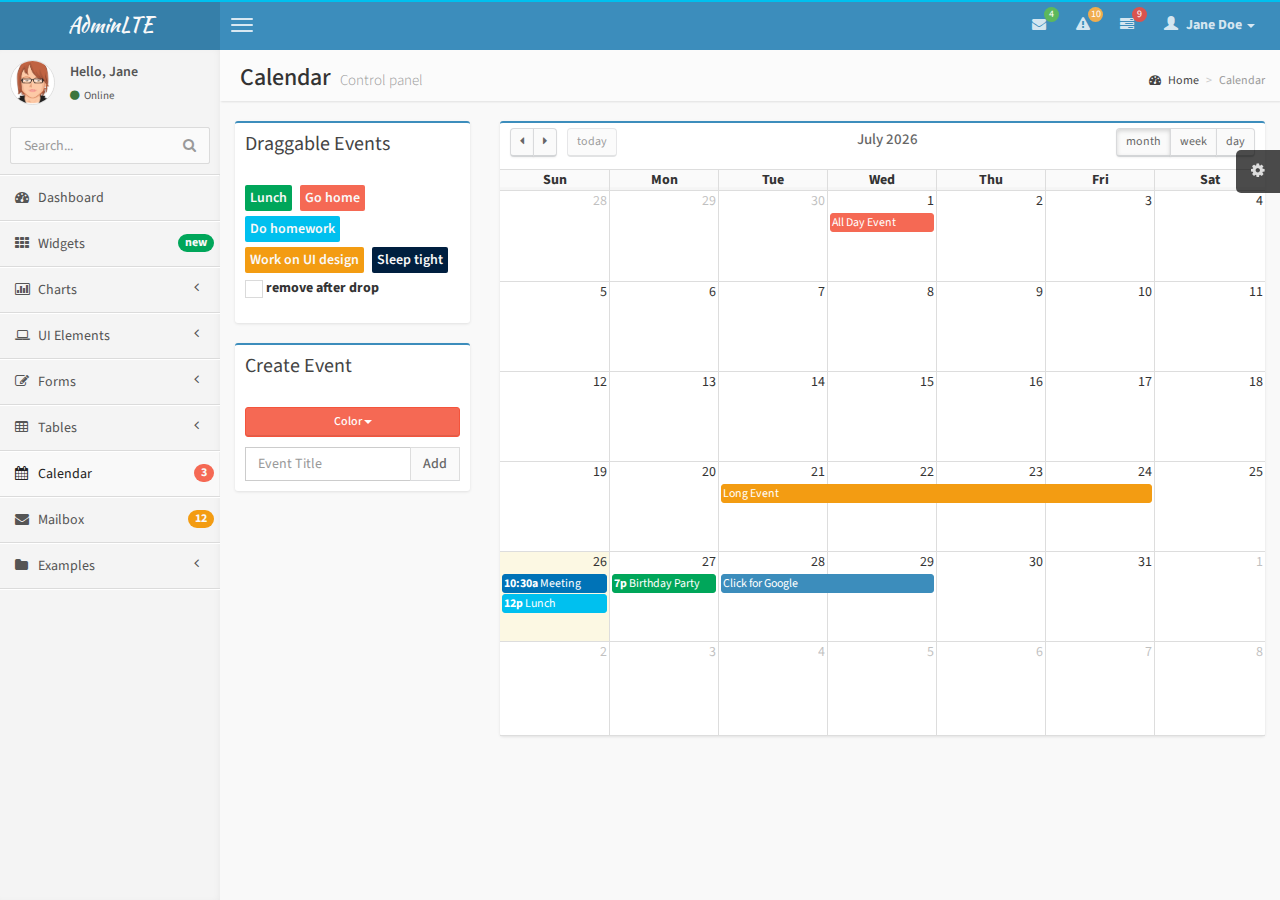
<file: documents/pages/calendar.html>
<!DOCTYPE html>
<html>
    <head>
        <meta charset="UTF-8">
        <title>AdminLTE | Calendar</title>
        <meta content='width=device-width, initial-scale=1, maximum-scale=1, user-scalable=no' name='viewport'>
        <!-- bootstrap 3.0.2 -->
        <link href="../css/bootstrap.min.css" rel="stylesheet" type="text/css" />
        <!-- font Awesome -->
        <link href="../css/font-awesome.min.css" rel="stylesheet" type="text/css" />
        <!-- Ionicons -->
        <link href="../css/ionicons.min.css" rel="stylesheet" type="text/css" />
        <!-- fullCalendar -->
        <link href="../css/fullcalendar/fullcalendar.css" rel="stylesheet" type="text/css" />
        <link href="../css/fullcalendar/fullcalendar.print.css" rel="stylesheet" type="text/css" media='print' />
        <!-- Theme style -->
        <link href="../css/AdminLTE.css" rel="stylesheet" type="text/css" />
        
        <!-- HTML5 Shim and Respond.js IE8 support of HTML5 elements and media queries -->
        <!-- WARNING: Respond.js doesn't work if you view the page via file:// -->
        <!--[if lt IE 9]>
          <script src="https://oss.maxcdn.com/libs/html5shiv/3.7.0/html5shiv.js"></script>
          <script src="https://oss.maxcdn.com/libs/respond.js/1.3.0/respond.min.js"></script>
        <![endif]-->
    </head>
    <body class="skin-blue">
        <!-- header logo: style can be found in header.less -->
        <header class="header">
            <a href="../index.html" class="logo">
                <!-- Add the class icon to your logo image or logo icon to add the margining -->
                AdminLTE
            </a>
            <!-- Header Navbar: style can be found in header.less -->
            <nav class="navbar navbar-static-top" role="navigation">
                <!-- Sidebar toggle button-->
                <a href="#" class="navbar-btn sidebar-toggle" data-toggle="offcanvas" role="button">
                    <span class="sr-only">Toggle navigation</span>
                    <span class="icon-bar"></span>
                    <span class="icon-bar"></span>
                    <span class="icon-bar"></span>
                </a>
                <div class="navbar-right">
                    <ul class="nav navbar-nav">
                        <!-- Messages: style can be found in dropdown.less-->
                        <li class="dropdown messages-menu">
                            <a href="#" class="dropdown-toggle" data-toggle="dropdown">
                                <i class="fa fa-envelope"></i>
                                <span class="label label-success">4</span>
                            </a>
                            <ul class="dropdown-menu">
                                <li class="header">You have 4 messages</li>
                                <li>
                                    <!-- inner menu: contains the actual data -->
                                    <ul class="menu">
                                        <li><!-- start message -->
                                            <a href="#">
                                                <div class="pull-left">
                                                    <img src="../img/avatar3.png" class="img-circle" alt="User Image"/>
                                                </div>
                                                <h4>
                                                    Support Team
                                                    <small><i class="fa fa-clock-o"></i> 5 mins</small>
                                                </h4>
                                                <p>Why not buy a new awesome theme?</p>
                                            </a>
                                        </li><!-- end message -->
                                        <li>
                                            <a href="#">
                                                <div class="pull-left">
                                                    <img src="../img/avatar2.png" class="img-circle" alt="user image"/>
                                                </div>
                                                <h4>
                                                    AdminLTE Design Team
                                                    <small><i class="fa fa-clock-o"></i> 2 hours</small>
                                                </h4>
                                                <p>Why not buy a new awesome theme?</p>
                                            </a>
                                        </li>
                                        <li>
                                            <a href="#">
                                                <div class="pull-left">
                                                    <img src="../img/avatar.png" class="img-circle" alt="user image"/>
                                                </div>
                                                <h4>
                                                    Developers
                                                    <small><i class="fa fa-clock-o"></i> Today</small>
                                                </h4>
                                                <p>Why not buy a new awesome theme?</p>
                                            </a>
                                        </li>
                                        <li>
                                            <a href="#">
                                                <div class="pull-left">
                                                    <img src="../img/avatar2.png" class="img-circle" alt="user image"/>
                                                </div>
                                                <h4>
                                                    Sales Department
                                                    <small><i class="fa fa-clock-o"></i> Yesterday</small>
                                                </h4>
                                                <p>Why not buy a new awesome theme?</p>
                                            </a>
                                        </li>
                                        <li>
                                            <a href="#">
                                                <div class="pull-left">
                                                    <img src="../img/avatar.png" class="img-circle" alt="user image"/>
                                                </div>
                                                <h4>
                                                    Reviewers
                                                    <small><i class="fa fa-clock-o"></i> 2 days</small>
                                                </h4>
                                                <p>Why not buy a new awesome theme?</p>
                                            </a>
                                        </li>
                                    </ul>
                                </li>
                                <li class="footer"><a href="#">See All Messages</a></li>
                            </ul>
                        </li>
                        <!-- Notifications: style can be found in dropdown.less -->
                        <li class="dropdown notifications-menu">
                            <a href="#" class="dropdown-toggle" data-toggle="dropdown">
                                <i class="fa fa-warning"></i>
                                <span class="label label-warning">10</span>
                            </a>
                            <ul class="dropdown-menu">
                                <li class="header">You have 10 notifications</li>
                                <li>
                                    <!-- inner menu: contains the actual data -->
                                    <ul class="menu">
                                        <li>
                                            <a href="#">
                                                <i class="ion ion-ios7-people info"></i> 5 new members joined today
                                            </a>
                                        </li>
                                        <li>
                                            <a href="#">
                                                <i class="fa fa-warning danger"></i> Very long description here that may not fit into the page and may cause design problems
                                            </a>
                                        </li>
                                        <li>
                                            <a href="#">
                                                <i class="fa fa-users warning"></i> 5 new members joined
                                            </a>
                                        </li>

                                        <li>
                                            <a href="#">
                                                <i class="ion ion-ios7-cart success"></i> 25 sales made
                                            </a>
                                        </li>
                                        <li>
                                            <a href="#">
                                                <i class="ion ion-ios7-person danger"></i> You changed your username
                                            </a>
                                        </li>
                                    </ul>
                                </li>
                                <li class="footer"><a href="#">View all</a></li>
                            </ul>
                        </li>
                        <!-- Tasks: style can be found in dropdown.less -->
                        <li class="dropdown tasks-menu">
                            <a href="#" class="dropdown-toggle" data-toggle="dropdown">
                                <i class="fa fa-tasks"></i>
                                <span class="label label-danger">9</span>
                            </a>
                            <ul class="dropdown-menu">
                                <li class="header">You have 9 tasks</li>
                                <li>
                                    <!-- inner menu: contains the actual data -->
                                    <ul class="menu">
                                        <li><!-- Task item -->
                                            <a href="#">
                                                <h3>
                                                    Design some buttons
                                                    <small class="pull-right">20%</small>
                                                </h3>
                                                <div class="progress xs">
                                                    <div class="progress-bar progress-bar-aqua" style="width: 20%" role="progressbar" aria-valuenow="20" aria-valuemin="0" aria-valuemax="100">
                                                        <span class="sr-only">20% Complete</span>
                                                    </div>
                                                </div>
                                            </a>
                                        </li><!-- end task item -->
                                        <li><!-- Task item -->
                                            <a href="#">
                                                <h3>
                                                    Create a nice theme
                                                    <small class="pull-right">40%</small>
                                                </h3>
                                                <div class="progress xs">
                                                    <div class="progress-bar progress-bar-green" style="width: 40%" role="progressbar" aria-valuenow="20" aria-valuemin="0" aria-valuemax="100">
                                                        <span class="sr-only">40% Complete</span>
                                                    </div>
                                                </div>
                                            </a>
                                        </li><!-- end task item -->
                                        <li><!-- Task item -->
                                            <a href="#">
                                                <h3>
                                                    Some task I need to do
                                                    <small class="pull-right">60%</small>
                                                </h3>
                                                <div class="progress xs">
                                                    <div class="progress-bar progress-bar-red" style="width: 60%" role="progressbar" aria-valuenow="20" aria-valuemin="0" aria-valuemax="100">
                                                        <span class="sr-only">60% Complete</span>
                                                    </div>
                                                </div>
                                            </a>
                                        </li><!-- end task item -->
                                        <li><!-- Task item -->
                                            <a href="#">
                                                <h3>
                                                    Make beautiful transitions
                                                    <small class="pull-right">80%</small>
                                                </h3>
                                                <div class="progress xs">
                                                    <div class="progress-bar progress-bar-yellow" style="width: 80%" role="progressbar" aria-valuenow="20" aria-valuemin="0" aria-valuemax="100">
                                                        <span class="sr-only">80% Complete</span>
                                                    </div>
                                                </div>
                                            </a>
                                        </li><!-- end task item -->
                                    </ul>
                                </li>
                                <li class="footer">
                                    <a href="#">View all tasks</a>
                                </li>
                            </ul>
                        </li>
                        <!-- User Account: style can be found in dropdown.less -->
                        <li class="dropdown user user-menu">
                            <a href="#" class="dropdown-toggle" data-toggle="dropdown">
                                <i class="glyphicon glyphicon-user"></i>
                                <span>Jane Doe <i class="caret"></i></span>
                            </a>
                            <ul class="dropdown-menu">
                                <!-- User image -->
                                <li class="user-header bg-light-blue">
                                    <img src="../img/avatar3.png" class="img-circle" alt="User Image" />
                                    <p>
                                        Jane Doe - Web Developer
                                        <small>Member since Nov. 2012</small>
                                    </p>
                                </li>
                                <!-- Menu Body -->
                                <li class="user-body">
                                    <div class="col-xs-4 text-center">
                                        <a href="#">Followers</a>
                                    </div>
                                    <div class="col-xs-4 text-center">
                                        <a href="#">Sales</a>
                                    </div>
                                    <div class="col-xs-4 text-center">
                                        <a href="#">Friends</a>
                                    </div>
                                </li>
                                <!-- Menu Footer-->
                                <li class="user-footer">
                                    <div class="pull-left">
                                        <a href="#" class="btn btn-default btn-flat">Profile</a>
                                    </div>
                                    <div class="pull-right">
                                        <a href="#" class="btn btn-default btn-flat">Sign out</a>
                                    </div>
                                </li>
                            </ul>
                        </li>
                    </ul>
                </div>
            </nav>
        </header>
        <div class="wrapper row-offcanvas row-offcanvas-left">
            <!-- Left side column. contains the logo and sidebar -->
            <aside class="left-side sidebar-offcanvas">                
                <!-- sidebar: style can be found in sidebar.less -->
                <section class="sidebar">
                    <!-- Sidebar user panel -->
                    <div class="user-panel">
                        <div class="pull-left image">
                            <img src="../img/avatar3.png" class="img-circle" alt="User Image" />
                        </div>
                        <div class="pull-left info">
                            <p>Hello, Jane</p>

                            <a href="#"><i class="fa fa-circle text-success"></i> Online</a>
                        </div>
                    </div>
                    <!-- search form -->
                    <form action="#" method="get" class="sidebar-form">
                        <div class="input-group">
                            <input type="text" name="q" class="form-control" placeholder="Search..."/>
                            <span class="input-group-btn">
                                <button type='submit' name='seach' id='search-btn' class="btn btn-flat"><i class="fa fa-search"></i></button>
                            </span>
                        </div>
                    </form>
                    <!-- /.search form -->
                    <!-- sidebar menu: : style can be found in sidebar.less -->
                    <ul class="sidebar-menu">
                        <li>
                            <a href="../index.html">
                                <i class="fa fa-dashboard"></i> <span>Dashboard</span>
                            </a>
                        </li>
                        <li>
                            <a href="widgets.html">
                                <i class="fa fa-th"></i> <span>Widgets</span> <small class="badge pull-right bg-green">new</small>
                            </a>
                        </li>
                        <li class="treeview">
                            <a href="#">
                                <i class="fa fa-bar-chart-o"></i>
                                <span>Charts</span>
                                <i class="fa fa-angle-left pull-right"></i>
                            </a>
                            <ul class="treeview-menu">
                                <li><a href="charts/morris.html"><i class="fa fa-angle-double-right"></i> Morris</a></li>
                                <li><a href="charts/flot.html"><i class="fa fa-angle-double-right"></i> Flot</a></li>
                                <li><a href="charts/inline.html"><i class="fa fa-angle-double-right"></i> Inline charts</a></li>
                            </ul>
                        </li>
                        <li class="treeview">
                            <a href="#">
                                <i class="fa fa-laptop"></i>
                                <span>UI Elements</span>
                                <i class="fa fa-angle-left pull-right"></i>
                            </a>
                            <ul class="treeview-menu">
                                <li><a href="UI/general.html"><i class="fa fa-angle-double-right"></i> General</a></li>
                                <li><a href="UI/icons.html"><i class="fa fa-angle-double-right"></i> Icons</a></li>
                                <li><a href="UI/buttons.html"><i class="fa fa-angle-double-right"></i> Buttons</a></li>
                                <li><a href="UI/sliders.html"><i class="fa fa-angle-double-right"></i> Sliders</a></li>
                                <li><a href="UI/timeline.html"><i class="fa fa-angle-double-right"></i> Timeline</a></li>
                            </ul>
                        </li>
                        <li class="treeview">
                            <a href="#">
                                <i class="fa fa-edit"></i> <span>Forms</span>
                                <i class="fa fa-angle-left pull-right"></i>
                            </a>
                            <ul class="treeview-menu">
                                <li><a href="forms/general.html"><i class="fa fa-angle-double-right"></i> General Elements</a></li>
                                <li><a href="forms/advanced.html"><i class="fa fa-angle-double-right"></i> Advanced Elements</a></li>
                                <li><a href="forms/editors.html"><i class="fa fa-angle-double-right"></i> Editors</a></li>                                
                            </ul>
                        </li>
                        <li class="treeview">
                            <a href="#">
                                <i class="fa fa-table"></i> <span>Tables</span>
                                <i class="fa fa-angle-left pull-right"></i>
                            </a>
                            <ul class="treeview-menu">
                                <li><a href="tables/simple.html"><i class="fa fa-angle-double-right"></i> Simple tables</a></li>
                                <li><a href="tables/data.html"><i class="fa fa-angle-double-right"></i> Data tables</a></li>
                            </ul>
                        </li>
                        <li class="active">
                            <a href="calendar.html">
                                <i class="fa fa-calendar"></i> <span>Calendar</span>
                                <small class="badge pull-right bg-red">3</small>
                            </a>
                        </li>
                        <li>
                            <a href="mailbox.html">
                                <i class="fa fa-envelope"></i> <span>Mailbox</span>
                                <small class="badge pull-right bg-yellow">12</small>
                            </a>
                        </li>
                        <li class="treeview">
                            <a href="#">
                                <i class="fa fa-folder"></i> <span>Examples</span>
                                <i class="fa fa-angle-left pull-right"></i>
                            </a>
                            <ul class="treeview-menu">
                                <li><a href="examples/invoice.html"><i class="fa fa-angle-double-right"></i> Invoice</a></li>
                                <li><a href="examples/login.html"><i class="fa fa-angle-double-right"></i> Login</a></li>
                                <li><a href="examples/register.html"><i class="fa fa-angle-double-right"></i> Register</a></li>
                                <li><a href="examples/lockscreen.html"><i class="fa fa-angle-double-right"></i> Lockscreen</a></li>
                                <li><a href="examples/404.html"><i class="fa fa-angle-double-right"></i> 404 Error</a></li>
                                <li><a href="examples/500.html"><i class="fa fa-angle-double-right"></i> 500 Error</a></li>                                
                                <li><a href="examples/blank.html"><i class="fa fa-angle-double-right"></i> Blank Page</a></li>
                            </ul>
                        </li>
                    </ul>
                </section>
                <!-- /.sidebar -->
            </aside>

            <!-- Right side column. Contains the navbar and content of the page -->
            <aside class="right-side">                
                <!-- Content Header (Page header) -->
                <section class="content-header">
                    <h1>
                        Calendar
                        <small>Control panel</small>
                    </h1>
                    <ol class="breadcrumb">
                        <li><a href="#"><i class="fa fa-dashboard"></i> Home</a></li>
                        <li class="active">Calendar</li>
                    </ol>
                </section>

                <!-- Main content -->
                <section class="content">


                    <div class="row">
                        <div class="col-md-3">
                            <div class="box box-primary">
                                <div class="box-header">
                                    <h4 class="box-title">Draggable Events</h4>
                                </div>
                                <div class="box-body">
                                    <!-- the events -->
                                    <div id='external-events'>                                        
                                        <div class='external-event bg-green'>Lunch</div>
                                        <div class='external-event bg-red'>Go home</div>
                                        <div class='external-event bg-aqua'>Do homework</div>
                                        <div class='external-event bg-yellow'>Work on UI design</div>
                                        <div class='external-event bg-navy'>Sleep tight</div>
                                        <p>
                                            <input type='checkbox' id='drop-remove' /> <label for='drop-remove'>remove after drop</label>
                                        </p>
                                    </div>
                                </div><!-- /.box-body -->
                            </div><!-- /. box -->
                            <div class="box box-primary">
                                <div class="box-header">
                                    <h3 class="box-title">Create Event</h3>
                                </div>
                                <div class="box-body">
                                    <div class="btn-group" style="width: 100%; margin-bottom: 10px;">
                                        <button type="button" id="color-chooser-btn" class="btn btn-danger btn-block btn-sm dropdown-toggle" data-toggle="dropdown">Color <span class="caret"></span></button>
                                        <ul class="dropdown-menu" id="color-chooser">
                                            <li><a class="text-green" href="#"><i class="fa fa-square"></i> Green</a></li>
                                            <li><a class="text-blue" href="#"><i class="fa fa-square"></i> Blue</a></li>                                            
                                            <li><a class="text-navy" href="#"><i class="fa fa-square"></i> Navy</a></li>                                            
                                            <li><a class="text-yellow" href="#"><i class="fa fa-square"></i> Yellow</a></li>
                                            <li><a class="text-orange" href="#"><i class="fa fa-square"></i> Orange</a></li>
                                            <li><a class="text-aqua" href="#"><i class="fa fa-square"></i> Aqua</a></li>
                                            <li><a class="text-red" href="#"><i class="fa fa-square"></i> Red</a></li>
                                            <li><a class="text-fuchsia" href="#"><i class="fa fa-square"></i> Fuchsia</a></li>
                                            <li><a class="text-purple" href="#"><i class="fa fa-square"></i> Purple</a></li>
                                        </ul>
                                    </div><!-- /btn-group -->
                                    <div class="input-group">                                          
                                        <input id="new-event" type="text" class="form-control" placeholder="Event Title">
                                        <div class="input-group-btn">
                                            <button id="add-new-event" type="button" class="btn btn-default btn-flat">Add</button>
                                        </div><!-- /btn-group -->
                                    </div><!-- /input-group -->
                                </div>
                            </div>
                        </div><!-- /.col -->
                        <div class="col-md-9">
                            <div class="box box-primary">                                
                                <div class="box-body no-padding">
                                    <!-- THE CALENDAR -->
                                    <div id="calendar"></div>
                                </div><!-- /.box-body -->
                            </div><!-- /. box -->
                        </div><!-- /.col -->
                    </div><!-- /.row -->  


                </section><!-- /.content -->
            </aside><!-- /.right-side -->
        </div><!-- ./wrapper -->


        <!-- jQuery 2.0.2 -->
        <script src="http://ajax.googleapis.com/ajax/libs/jquery/2.0.2/jquery.min.js"></script>
        <!-- jQuery UI 1.10.3 -->
        <script src="../js/jquery-ui-1.10.3.min.js" type="text/javascript"></script>
        <!-- Bootstrap -->
        <script src="../js/bootstrap.min.js" type="text/javascript"></script>
        <!-- AdminLTE App -->
        <script src="../js/AdminLTE/app.js" type="text/javascript"></script>
        <!-- fullCalendar -->
        <script src="../js/plugins/fullcalendar/fullcalendar.min.js" type="text/javascript"></script>
        <!-- Page specific script -->
        <script type="text/javascript">
            $(function() {

                /* initialize the external events
                 -----------------------------------------------------------------*/
                function ini_events(ele) {
                    ele.each(function() {

                        // create an Event Object (http://arshaw.com/fullcalendar/docs/event_data/Event_Object/)
                        // it doesn't need to have a start or end
                        var eventObject = {
                            title: $.trim($(this).text()) // use the element's text as the event title
                        };

                        // store the Event Object in the DOM element so we can get to it later
                        $(this).data('eventObject', eventObject);

                        // make the event draggable using jQuery UI
                        $(this).draggable({
                            zIndex: 1070,
                            revert: true, // will cause the event to go back to its
                            revertDuration: 0  //  original position after the drag
                        });

                    });
                }
                ini_events($('#external-events div.external-event'));

                /* initialize the calendar
                 -----------------------------------------------------------------*/
                //Date for the calendar events (dummy data)
                var date = new Date();
                var d = date.getDate(),
                        m = date.getMonth(),
                        y = date.getFullYear();
                $('#calendar').fullCalendar({
                    header: {
                        left: 'prev,next today',
                        center: 'title',
                        right: 'month,agendaWeek,agendaDay'
                    },
                    buttonText: {//This is to add icons to the visible buttons
                        prev: "<span class='fa fa-caret-left'></span>",
                        next: "<span class='fa fa-caret-right'></span>",
                        today: 'today',
                        month: 'month',
                        week: 'week',
                        day: 'day'
                    },
                    //Random default events
                    events: [
                        {
                            title: 'All Day Event',
                            start: new Date(y, m, 1),
                            backgroundColor: "#f56954", //red 
                            borderColor: "#f56954" //red
                        },
                        {
                            title: 'Long Event',
                            start: new Date(y, m, d - 5),
                            end: new Date(y, m, d - 2),
                            backgroundColor: "#f39c12", //yellow
                            borderColor: "#f39c12" //yellow
                        },
                        {
                            title: 'Meeting',
                            start: new Date(y, m, d, 10, 30),
                            allDay: false,
                            backgroundColor: "#0073b7", //Blue
                            borderColor: "#0073b7" //Blue
                        },
                        {
                            title: 'Lunch',
                            start: new Date(y, m, d, 12, 0),
                            end: new Date(y, m, d, 14, 0),
                            allDay: false,
                            backgroundColor: "#00c0ef", //Info (aqua)
                            borderColor: "#00c0ef" //Info (aqua)
                        },
                        {
                            title: 'Birthday Party',
                            start: new Date(y, m, d + 1, 19, 0),
                            end: new Date(y, m, d + 1, 22, 30),
                            allDay: false,
                            backgroundColor: "#00a65a", //Success (green)
                            borderColor: "#00a65a" //Success (green)
                        },
                        {
                            title: 'Click for Google',
                            start: new Date(y, m, 28),
                            end: new Date(y, m, 29),
                            url: 'http://google.com/',
                            backgroundColor: "#3c8dbc", //Primary (light-blue)
                            borderColor: "#3c8dbc" //Primary (light-blue)
                        }
                    ],
                    editable: true,
                    droppable: true, // this allows things to be dropped onto the calendar !!!
                    drop: function(date, allDay) { // this function is called when something is dropped

                        // retrieve the dropped element's stored Event Object
                        var originalEventObject = $(this).data('eventObject');

                        // we need to copy it, so that multiple events don't have a reference to the same object
                        var copiedEventObject = $.extend({}, originalEventObject);

                        // assign it the date that was reported
                        copiedEventObject.start = date;
                        copiedEventObject.allDay = allDay;
                        copiedEventObject.backgroundColor = $(this).css("background-color");
                        copiedEventObject.borderColor = $(this).css("border-color");

                        // render the event on the calendar
                        // the last `true` argument determines if the event "sticks" (http://arshaw.com/fullcalendar/docs/event_rendering/renderEvent/)
                        $('#calendar').fullCalendar('renderEvent', copiedEventObject, true);

                        // is the "remove after drop" checkbox checked?
                        if ($('#drop-remove').is(':checked')) {
                            // if so, remove the element from the "Draggable Events" list
                            $(this).remove();
                        }

                    }
                });

                /* ADDING EVENTS */
                var currColor = "#f56954"; //Red by default
                //Color chooser button
                var colorChooser = $("#color-chooser-btn");
                $("#color-chooser > li > a").click(function(e) {
                    e.preventDefault();
                    //Save color
                    currColor = $(this).css("color");
                    //Add color effect to button
                    colorChooser
                            .css({"background-color": currColor, "border-color": currColor})
                            .html($(this).text()+' <span class="caret"></span>');
                });
                $("#add-new-event").click(function(e) {
                    e.preventDefault();
                    //Get value and make sure it is not null
                    var val = $("#new-event").val();
                    if (val.length == 0) {
                        return;
                    }

                    //Create event
                    var event = $("<div />");
                    event.css({"background-color": currColor, "border-color": currColor, "color": "#fff"}).addClass("external-event");
                    event.html(val);
                    $('#external-events').prepend(event);

                    //Add draggable funtionality
                    ini_events(event);

                    //Remove event from text input
                    $("#new-event").val("");
                });
            });
        </script>

    </body>
</html>
</file>
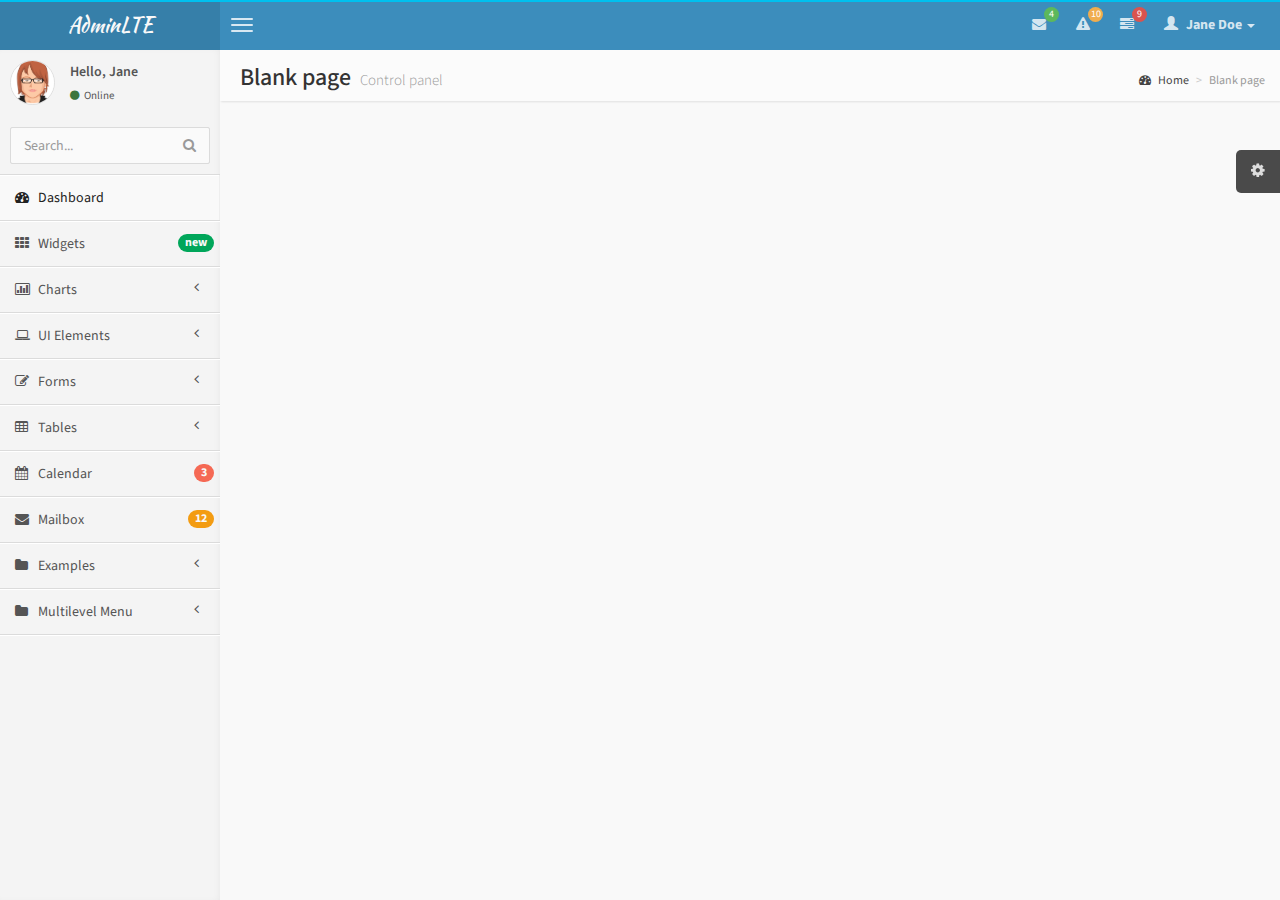
<file: documents/pages/empty.html>
<!DOCTYPE html>
<html>
    <head>
        <meta charset="UTF-8">
        <title>AdminLTE | Dashboard</title>
        <meta content='width=device-width, initial-scale=1, maximum-scale=1, user-scalable=no' name='viewport'>
        <!-- bootstrap 3.0.2 -->
        <link href="../css/bootstrap.min.css" rel="stylesheet" type="text/css" />
        <!-- font Awesome -->
        <link href="../css/font-awesome.min.css" rel="stylesheet" type="text/css" />
        <!-- Ionicons -->
        <link href="../css/ionicons.min.css" rel="stylesheet" type="text/css" />
        <!-- Theme style -->
        <link href="../css/AdminLTE.css" rel="stylesheet" type="text/css" />

        <!-- HTML5 Shim and Respond.js IE8 support of HTML5 elements and media queries -->
        <!-- WARNING: Respond.js doesn't work if you view the page via file:// -->
        <!--[if lt IE 9]>
          <script src="https://oss.maxcdn.com/libs/html5shiv/3.7.0/html5shiv.js"></script>
          <script src="https://oss.maxcdn.com/libs/respond.js/1.3.0/respond.min.js"></script>
        <![endif]-->
    </head>
    <body class="skin-blue">
        <!-- header logo: style can be found in header.less -->
        <header class="header">
            <a href="../index.html" class="logo">
                <!-- Add the class icon to your logo image or logo icon to add the margining -->
                AdminLTE
            </a>
            <!-- Header Navbar: style can be found in header.less -->
            <nav class="navbar navbar-static-top" role="navigation">
                <!-- Sidebar toggle button-->
                <a href="#" class="navbar-btn sidebar-toggle" data-toggle="offcanvas" role="button">
                    <span class="sr-only">Toggle navigation</span>
                    <span class="icon-bar"></span>
                    <span class="icon-bar"></span>
                    <span class="icon-bar"></span>
                </a>
                <div class="navbar-right">
                    <ul class="nav navbar-nav">
                        <!-- Messages: style can be found in dropdown.less-->
                        <li class="dropdown messages-menu">
                            <a href="#" class="dropdown-toggle" data-toggle="dropdown">
                                <i class="fa fa-envelope"></i>
                                <span class="label label-success">4</span>
                            </a>
                            <ul class="dropdown-menu">
                                <li class="header">You have 4 messages</li>
                                <li>
                                    <!-- inner menu: contains the actual data -->
                                    <ul class="menu">
                                        <li><!-- start message -->
                                            <a href="#">
                                                <div class="pull-left">
                                                    <img src="../img/avatar3.png" class="img-circle" alt="User Image"/>
                                                </div>
                                                <h4>
                                                    Support Team
                                                    <small><i class="fa fa-clock-o"></i> 5 mins</small>
                                                </h4>
                                                <p>Why not buy a new awesome theme?</p>
                                            </a>
                                        </li><!-- end message -->
                                        <li>
                                            <a href="#">
                                                <div class="pull-left">
                                                    <img src="../img/avatar2.png" class="img-circle" alt="user image"/>
                                                </div>
                                                <h4>
                                                    AdminLTE Design Team
                                                    <small><i class="fa fa-clock-o"></i> 2 hours</small>
                                                </h4>
                                                <p>Why not buy a new awesome theme?</p>
                                            </a>
                                        </li>
                                        <li>
                                            <a href="#">
                                                <div class="pull-left">
                                                    <img src="../img/avatar.png" class="img-circle" alt="user image"/>
                                                </div>
                                                <h4>
                                                    Developers
                                                    <small><i class="fa fa-clock-o"></i> Today</small>
                                                </h4>
                                                <p>Why not buy a new awesome theme?</p>
                                            </a>
                                        </li>
                                        <li>
                                            <a href="#">
                                                <div class="pull-left">
                                                    <img src="../img/avatar2.png" class="img-circle" alt="user image"/>
                                                </div>
                                                <h4>
                                                    Sales Department
                                                    <small><i class="fa fa-clock-o"></i> Yesterday</small>
                                                </h4>
                                                <p>Why not buy a new awesome theme?</p>
                                            </a>
                                        </li>
                                        <li>
                                            <a href="#">
                                                <div class="pull-left">
                                                    <img src="../img/avatar.png" class="img-circle" alt="user image"/>
                                                </div>
                                                <h4>
                                                    Reviewers
                                                    <small><i class="fa fa-clock-o"></i> 2 days</small>
                                                </h4>
                                                <p>Why not buy a new awesome theme?</p>
                                            </a>
                                        </li>
                                    </ul>
                                </li>
                                <li class="footer"><a href="#">See All Messages</a></li>
                            </ul>
                        </li>
                        <!-- Notifications: style can be found in dropdown.less -->
                        <li class="dropdown notifications-menu">
                            <a href="#" class="dropdown-toggle" data-toggle="dropdown">
                                <i class="fa fa-warning"></i>
                                <span class="label label-warning">10</span>
                            </a>
                            <ul class="dropdown-menu">
                                <li class="header">You have 10 notifications</li>
                                <li>
                                    <!-- inner menu: contains the actual data -->
                                    <ul class="menu">
                                        <li>
                                            <a href="#">
                                                <i class="ion ion-ios7-people info"></i> 5 new members joined today
                                            </a>
                                        </li>
                                        <li>
                                            <a href="#">
                                                <i class="fa fa-warning danger"></i> Very long description here that may not fit into the page and may cause design problems
                                            </a>
                                        </li>
                                        <li>
                                            <a href="#">
                                                <i class="fa fa-users warning"></i> 5 new members joined
                                            </a>
                                        </li>

                                        <li>
                                            <a href="#">
                                                <i class="ion ion-ios7-cart success"></i> 25 sales made
                                            </a>
                                        </li>
                                        <li>
                                            <a href="#">
                                                <i class="ion ion-ios7-person danger"></i> You changed your username
                                            </a>
                                        </li>
                                    </ul>
                                </li>
                                <li class="footer"><a href="#">View all</a></li>
                            </ul>
                        </li>
                        <!-- Tasks: style can be found in dropdown.less -->
                        <li class="dropdown tasks-menu">
                            <a href="#" class="dropdown-toggle" data-toggle="dropdown">
                                <i class="fa fa-tasks"></i>
                                <span class="label label-danger">9</span>
                            </a>
                            <ul class="dropdown-menu">
                                <li class="header">You have 9 tasks</li>
                                <li>
                                    <!-- inner menu: contains the actual data -->
                                    <ul class="menu">
                                        <li><!-- Task item -->
                                            <a href="#">
                                                <h3>
                                                    Design some buttons
                                                    <small class="pull-right">20%</small>
                                                </h3>
                                                <div class="progress xs">
                                                    <div class="progress-bar progress-bar-aqua" style="width: 20%" role="progressbar" aria-valuenow="20" aria-valuemin="0" aria-valuemax="100">
                                                        <span class="sr-only">20% Complete</span>
                                                    </div>
                                                </div>
                                            </a>
                                        </li><!-- end task item -->
                                        <li><!-- Task item -->
                                            <a href="#">
                                                <h3>
                                                    Create a nice theme
                                                    <small class="pull-right">40%</small>
                                                </h3>
                                                <div class="progress xs">
                                                    <div class="progress-bar progress-bar-green" style="width: 40%" role="progressbar" aria-valuenow="20" aria-valuemin="0" aria-valuemax="100">
                                                        <span class="sr-only">40% Complete</span>
                                                    </div>
                                                </div>
                                            </a>
                                        </li><!-- end task item -->
                                        <li><!-- Task item -->
                                            <a href="#">
                                                <h3>
                                                    Some task I need to do
                                                    <small class="pull-right">60%</small>
                                                </h3>
                                                <div class="progress xs">
                                                    <div class="progress-bar progress-bar-red" style="width: 60%" role="progressbar" aria-valuenow="20" aria-valuemin="0" aria-valuemax="100">
                                                        <span class="sr-only">60% Complete</span>
                                                    </div>
                                                </div>
                                            </a>
                                        </li><!-- end task item -->
                                        <li><!-- Task item -->
                                            <a href="#">
                                                <h3>
                                                    Make beautiful transitions
                                                    <small class="pull-right">80%</small>
                                                </h3>
                                                <div class="progress xs">
                                                    <div class="progress-bar progress-bar-yellow" style="width: 80%" role="progressbar" aria-valuenow="20" aria-valuemin="0" aria-valuemax="100">
                                                        <span class="sr-only">80% Complete</span>
                                                    </div>
                                                </div>
                                            </a>
                                        </li><!-- end task item -->
                                    </ul>
                                </li>
                                <li class="footer">
                                    <a href="#">View all tasks</a>
                                </li>
                            </ul>
                        </li>
                        <!-- User Account: style can be found in dropdown.less -->
                        <li class="dropdown user user-menu">
                            <a href="#" class="dropdown-toggle" data-toggle="dropdown">
                                <i class="glyphicon glyphicon-user"></i>
                                <span>Jane Doe <i class="caret"></i></span>
                            </a>
                            <ul class="dropdown-menu">
                                <!-- User image -->
                                <li class="user-header bg-light-blue">
                                    <img src="../img/avatar3.png" class="img-circle" alt="User Image" />
                                    <p>
                                        Jane Doe - Web Developer
                                        <small>Member since Nov. 2012</small>
                                    </p>
                                </li>
                                <!-- Menu Body -->
                                <li class="user-body">
                                    <div class="col-xs-4 text-center">
                                        <a href="#">Followers</a>
                                    </div>
                                    <div class="col-xs-4 text-center">
                                        <a href="#">Sales</a>
                                    </div>
                                    <div class="col-xs-4 text-center">
                                        <a href="#">Friends</a>
                                    </div>
                                </li>
                                <!-- Menu Footer-->
                                <li class="user-footer">
                                    <div class="pull-left">
                                        <a href="#" class="btn btn-default btn-flat">Profile</a>
                                    </div>
                                    <div class="pull-right">
                                        <a href="#" class="btn btn-default btn-flat">Sign out</a>
                                    </div>
                                </li>
                            </ul>
                        </li>
                    </ul>
                </div>
            </nav>
        </header>
        <div class="wrapper row-offcanvas row-offcanvas-left">
            <!-- Left side column. contains the logo and sidebar -->
            <aside class="left-side sidebar-offcanvas">                
                <!-- sidebar: style can be found in sidebar.less -->
                <section class="sidebar">
                    <!-- Sidebar user panel -->
                    <div class="user-panel">
                        <div class="pull-left image">
                            <img src="../img/avatar3.png" class="img-circle" alt="User Image" />
                        </div>
                        <div class="pull-left info">
                            <p>Hello, Jane</p>

                            <a href="#"><i class="fa fa-circle text-success"></i> Online</a>
                        </div>
                    </div>
                    <!-- search form -->
                    <form action="#" method="get" class="sidebar-form">
                        <div class="input-group">
                            <input type="text" name="q" class="form-control" placeholder="Search..."/>
                            <span class="input-group-btn">
                                <button type='submit' name='seach' id='search-btn' class="btn btn-flat"><i class="fa fa-search"></i></button>
                            </span>
                        </div>
                    </form>
                    <!-- /.search form -->
                    <!-- sidebar menu: : style can be found in sidebar.less -->
                    <ul class="sidebar-menu">
                        <li class="active">
                            <a href="../index.html">
                                <i class="fa fa-dashboard"></i> <span>Dashboard</span>
                            </a>
                        </li>
                        <li>
                            <a href="widgets.html">
                                <i class="fa fa-th"></i> <span>Widgets</span> <small class="badge pull-right bg-green">new</small>
                            </a>
                        </li>
                        <li class="treeview">
                            <a href="#">
                                <i class="fa fa-bar-chart-o"></i>
                                <span>Charts</span>
                                <i class="fa fa-angle-left pull-right"></i>
                            </a>
                            <ul class="treeview-menu">
                                <li><a href="charts/morris.html"><i class="fa fa-angle-double-right"></i> Morris</a></li>
                                <li><a href="charts/flot.html"><i class="fa fa-angle-double-right"></i> Flot</a></li>
                                <li><a href="charts/inline.html"><i class="fa fa-angle-double-right"></i> Inline charts</a></li>
                            </ul>
                        </li>
                        <li class="treeview">
                            <a href="#">
                                <i class="fa fa-laptop"></i>
                                <span>UI Elements</span>
                                <i class="fa fa-angle-left pull-right"></i>
                            </a>
                            <ul class="treeview-menu">
                                <li><a href="UI/general.html"><i class="fa fa-angle-double-right"></i> General</a></li>
                                <li><a href="UI/icons.html"><i class="fa fa-angle-double-right"></i> Icons</a></li>
                                <li><a href="UI/buttons.html"><i class="fa fa-angle-double-right"></i> Buttons</a></li>
                                <li><a href="UI/sliders.html"><i class="fa fa-angle-double-right"></i> Sliders</a></li>
                                <li><a href="UI/timeline.html"><i class="fa fa-angle-double-right"></i> Timeline</a></li>
                            </ul>
                        </li>
                        <li class="treeview">
                            <a href="#">
                                <i class="fa fa-edit"></i> <span>Forms</span>
                                <i class="fa fa-angle-left pull-right"></i>
                            </a>
                            <ul class="treeview-menu">
                                <li><a href="forms/general.html"><i class="fa fa-angle-double-right"></i> General Elements</a></li>
                                <li><a href="forms/advanced.html"><i class="fa fa-angle-double-right"></i> Advanced Elements</a></li>
                                <li><a href="forms/editors.html"><i class="fa fa-angle-double-right"></i> Editors</a></li>                                
                            </ul>
                        </li>
                        <li class="treeview">
                            <a href="#">
                                <i class="fa fa-table"></i> <span>Tables</span>
                                <i class="fa fa-angle-left pull-right"></i>
                            </a>
                            <ul class="treeview-menu">
                                <li><a href="tables/simple.html"><i class="fa fa-angle-double-right"></i> Simple tables</a></li>
                                <li><a href="tables/data.html"><i class="fa fa-angle-double-right"></i> Data tables</a></li>
                            </ul>
                        </li>
                        <li>
                            <a href="calendar.html">
                                <i class="fa fa-calendar"></i> <span>Calendar</span>
                                <small class="badge pull-right bg-red">3</small>
                            </a>
                        </li>
                        <li>
                            <a href="mailbox.html">
                                <i class="fa fa-envelope"></i> <span>Mailbox</span>
                                <small class="badge pull-right bg-yellow">12</small>
                            </a>
                        </li>
                        <li class="treeview">
                            <a href="#">
                                <i class="fa fa-folder"></i> <span>Examples</span>
                                <i class="fa fa-angle-left pull-right"></i>
                            </a>
                            <ul class="treeview-menu">
                                <li><a href="examples/invoice.html"><i class="fa fa-angle-double-right"></i> Invoice</a></li>
                                <li><a href="examples/login.html"><i class="fa fa-angle-double-right"></i> Login</a></li>
                                <li><a href="examples/register.html"><i class="fa fa-angle-double-right"></i> Register</a></li>
                                <li><a href="examples/lockscreen.html"><i class="fa fa-angle-double-right"></i> Lockscreen</a></li>
                                <li><a href="examples/404.html"><i class="fa fa-angle-double-right"></i> 404 Error</a></li>
                                <li><a href="examples/500.html"><i class="fa fa-angle-double-right"></i> 500 Error</a></li>                                
                                <li><a href="examples/blank.html"><i class="fa fa-angle-double-right"></i> Blank Page</a></li>
                            </ul>
                        </li>
                        <li class="treeview">
                            <a href="#">
                                <i class="fa fa-folder"></i>  Multilevel Menu
                                <i class="fa fa-angle-left pull-right"></i>
                            </a>                            

                            <ul class="treeview-menu">
                                <li class="treeview">
                                    <a href="#">
                                        First level
                                        <i class="fa fa-angle-left pull-right"></i>
                                    </a>

                                    <ul class="treeview-menu">
                                        <li class="treeview">
                                            <a href="#">
                                                Second level
                                                <i class="fa fa-angle-left pull-right"></i>
                                            </a>

                                            <ul class="treeview-menu">
                                                <li>
                                                    <a href="#">Third level</a>
                                                </li>
                                            </ul>
                                        </li>
                                    </ul>
                                </li>
                            </ul>
                        </li>
                    </ul>
                </section>
                <!-- /.sidebar -->
            </aside>

            <!-- Right side column. Contains the navbar and content of the page -->
            <aside class="right-side">                
                <!-- Content Header (Page header) -->
                <section class="content-header">
                    <h1>
                        Blank page
                        <small>Control panel</small>
                    </h1>
                    <ol class="breadcrumb">
                        <li><a href="#"><i class="fa fa-dashboard"></i> Home</a></li>
                        <li class="active">Blank page</li>
                    </ol>
                </section>

                <!-- Main content -->
                <section class="content">


                </section><!-- /.content -->
            </aside><!-- /.right-side -->
        </div><!-- ./wrapper -->


        <!-- jQuery 2.0.2 -->
        <script src="http://ajax.googleapis.com/ajax/libs/jquery/2.0.2/jquery.min.js"></script>
        <!-- Bootstrap -->
        <script src="../js/bootstrap.min.js" type="text/javascript"></script>
        <!-- AdminLTE App -->
        <script src="../js/AdminLTE/app.js" type="text/javascript"></script>

    </body>
</html>
</file>
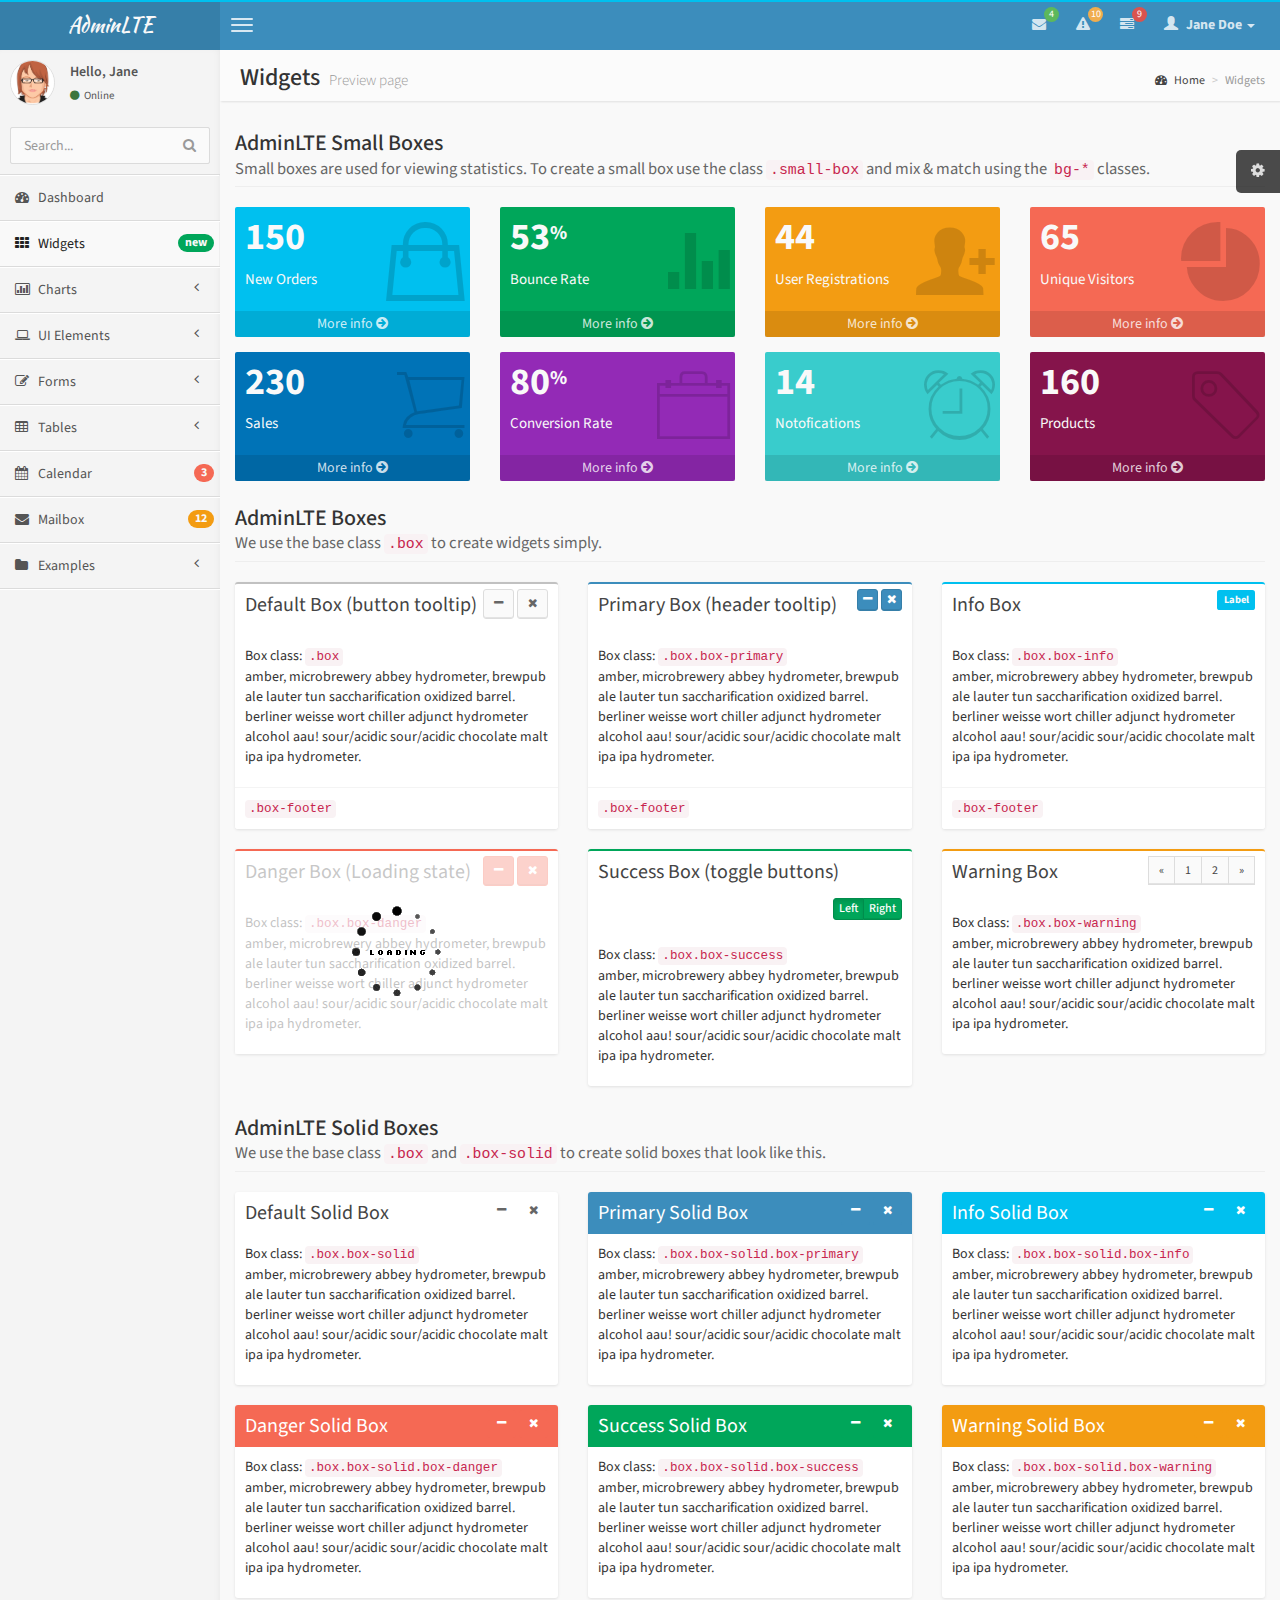
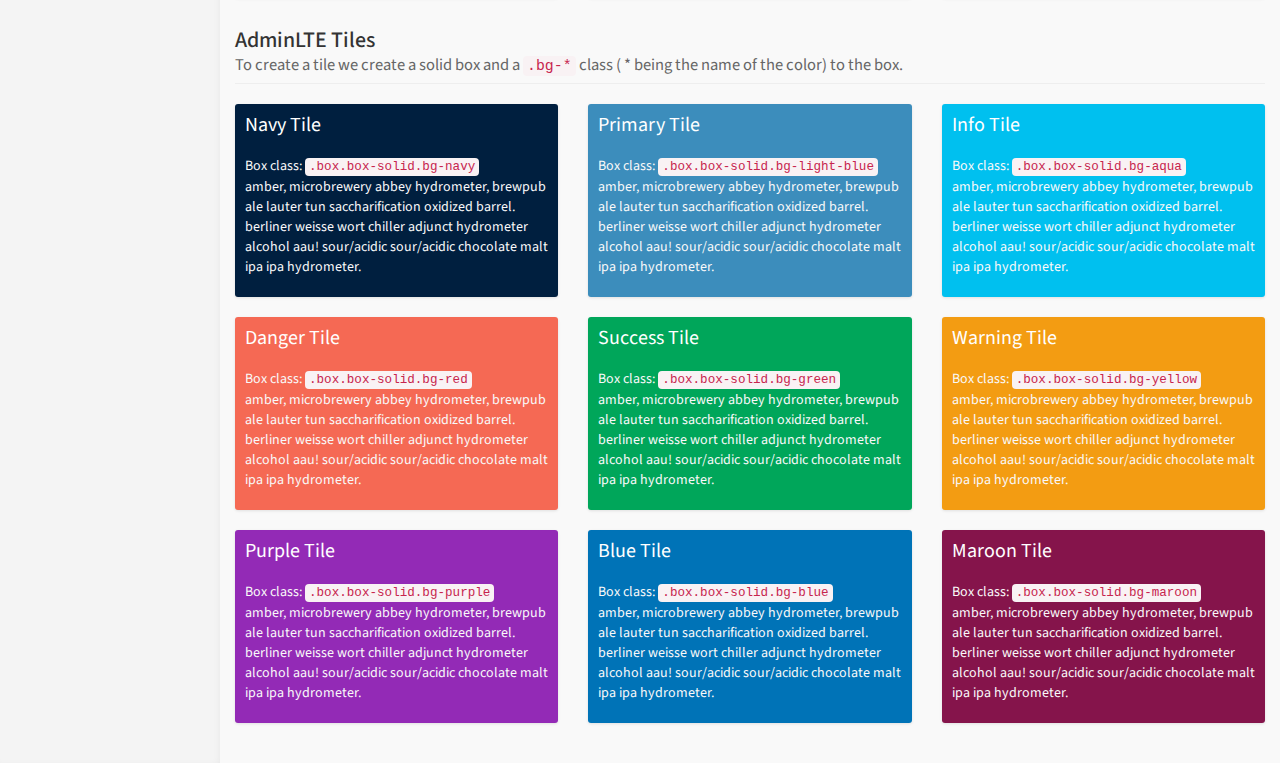
<file: documents/pages/widgets.html>
<!DOCTYPE html>
<html>
    <head>
        <meta charset="UTF-8">
        <title>AdminLTE | Widgets</title>
        <meta content='width=device-width, initial-scale=1, maximum-scale=1, user-scalable=no' name='viewport'>
        <!-- bootstrap 3.0.2 -->
        <link href="../css/bootstrap.min.css" rel="stylesheet" type="text/css" />
        <!-- font Awesome -->
        <link href="../css/font-awesome.min.css" rel="stylesheet" type="text/css" />
        <!-- Ionicons -->
        <link href="../css/ionicons.min.css" rel="stylesheet" type="text/css" />
        <!-- Theme style -->
        <link href="../css/AdminLTE.css" rel="stylesheet" type="text/css" />

        <!-- HTML5 Shim and Respond.js IE8 support of HTML5 elements and media queries -->
        <!-- WARNING: Respond.js doesn't work if you view the page via file:// -->
        <!--[if lt IE 9]>
          <script src="https://oss.maxcdn.com/libs/html5shiv/3.7.0/html5shiv.js"></script>
          <script src="https://oss.maxcdn.com/libs/respond.js/1.3.0/respond.min.js"></script>
        <![endif]-->
    </head>
    <body class="skin-blue">
        <!-- header logo: style can be found in header.less -->
        <header class="header">
            <a href="../index.html" class="logo">
                <!-- Add the class icon to your logo image or logo icon to add the margining -->
                AdminLTE
            </a>
            <!-- Header Navbar: style can be found in header.less -->
            <nav class="navbar navbar-static-top" role="navigation">
                <!-- Sidebar toggle button-->
                <a href="#" class="navbar-btn sidebar-toggle" data-toggle="offcanvas" role="button">
                    <span class="sr-only">Toggle navigation</span>
                    <span class="icon-bar"></span>
                    <span class="icon-bar"></span>
                    <span class="icon-bar"></span>
                </a>
                <div class="navbar-right">
                    <ul class="nav navbar-nav">
                        <!-- Messages: style can be found in dropdown.less-->
                        <li class="dropdown messages-menu">
                            <a href="#" class="dropdown-toggle" data-toggle="dropdown">
                                <i class="fa fa-envelope"></i>
                                <span class="label label-success">4</span>
                            </a>
                            <ul class="dropdown-menu">
                                <li class="header">You have 4 messages</li>
                                <li>
                                    <!-- inner menu: contains the actual data -->
                                    <ul class="menu">
                                        <li><!-- start message -->
                                            <a href="#">
                                                <div class="pull-left">
                                                    <img src="../img/avatar3.png" class="img-circle" alt="User Image"/>
                                                </div>
                                                <h4>
                                                    Support Team
                                                    <small><i class="fa fa-clock-o"></i> 5 mins</small>
                                                </h4>
                                                <p>Why not buy a new awesome theme?</p>
                                            </a>
                                        </li><!-- end message -->
                                        <li>
                                            <a href="#">
                                                <div class="pull-left">
                                                    <img src="../img/avatar2.png" class="img-circle" alt="user image"/>
                                                </div>
                                                <h4>
                                                    AdminLTE Design Team
                                                    <small><i class="fa fa-clock-o"></i> 2 hours</small>
                                                </h4>
                                                <p>Why not buy a new awesome theme?</p>
                                            </a>
                                        </li>
                                        <li>
                                            <a href="#">
                                                <div class="pull-left">
                                                    <img src="../img/avatar.png" class="img-circle" alt="user image"/>
                                                </div>
                                                <h4>
                                                    Developers
                                                    <small><i class="fa fa-clock-o"></i> Today</small>
                                                </h4>
                                                <p>Why not buy a new awesome theme?</p>
                                            </a>
                                        </li>
                                        <li>
                                            <a href="#">
                                                <div class="pull-left">
                                                    <img src="../img/avatar2.png" class="img-circle" alt="user image"/>
                                                </div>
                                                <h4>
                                                    Sales Department
                                                    <small><i class="fa fa-clock-o"></i> Yesterday</small>
                                                </h4>
                                                <p>Why not buy a new awesome theme?</p>
                                            </a>
                                        </li>
                                        <li>
                                            <a href="#">
                                                <div class="pull-left">
                                                    <img src="../img/avatar.png" class="img-circle" alt="user image"/>
                                                </div>
                                                <h4>
                                                    Reviewers
                                                    <small><i class="fa fa-clock-o"></i> 2 days</small>
                                                </h4>
                                                <p>Why not buy a new awesome theme?</p>
                                            </a>
                                        </li>
                                    </ul>
                                </li>
                                <li class="footer"><a href="#">See All Messages</a></li>
                            </ul>
                        </li>
                        <!-- Notifications: style can be found in dropdown.less -->
                        <li class="dropdown notifications-menu">
                            <a href="#" class="dropdown-toggle" data-toggle="dropdown">
                                <i class="fa fa-warning"></i>
                                <span class="label label-warning">10</span>
                            </a>
                            <ul class="dropdown-menu">
                                <li class="header">You have 10 notifications</li>
                                <li>
                                    <!-- inner menu: contains the actual data -->
                                    <ul class="menu">
                                        <li>
                                            <a href="#">
                                                <i class="ion ion-ios7-people info"></i> 5 new members joined today
                                            </a>
                                        </li>
                                        <li>
                                            <a href="#">
                                                <i class="fa fa-warning danger"></i> Very long description here that may not fit into the page and may cause design problems
                                            </a>
                                        </li>
                                        <li>
                                            <a href="#">
                                                <i class="fa fa-users warning"></i> 5 new members joined
                                            </a>
                                        </li>

                                        <li>
                                            <a href="#">
                                                <i class="ion ion-ios7-cart success"></i> 25 sales made
                                            </a>
                                        </li>
                                        <li>
                                            <a href="#">
                                                <i class="ion ion-ios7-person danger"></i> You changed your username
                                            </a>
                                        </li>
                                    </ul>
                                </li>
                                <li class="footer"><a href="#">View all</a></li>
                            </ul>
                        </li>
                        <!-- Tasks: style can be found in dropdown.less -->
                        <li class="dropdown tasks-menu">
                            <a href="#" class="dropdown-toggle" data-toggle="dropdown">
                                <i class="fa fa-tasks"></i>
                                <span class="label label-danger">9</span>
                            </a>
                            <ul class="dropdown-menu">
                                <li class="header">You have 9 tasks</li>
                                <li>
                                    <!-- inner menu: contains the actual data -->
                                    <ul class="menu">
                                        <li><!-- Task item -->
                                            <a href="#">
                                                <h3>
                                                    Design some buttons
                                                    <small class="pull-right">20%</small>
                                                </h3>
                                                <div class="progress xs">
                                                    <div class="progress-bar progress-bar-aqua" style="width: 20%" role="progressbar" aria-valuenow="20" aria-valuemin="0" aria-valuemax="100">
                                                        <span class="sr-only">20% Complete</span>
                                                    </div>
                                                </div>
                                            </a>
                                        </li><!-- end task item -->
                                        <li><!-- Task item -->
                                            <a href="#">
                                                <h3>
                                                    Create a nice theme
                                                    <small class="pull-right">40%</small>
                                                </h3>
                                                <div class="progress xs">
                                                    <div class="progress-bar progress-bar-green" style="width: 40%" role="progressbar" aria-valuenow="20" aria-valuemin="0" aria-valuemax="100">
                                                        <span class="sr-only">40% Complete</span>
                                                    </div>
                                                </div>
                                            </a>
                                        </li><!-- end task item -->
                                        <li><!-- Task item -->
                                            <a href="#">
                                                <h3>
                                                    Some task I need to do
                                                    <small class="pull-right">60%</small>
                                                </h3>
                                                <div class="progress xs">
                                                    <div class="progress-bar progress-bar-red" style="width: 60%" role="progressbar" aria-valuenow="20" aria-valuemin="0" aria-valuemax="100">
                                                        <span class="sr-only">60% Complete</span>
                                                    </div>
                                                </div>
                                            </a>
                                        </li><!-- end task item -->
                                        <li><!-- Task item -->
                                            <a href="#">
                                                <h3>
                                                    Make beautiful transitions
                                                    <small class="pull-right">80%</small>
                                                </h3>
                                                <div class="progress xs">
                                                    <div class="progress-bar progress-bar-yellow" style="width: 80%" role="progressbar" aria-valuenow="20" aria-valuemin="0" aria-valuemax="100">
                                                        <span class="sr-only">80% Complete</span>
                                                    </div>
                                                </div>
                                            </a>
                                        </li><!-- end task item -->
                                    </ul>
                                </li>
                                <li class="footer">
                                    <a href="#">View all tasks</a>
                                </li>
                            </ul>
                        </li>
                        <!-- User Account: style can be found in dropdown.less -->
                        <li class="dropdown user user-menu">
                            <a href="#" class="dropdown-toggle" data-toggle="dropdown">
                                <i class="glyphicon glyphicon-user"></i>
                                <span>Jane Doe <i class="caret"></i></span>
                            </a>
                            <ul class="dropdown-menu">
                                <!-- User image -->
                                <li class="user-header bg-light-blue">
                                    <img src="../img/avatar3.png" class="img-circle" alt="User Image" />
                                    <p>
                                        Jane Doe - Web Developer
                                        <small>Member since Nov. 2012</small>
                                    </p>
                                </li>
                                <!-- Menu Body -->
                                <li class="user-body">
                                    <div class="col-xs-4 text-center">
                                        <a href="#">Followers</a>
                                    </div>
                                    <div class="col-xs-4 text-center">
                                        <a href="#">Sales</a>
                                    </div>
                                    <div class="col-xs-4 text-center">
                                        <a href="#">Friends</a>
                                    </div>
                                </li>
                                <!-- Menu Footer-->
                                <li class="user-footer">
                                    <div class="pull-left">
                                        <a href="#" class="btn btn-default btn-flat">Profile</a>
                                    </div>
                                    <div class="pull-right">
                                        <a href="#" class="btn btn-default btn-flat">Sign out</a>
                                    </div>
                                </li>
                            </ul>
                        </li>
                    </ul>
                </div>
            </nav>
        </header>
        <div class="wrapper row-offcanvas row-offcanvas-left">
            <!-- Left side column. contains the logo and sidebar -->
            <aside class="left-side sidebar-offcanvas">
                <!-- sidebar: style can be found in sidebar.less -->
                <section class="sidebar">
                    <!-- Sidebar user panel -->
                    <div class="user-panel">
                        <div class="pull-left image">
                            <img src="../img/avatar3.png" class="img-circle" alt="User Image" />
                        </div>
                        <div class="pull-left info">
                            <p>Hello, Jane</p>

                            <a href="#"><i class="fa fa-circle text-success"></i> Online</a>
                        </div>
                    </div>
                    <!-- search form -->
                    <form action="#" method="get" class="sidebar-form">
                        <div class="input-group">
                            <input type="text" name="q" class="form-control" placeholder="Search..."/>
                            <span class="input-group-btn">
                                <button type='submit' name='seach' id='search-btn' class="btn btn-flat"><i class="fa fa-search"></i></button>
                            </span>
                        </div>
                    </form>
                    <!-- /.search form -->
                    <!-- sidebar menu: : style can be found in sidebar.less -->
                    <ul class="sidebar-menu">
                        <li>
                            <a href="../index.html">
                                <i class="fa fa-dashboard"></i> <span>Dashboard</span>
                            </a>
                        </li>
                        <li class="active">
                            <a href="widgets.html">
                                <i class="fa fa-th"></i> <span>Widgets</span> <small class="badge pull-right bg-green">new</small>
                            </a>
                        </li>
                        <li class="treeview">
                            <a href="#">
                                <i class="fa fa-bar-chart-o"></i>
                                <span>Charts</span>
                                <i class="fa fa-angle-left pull-right"></i>
                            </a>
                            <ul class="treeview-menu">
                                <li><a href="charts/morris.html"><i class="fa fa-angle-double-right"></i> Morris</a></li>
                                <li><a href="charts/flot.html"><i class="fa fa-angle-double-right"></i> Flot</a></li>
                                <li><a href="charts/inline.html"><i class="fa fa-angle-double-right"></i> Inline charts</a></li>
                            </ul>
                        </li>
                        <li class="treeview">
                            <a href="#">
                                <i class="fa fa-laptop"></i>
                                <span>UI Elements</span>
                                <i class="fa fa-angle-left pull-right"></i>
                            </a>
                            <ul class="treeview-menu">
                                <li><a href="UI/general.html"><i class="fa fa-angle-double-right"></i> General</a></li>
                                <li><a href="UI/icons.html"><i class="fa fa-angle-double-right"></i> Icons</a></li>
                                <li><a href="UI/buttons.html"><i class="fa fa-angle-double-right"></i> Buttons</a></li>
                                <li><a href="UI/sliders.html"><i class="fa fa-angle-double-right"></i> Sliders</a></li>
                                <li><a href="UI/timeline.html"><i class="fa fa-angle-double-right"></i> Timeline</a></li>
                            </ul>
                        </li>
                        <li class="treeview">
                            <a href="#">
                                <i class="fa fa-edit"></i> <span>Forms</span>
                                <i class="fa fa-angle-left pull-right"></i>
                            </a>
                            <ul class="treeview-menu">
                                <li><a href="forms/general.html"><i class="fa fa-angle-double-right"></i> General Elements</a></li>
                                <li><a href="forms/advanced.html"><i class="fa fa-angle-double-right"></i> Advanced Elements</a></li>
                                <li><a href="forms/editors.html"><i class="fa fa-angle-double-right"></i> Editors</a></li>
                            </ul>
                        </li>
                        <li class="treeview">
                            <a href="#">
                                <i class="fa fa-table"></i> <span>Tables</span>
                                <i class="fa fa-angle-left pull-right"></i>
                            </a>
                            <ul class="treeview-menu">
                                <li><a href="tables/simple.html"><i class="fa fa-angle-double-right"></i> Simple tables</a></li>
                                <li><a href="tables/data.html"><i class="fa fa-angle-double-right"></i> Data tables</a></li>
                            </ul>
                        </li>
                        <li>
                            <a href="calendar.html">
                                <i class="fa fa-calendar"></i> <span>Calendar</span>
                                <small class="badge pull-right bg-red">3</small>
                            </a>
                        </li>
                        <li>
                            <a href="mailbox.html">
                                <i class="fa fa-envelope"></i> <span>Mailbox</span>
                                <small class="badge pull-right bg-yellow">12</small>
                            </a>
                        </li>
                        <li class="treeview">
                            <a href="#">
                                <i class="fa fa-folder"></i> <span>Examples</span>
                                <i class="fa fa-angle-left pull-right"></i>
                            </a>
                            <ul class="treeview-menu">
                                <li><a href="examples/invoice.html"><i class="fa fa-angle-double-right"></i> Invoice</a></li>
                                <li><a href="examples/login.html"><i class="fa fa-angle-double-right"></i> Login</a></li>
                                <li><a href="examples/register.html"><i class="fa fa-angle-double-right"></i> Register</a></li>
                                <li><a href="examples/lockscreen.html"><i class="fa fa-angle-double-right"></i> Lockscreen</a></li>
                                <li><a href="examples/404.html"><i class="fa fa-angle-double-right"></i> 404 Error</a></li>
                                <li><a href="examples/500.html"><i class="fa fa-angle-double-right"></i> 500 Error</a></li>
                                <li><a href="examples/blank.html"><i class="fa fa-angle-double-right"></i> Blank Page</a></li>
                            </ul>
                        </li>
                    </ul>
                </section>
                <!-- /.sidebar -->
            </aside>

            <!-- Right side column. Contains the navbar and content of the page -->
            <aside class="right-side">
                <!-- Content Header (Page header) -->
                <section class="content-header">
                    <h1>
                        Widgets
                        <small>Preview page</small>
                    </h1>
                    <ol class="breadcrumb">
                        <li><a href="#"><i class="fa fa-dashboard"></i> Home</a></li>
                        <li class="active">Widgets</li>
                    </ol>
                </section>

                <!-- Main content -->
                <section class="content">
                    <h4 class="page-header">
                        AdminLTE Small Boxes
                        <small>Small boxes are used for viewing statistics. To create a small box use the class <code>.small-box</code> and mix & match using the <code>bg-*</code> classes.</small>
                    </h4>
                    <!-- Small boxes (Stat box) -->
                    <div class="row">
                        <div class="col-lg-3 col-xs-6">
                            <!-- small box -->
                            <div class="small-box bg-aqua">
                                <div class="inner">
                                    <h3>
                                        150
                                    </h3>
                                    <p>
                                        New Orders
                                    </p>
                                </div>
                                <div class="icon">
                                    <i class="ion ion-bag"></i>
                                </div>
                                <a href="#" class="small-box-footer">
                                    More info <i class="fa fa-arrow-circle-right"></i>
                                </a>
                            </div>
                        </div><!-- ./col -->
                        <div class="col-lg-3 col-xs-6">
                            <!-- small box -->
                            <div class="small-box bg-green">
                                <div class="inner">
                                    <h3>
                                        53<sup style="font-size: 20px">%</sup>
                                    </h3>
                                    <p>
                                        Bounce Rate
                                    </p>
                                </div>
                                <div class="icon">
                                    <i class="ion ion-stats-bars"></i>
                                </div>
                                <a href="#" class="small-box-footer">
                                    More info <i class="fa fa-arrow-circle-right"></i>
                                </a>
                            </div>
                        </div><!-- ./col -->
                        <div class="col-lg-3 col-xs-6">
                            <!-- small box -->
                            <div class="small-box bg-yellow">
                                <div class="inner">
                                    <h3>
                                        44
                                    </h3>
                                    <p>
                                        User Registrations
                                    </p>
                                </div>
                                <div class="icon">
                                    <i class="ion ion-person-add"></i>
                                </div>
                                <a href="#" class="small-box-footer">
                                    More info <i class="fa fa-arrow-circle-right"></i>
                                </a>
                            </div>
                        </div><!-- ./col -->
                        <div class="col-lg-3 col-xs-6">
                            <!-- small box -->
                            <div class="small-box bg-red">
                                <div class="inner">
                                    <h3>
                                        65
                                    </h3>
                                    <p>
                                        Unique Visitors
                                    </p>
                                </div>
                                <div class="icon">
                                    <i class="ion ion-pie-graph"></i>
                                </div>
                                <a href="#" class="small-box-footer">
                                    More info <i class="fa fa-arrow-circle-right"></i>
                                </a>
                            </div>
                        </div><!-- ./col -->
                    </div><!-- /.row -->

                    <!-- Small boxes (Stat box) -->
                    <div class="row">
                        <div class="col-lg-3 col-xs-6">
                            <!-- small box -->
                            <div class="small-box bg-blue">
                                <div class="inner">
                                    <h3>
                                        230
                                    </h3>
                                    <p>
                                        Sales
                                    </p>
                                </div>
                                <div class="icon">
                                    <i class="ion ion-ios7-cart-outline"></i>
                                </div>
                                <a href="#" class="small-box-footer">
                                    More info <i class="fa fa-arrow-circle-right"></i>
                                </a>
                            </div>
                        </div><!-- ./col -->
                        <div class="col-lg-3 col-xs-6">
                            <!-- small box -->
                            <div class="small-box bg-purple">
                                <div class="inner">
                                    <h3>
                                        80<sup style="font-size: 20px">%</sup>
                                    </h3>
                                    <p>
                                        Conversion Rate
                                    </p>
                                </div>
                                <div class="icon">
                                    <i class="ion ion-ios7-briefcase-outline"></i>
                                </div>
                                <a href="#" class="small-box-footer">
                                    More info <i class="fa fa-arrow-circle-right"></i>
                                </a>
                            </div>
                        </div><!-- ./col -->
                        <div class="col-lg-3 col-xs-6">
                            <!-- small box -->
                            <div class="small-box bg-teal">
                                <div class="inner">
                                    <h3>
                                        14
                                    </h3>
                                    <p>
                                        Notofications
                                    </p>
                                </div>
                                <div class="icon">
                                    <i class="ion ion-ios7-alarm-outline"></i>
                                </div>
                                <a href="#" class="small-box-footer">
                                    More info <i class="fa fa-arrow-circle-right"></i>
                                </a>
                            </div>
                        </div><!-- ./col -->
                        <div class="col-lg-3 col-xs-6">
                            <!-- small box -->
                            <div class="small-box bg-maroon">
                                <div class="inner">
                                    <h3>
                                        160
                                    </h3>
                                    <p>
                                        Products
                                    </p>
                                </div>
                                <div class="icon">
                                    <i class="ion ion-ios7-pricetag-outline"></i>
                                </div>
                                <a href="#" class="small-box-footer">
                                    More info <i class="fa fa-arrow-circle-right"></i>
                                </a>
                            </div>
                        </div><!-- ./col -->
                    </div><!-- /.row -->

                    <!-- Widgets as boxes -->
                    <h4 class="page-header">
                        AdminLTE Boxes
                        <small>We use the base class <code>.box</code> to create widgets simply.</small>
                    </h4>
                    <div class="row">
                        <div class="col-md-4">
                            <!-- Default box -->
                            <div class="box">
                                <div class="box-header">
                                    <h3 class="box-title">Default Box (button tooltip)</h3>
                                    <div class="box-tools pull-right">
                                        <button class="btn btn-default btn-sm" data-widget="collapse" data-toggle="tooltip" title="Collapse"><i class="fa fa-minus"></i></button>
                                        <button class="btn btn-default btn-sm" data-widget="remove" data-toggle="tooltip" title="Remove"><i class="fa fa-times"></i></button>
                                    </div>
                                </div>
                                <div class="box-body">
                                    Box class: <code>.box</code>
                                    <p>
                                        amber, microbrewery abbey hydrometer, brewpub ale lauter tun saccharification oxidized barrel.
                                        berliner weisse wort chiller adjunct hydrometer alcohol aau!
                                        sour/acidic sour/acidic chocolate malt ipa ipa hydrometer.
                                    </p>
                                </div><!-- /.box-body -->
                                <div class="box-footer">
                                    <code>.box-footer</code>
                                </div><!-- /.box-footer-->
                            </div><!-- /.box -->
                        </div><!-- /.col -->

                        <div class="col-md-4">
                            <!-- Primary box -->
                            <div class="box box-primary">
                                <div class="box-header" data-toggle="tooltip" title="Header tooltip">
                                    <h3 class="box-title">Primary Box (header tooltip)</h3>
                                    <div class="box-tools pull-right">
                                        <button class="btn btn-primary btn-xs" data-widget="collapse"><i class="fa fa-minus"></i></button>
                                        <button class="btn btn-primary btn-xs" data-widget="remove"><i class="fa fa-times"></i></button>
                                    </div>
                                </div>
                                <div class="box-body">
                                    Box class: <code>.box.box-primary</code>
                                    <p>
                                        amber, microbrewery abbey hydrometer, brewpub ale lauter tun saccharification oxidized barrel.
                                        berliner weisse wort chiller adjunct hydrometer alcohol aau!
                                        sour/acidic sour/acidic chocolate malt ipa ipa hydrometer.
                                    </p>
                                </div><!-- /.box-body -->
                                <div class="box-footer">
                                    <code>.box-footer</code>
                                </div><!-- /.box-footer-->
                            </div><!-- /.box -->
                        </div><!-- /.col -->

                        <div class="col-md-4">
                            <!-- Info box -->
                            <div class="box box-info">
                                <div class="box-header">
                                    <h3 class="box-title">Info Box</h3>
                                    <div class="box-tools pull-right">
                                        <div class="label bg-aqua">Label</div>
                                    </div>
                                </div>
                                <div class="box-body">
                                    Box class: <code>.box.box-info</code>
                                    <p>
                                        amber, microbrewery abbey hydrometer, brewpub ale lauter tun saccharification oxidized barrel.
                                        berliner weisse wort chiller adjunct hydrometer alcohol aau!
                                        sour/acidic sour/acidic chocolate malt ipa ipa hydrometer.
                                    </p>
                                </div><!-- /.box-body -->
                                <div class="box-footer">
                                    <code>.box-footer</code>
                                </div><!-- /.box-footer-->
                            </div><!-- /.box -->
                        </div><!-- /.col -->
                    </div><!-- /.row -->

                    <div class="row">
                        <div class="col-md-4">
                            <!-- Danger box -->
                            <div class="box box-danger">
                                <div class="box-header">
                                    <h3 class="box-title">Danger Box (Loading state)</h3>
                                    <div class="box-tools pull-right">
                                        <button class="btn btn-danger btn-sm" data-widget="collapse"><i class="fa fa-minus"></i></button>
                                        <button class="btn btn-danger btn-sm" data-widget="remove"><i class="fa fa-times"></i></button>
                                    </div>
                                </div>
                                <div class="box-body">
                                    Box class: <code>.box.box-danger</code>
                                    <p>
                                        amber, microbrewery abbey hydrometer, brewpub ale lauter tun saccharification oxidized barrel.
                                        berliner weisse wort chiller adjunct hydrometer alcohol aau!
                                        sour/acidic sour/acidic chocolate malt ipa ipa hydrometer.
                                    </p>                                    
                                </div><!-- /.box-body -->
                                <!-- Loading (remove the following to stop the loading)-->
                                <div class="overlay"></div>
                                <div class="loading-img"></div>
                                <!-- end loading -->
                            </div><!-- /.box -->
                        </div><!-- /.col -->

                        <div class="col-md-4">
                            <!-- Success box -->
                            <div class="box box-success">
                                <div class="box-header">
                                    <h3 class="box-title">Success Box (toggle buttons)</h3>
                                    <div class="box-tools pull-right">
                                        <div class="btn-group" data-toggle="btn-toggle">
                                            <button type="button" class="btn btn-success btn-xs active" data-toggle="on">Left</button>                                            
                                            <button type="button" class="btn btn-success btn-xs" data-toggle="off">Right</button>
                                        </div>
                                    </div>
                                </div>
                                <div class="box-body">
                                    Box class: <code>.box.box-success</code>
                                    <p>
                                        amber, microbrewery abbey hydrometer, brewpub ale lauter tun saccharification oxidized barrel.
                                        berliner weisse wort chiller adjunct hydrometer alcohol aau!
                                        sour/acidic sour/acidic chocolate malt ipa ipa hydrometer.
                                    </p>
                                </div><!-- /.box-body -->
                            </div><!-- /.box -->
                        </div><!-- /.col -->

                        <div class="col-md-4">
                            <!-- Warning box -->
                            <div class="box box-warning">
                                <div class="box-header">
                                    <h3 class="box-title">Warning Box</h3>
                                    <div class="box-tools pull-right">
                                        <ul class="pagination pagination-sm inline">
                                            <li><a href="#">&laquo;</a></li>
                                            <li><a href="#">1</a></li>
                                            <li><a href="#">2</a></li>
                                            <li><a href="#">&raquo;</a></li>
                                        </ul>
                                    </div>
                                </div>
                                <div class="box-body">
                                    Box class: <code>.box.box-warning</code>
                                    <p>
                                        amber, microbrewery abbey hydrometer, brewpub ale lauter tun saccharification oxidized barrel.
                                        berliner weisse wort chiller adjunct hydrometer alcohol aau!
                                        sour/acidic sour/acidic chocolate malt ipa ipa hydrometer.
                                    </p>
                                </div><!-- /.box-body -->
                            </div><!-- /.box -->
                        </div><!-- /.col -->
                    </div><!-- /.row -->

                    <h4 class="page-header">
                        AdminLTE Solid Boxes
                        <small>We use the base class <code>.box</code> and <code>.box-solid</code> to create solid boxes that look like this.</small>
                    </h4>
                    <!-- Solid boxes -->
                    <div class="row">
                        <div class="col-md-4">
                            <!-- Default box -->
                            <div class="box box-solid">
                                <div class="box-header">
                                    <h3 class="box-title">Default Solid Box</h3>
                                    <div class="box-tools pull-right">
                                        <button class="btn btn-default btn-sm" data-widget="collapse"><i class="fa fa-minus"></i></button>
                                        <button class="btn btn-default btn-sm" data-widget="remove"><i class="fa fa-times"></i></button>
                                    </div>
                                </div>
                                <div class="box-body">
                                    Box class: <code>.box.box-solid</code>
                                    <p>
                                        amber, microbrewery abbey hydrometer, brewpub ale lauter tun saccharification oxidized barrel.
                                        berliner weisse wort chiller adjunct hydrometer alcohol aau!
                                        sour/acidic sour/acidic chocolate malt ipa ipa hydrometer.
                                    </p>
                                </div><!-- /.box-body -->
                            </div><!-- /.box -->
                        </div><!-- /.col -->

                        <div class="col-md-4">
                            <!-- Primary box -->
                            <div class="box box-solid box-primary">
                                <div class="box-header">
                                    <h3 class="box-title">Primary Solid Box</h3>
                                    <div class="box-tools pull-right">
                                        <button class="btn btn-primary btn-sm" data-widget="collapse"><i class="fa fa-minus"></i></button>
                                        <button class="btn btn-primary btn-sm" data-widget="remove"><i class="fa fa-times"></i></button>
                                    </div>
                                </div>
                                <div class="box-body">
                                    Box class: <code>.box.box-solid.box-primary</code>
                                    <p>
                                        amber, microbrewery abbey hydrometer, brewpub ale lauter tun saccharification oxidized barrel.
                                        berliner weisse wort chiller adjunct hydrometer alcohol aau!
                                        sour/acidic sour/acidic chocolate malt ipa ipa hydrometer.
                                    </p>
                                </div><!-- /.box-body -->
                            </div><!-- /.box -->
                        </div><!-- /.col -->

                        <div class="col-md-4">
                            <!-- Info box -->
                            <div class="box box-solid box-info">
                                <div class="box-header">
                                    <h3 class="box-title">Info Solid Box</h3>
                                    <div class="box-tools pull-right">
                                        <button class="btn btn-info btn-sm" data-widget="collapse"><i class="fa fa-minus"></i></button>
                                        <button class="btn btn-info btn-sm" data-widget="remove"><i class="fa fa-times"></i></button>
                                    </div>
                                </div>
                                <div class="box-body">
                                    Box class: <code>.box.box-solid.box-info</code>
                                    <p>
                                        amber, microbrewery abbey hydrometer, brewpub ale lauter tun saccharification oxidized barrel.
                                        berliner weisse wort chiller adjunct hydrometer alcohol aau!
                                        sour/acidic sour/acidic chocolate malt ipa ipa hydrometer.
                                    </p>
                                </div><!-- /.box-body -->
                            </div><!-- /.box -->
                        </div><!-- /.col -->
                    </div><!-- /.row -->

                    <div class="row">
                        <div class="col-md-4">
                            <!-- Danger box -->
                            <div class="box box-solid box-danger">
                                <div class="box-header">
                                    <h3 class="box-title">Danger Solid Box</h3>
                                    <div class="box-tools pull-right">
                                        <button class="btn btn-danger btn-sm" data-widget="collapse"><i class="fa fa-minus"></i></button>
                                        <button class="btn btn-danger btn-sm" data-widget="remove"><i class="fa fa-times"></i></button>
                                    </div>
                                </div>
                                <div class="box-body">
                                    Box class: <code>.box.box-solid.box-danger</code>
                                    <p>
                                        amber, microbrewery abbey hydrometer, brewpub ale lauter tun saccharification oxidized barrel.
                                        berliner weisse wort chiller adjunct hydrometer alcohol aau!
                                        sour/acidic sour/acidic chocolate malt ipa ipa hydrometer.
                                    </p>
                                </div><!-- /.box-body -->
                            </div><!-- /.box -->
                        </div><!-- /.col -->

                        <div class="col-md-4">
                            <!-- Success box -->
                            <div class="box box-solid box-success">
                                <div class="box-header">
                                    <h3 class="box-title">Success Solid Box</h3>
                                    <div class="box-tools pull-right">
                                        <button class="btn btn-success btn-sm" data-widget="collapse"><i class="fa fa-minus"></i></button>
                                        <button class="btn btn-success btn-sm" data-widget="remove"><i class="fa fa-times"></i></button>
                                    </div>
                                </div>
                                <div class="box-body">
                                    Box class: <code>.box.box-solid.box-success</code>
                                    <p>
                                        amber, microbrewery abbey hydrometer, brewpub ale lauter tun saccharification oxidized barrel.
                                        berliner weisse wort chiller adjunct hydrometer alcohol aau!
                                        sour/acidic sour/acidic chocolate malt ipa ipa hydrometer.
                                    </p>
                                </div><!-- /.box-body -->
                            </div><!-- /.box -->
                        </div><!-- /.col -->

                        <div class="col-md-4">
                            <!-- Warning box -->
                            <div class="box box-solid box-warning">
                                <div class="box-header">
                                    <h3 class="box-title">Warning Solid Box</h3>
                                    <div class="box-tools pull-right">
                                        <button class="btn btn-warning btn-sm" data-widget="collapse"><i class="fa fa-minus"></i></button>
                                        <button class="btn btn-warning btn-sm" data-widget="remove"><i class="fa fa-times"></i></button>
                                    </div>
                                </div>
                                <div class="box-body">
                                    Box class: <code>.box.box-solid.box-warning</code>
                                    <p>
                                        amber, microbrewery abbey hydrometer, brewpub ale lauter tun saccharification oxidized barrel.
                                        berliner weisse wort chiller adjunct hydrometer alcohol aau!
                                        sour/acidic sour/acidic chocolate malt ipa ipa hydrometer.
                                    </p>
                                </div><!-- /.box-body -->
                            </div><!-- /.box -->
                        </div><!-- /.col -->
                    </div><!-- /.row -->

                    <h4 class="page-header">
                        AdminLTE Tiles
                        <small>To create a tile we create a solid box and a <code>.bg-*</code> class ( * being the name of the color) to the box.</small>
                    </h4>
                    <!-- Solid boxes -->
                    <div class="row">
                        <div class="col-md-4">
                            <!-- Navy tile -->
                            <div class="box box-solid bg-navy">
                                <div class="box-header">
                                    <h3 class="box-title">Navy Tile</h3>
                                </div>
                                <div class="box-body">
                                    Box class: <code>.box.box-solid.bg-navy</code>
                                    <p>
                                        amber, microbrewery abbey hydrometer, brewpub ale lauter tun saccharification oxidized barrel.
                                        berliner weisse wort chiller adjunct hydrometer alcohol aau!
                                        sour/acidic sour/acidic chocolate malt ipa ipa hydrometer.
                                    </p>
                                </div><!-- /.box-body -->
                            </div><!-- /.box -->
                        </div><!-- /.col -->

                        <div class="col-md-4">
                            <!-- Primary tile -->
                            <div class="box box-solid bg-light-blue">
                                <div class="box-header">
                                    <h3 class="box-title">Primary Tile</h3>
                                </div>
                                <div class="box-body">
                                    Box class: <code>.box.box-solid.bg-light-blue</code>
                                    <p>
                                        amber, microbrewery abbey hydrometer, brewpub ale lauter tun saccharification oxidized barrel.
                                        berliner weisse wort chiller adjunct hydrometer alcohol aau!
                                        sour/acidic sour/acidic chocolate malt ipa ipa hydrometer.
                                    </p>
                                </div><!-- /.box-body -->
                            </div><!-- /.box -->
                        </div><!-- /.col -->

                        <div class="col-md-4">
                            <!-- Info box -->
                            <div class="box box-solid bg-aqua">
                                <div class="box-header">
                                    <h3 class="box-title">Info Tile</h3>
                                </div>
                                <div class="box-body">
                                    Box class: <code>.box.box-solid.bg-aqua</code>
                                    <p>
                                        amber, microbrewery abbey hydrometer, brewpub ale lauter tun saccharification oxidized barrel.
                                        berliner weisse wort chiller adjunct hydrometer alcohol aau!
                                        sour/acidic sour/acidic chocolate malt ipa ipa hydrometer.
                                    </p>
                                </div><!-- /.box-body -->
                            </div><!-- /.box -->
                        </div><!-- /.col -->
                    </div><!-- /.row -->

                    <div class="row">
                        <div class="col-md-4">
                            <!-- Danger box -->
                            <div class="box box-solid bg-red">
                                <div class="box-header">
                                    <h3 class="box-title">Danger Tile</h3>
                                </div>
                                <div class="box-body">
                                    Box class: <code>.box.box-solid.bg-red</code>
                                    <p>
                                        amber, microbrewery abbey hydrometer, brewpub ale lauter tun saccharification oxidized barrel.
                                        berliner weisse wort chiller adjunct hydrometer alcohol aau!
                                        sour/acidic sour/acidic chocolate malt ipa ipa hydrometer.
                                    </p>
                                </div><!-- /.box-body -->
                            </div><!-- /.box -->
                        </div><!-- /.col -->

                        <div class="col-md-4">
                            <!-- Success box -->
                            <div class="box box-solid bg-green">
                                <div class="box-header">
                                    <h3 class="box-title">Success Tile</h3>                                    
                                </div>
                                <div class="box-body">
                                    Box class: <code>.box.box-solid.bg-green</code>
                                    <p>
                                        amber, microbrewery abbey hydrometer, brewpub ale lauter tun saccharification oxidized barrel.
                                        berliner weisse wort chiller adjunct hydrometer alcohol aau!
                                        sour/acidic sour/acidic chocolate malt ipa ipa hydrometer.
                                    </p>
                                </div><!-- /.box-body -->
                            </div><!-- /.box -->
                        </div><!-- /.col -->

                        <div class="col-md-4">
                            <!-- Warning box -->
                            <div class="box box-solid bg-yellow">
                                <div class="box-header">
                                    <h3 class="box-title">Warning Tile</h3>                                    
                                </div>
                                <div class="box-body">
                                    Box class: <code>.box.box-solid.bg-yellow</code>
                                    <p>
                                        amber, microbrewery abbey hydrometer, brewpub ale lauter tun saccharification oxidized barrel.
                                        berliner weisse wort chiller adjunct hydrometer alcohol aau!
                                        sour/acidic sour/acidic chocolate malt ipa ipa hydrometer.
                                    </p>
                                </div><!-- /.box-body -->
                            </div><!-- /.box -->
                        </div><!-- /.col -->
                    </div><!-- /.row -->
                    <div class="row">
                        <div class="col-md-4">
                            <!-- Purple tile -->
                            <div class="box box-solid bg-purple">
                                <div class="box-header">
                                    <h3 class="box-title">Purple Tile</h3>
                                </div>
                                <div class="box-body">
                                    Box class: <code>.box.box-solid.bg-purple</code>
                                    <p>
                                        amber, microbrewery abbey hydrometer, brewpub ale lauter tun saccharification oxidized barrel.
                                        berliner weisse wort chiller adjunct hydrometer alcohol aau!
                                        sour/acidic sour/acidic chocolate malt ipa ipa hydrometer.
                                    </p>
                                </div><!-- /.box-body -->
                            </div><!-- /.box -->
                        </div><!-- /.col -->

                        <div class="col-md-4">
                            <!-- Blue tile -->
                            <div class="box box-solid bg-blue">
                                <div class="box-header">
                                    <h3 class="box-title">Blue Tile</h3>
                                </div>
                                <div class="box-body">
                                    Box class: <code>.box.box-solid.bg-blue</code>
                                    <p>
                                        amber, microbrewery abbey hydrometer, brewpub ale lauter tun saccharification oxidized barrel.
                                        berliner weisse wort chiller adjunct hydrometer alcohol aau!
                                        sour/acidic sour/acidic chocolate malt ipa ipa hydrometer.
                                    </p>
                                </div><!-- /.box-body -->
                            </div><!-- /.box -->
                        </div><!-- /.col -->

                        <div class="col-md-4">
                            <!-- Maroon tile -->
                            <div class="box box-solid bg-maroon">
                                <div class="box-header">
                                    <h3 class="box-title">Maroon Tile</h3>
                                </div>
                                <div class="box-body">
                                    Box class: <code>.box.box-solid.bg-maroon</code>
                                    <p>
                                        amber, microbrewery abbey hydrometer, brewpub ale lauter tun saccharification oxidized barrel.
                                        berliner weisse wort chiller adjunct hydrometer alcohol aau!
                                        sour/acidic sour/acidic chocolate malt ipa ipa hydrometer.
                                    </p>
                                </div><!-- /.box-body -->
                            </div><!-- /.box -->
                        </div><!-- /.col -->
                    </div><!-- /.row -->                                      

                </section><!-- /.content -->
            </aside><!-- /.right-side -->
        </div><!-- ./wrapper -->


        <!-- jQuery 2.0.2 -->
        <script src="http://ajax.googleapis.com/ajax/libs/jquery/2.0.2/jquery.min.js"></script>
        <!-- Bootstrap -->
        <script src="../js/bootstrap.min.js" type="text/javascript"></script>
        <!-- AdminLTE App -->
        <script src="../js/AdminLTE/app.js" type="text/javascript"></script>

    </body>
</html>
</file>
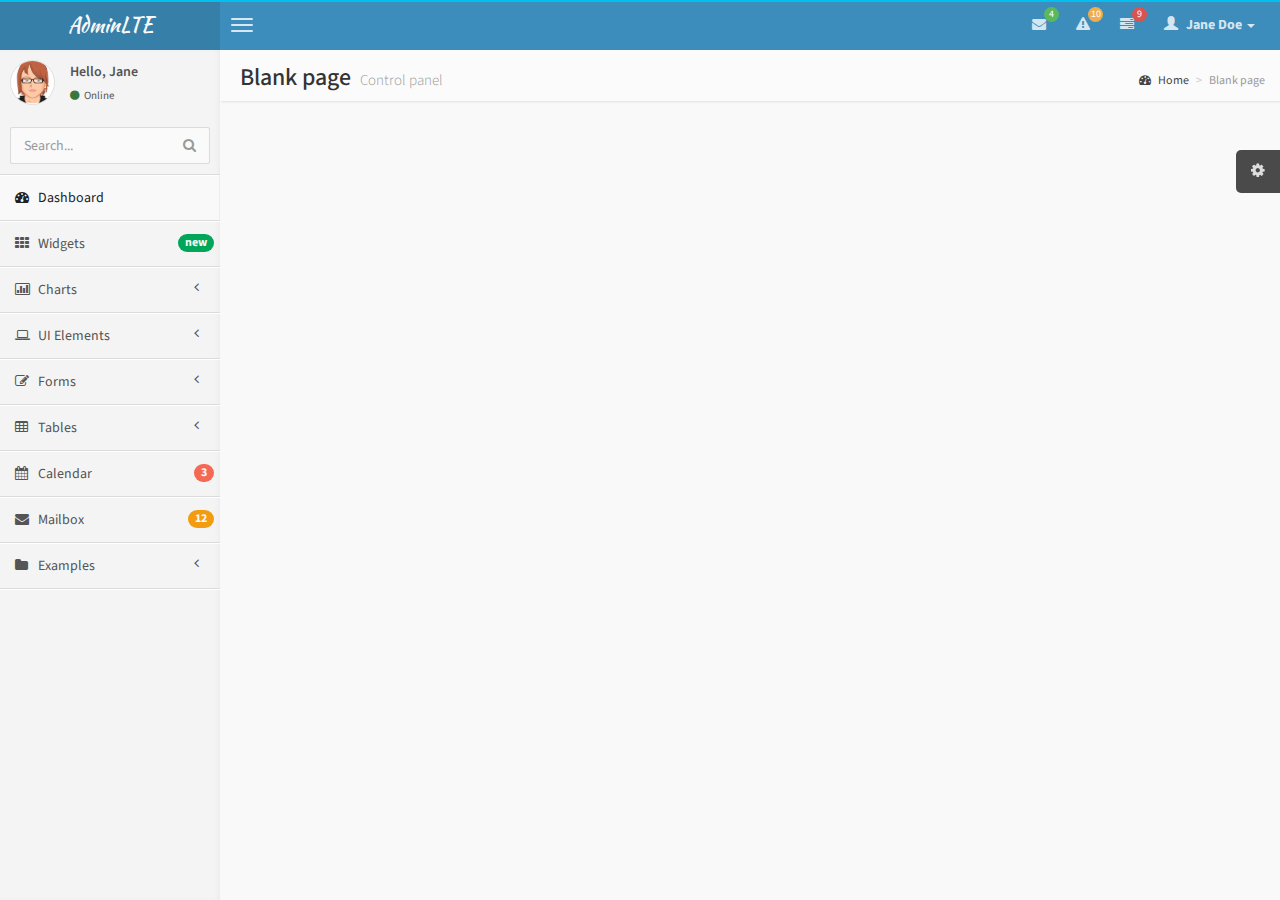
<file: documents/pages/charts/empty.html>
<!DOCTYPE html>
<html>
    <head>
        <meta charset="UTF-8">
        <title>AdminLTE | Dashboard</title>
        <meta content='width=device-width, initial-scale=1, maximum-scale=1, user-scalable=no' name='viewport'>
        <!-- bootstrap 3.0.2 -->
        <link href="../../css/bootstrap.min.css" rel="stylesheet" type="text/css" />
        <!-- font Awesome -->
        <link href="../../css/font-awesome.min.css" rel="stylesheet" type="text/css" />
        <!-- Ionicons -->
        <link href="../../css/ionicons.min.css" rel="stylesheet" type="text/css" />
        <!-- Theme style -->
        <link href="../../css/AdminLTE.css" rel="stylesheet" type="text/css" />

        <!-- HTML5 Shim and Respond.js IE8 support of HTML5 elements and media queries -->
        <!-- WARNING: Respond.js doesn't work if you view the page via file:// -->
        <!--[if lt IE 9]>
          <script src="https://oss.maxcdn.com/libs/html5shiv/3.7.0/html5shiv.js"></script>
          <script src="https://oss.maxcdn.com/libs/respond.js/1.3.0/respond.min.js"></script>
        <![endif]-->
    </head>
    <body class="skin-blue">
        <!-- header logo: style can be found in header.less -->
        <header class="header">
            <a href="../../index.html" class="logo">
                <!-- Add the class icon to your logo image or logo icon to add the margining -->
                AdminLTE
            </a>
            <!-- Header Navbar: style can be found in header.less -->
            <nav class="navbar navbar-static-top" role="navigation">
                <!-- Sidebar toggle button-->
                <a href="#" class="navbar-btn sidebar-toggle" data-toggle="offcanvas" role="button">
                    <span class="sr-only">Toggle navigation</span>
                    <span class="icon-bar"></span>
                    <span class="icon-bar"></span>
                    <span class="icon-bar"></span>
                </a>
                <div class="navbar-right">
                    <ul class="nav navbar-nav">
                        <!-- Messages: style can be found in dropdown.less-->
                        <li class="dropdown messages-menu">
                            <a href="#" class="dropdown-toggle" data-toggle="dropdown">
                                <i class="fa fa-envelope"></i>
                                <span class="label label-success">4</span>
                            </a>
                            <ul class="dropdown-menu">
                                <li class="header">You have 4 messages</li>
                                <li>
                                    <!-- inner menu: contains the actual data -->
                                    <ul class="menu">
                                        <li><!-- start message -->
                                            <a href="#">
                                                <div class="pull-left">
                                                    <img src="../../img/avatar3.png" class="img-circle" alt="User Image"/>
                                                </div>
                                                <h4>
                                                    Support Team
                                                    <small><i class="fa fa-clock-o"></i> 5 mins</small>
                                                </h4>
                                                <p>Why not buy a new awesome theme?</p>
                                            </a>
                                        </li><!-- end message -->
                                        <li>
                                            <a href="#">
                                                <div class="pull-left">
                                                    <img src="../../img/avatar2.png" class="img-circle" alt="user image"/>
                                                </div>
                                                <h4>
                                                    AdminLTE Design Team
                                                    <small><i class="fa fa-clock-o"></i> 2 hours</small>
                                                </h4>
                                                <p>Why not buy a new awesome theme?</p>
                                            </a>
                                        </li>
                                        <li>
                                            <a href="#">
                                                <div class="pull-left">
                                                    <img src="../../img/avatar.png" class="img-circle" alt="user image"/>
                                                </div>
                                                <h4>
                                                    Developers
                                                    <small><i class="fa fa-clock-o"></i> Today</small>
                                                </h4>
                                                <p>Why not buy a new awesome theme?</p>
                                            </a>
                                        </li>
                                        <li>
                                            <a href="#">
                                                <div class="pull-left">
                                                    <img src="../../img/avatar2.png" class="img-circle" alt="user image"/>
                                                </div>
                                                <h4>
                                                    Sales Department
                                                    <small><i class="fa fa-clock-o"></i> Yesterday</small>
                                                </h4>
                                                <p>Why not buy a new awesome theme?</p>
                                            </a>
                                        </li>
                                        <li>
                                            <a href="#">
                                                <div class="pull-left">
                                                    <img src="../../img/avatar.png" class="img-circle" alt="user image"/>
                                                </div>
                                                <h4>
                                                    Reviewers
                                                    <small><i class="fa fa-clock-o"></i> 2 days</small>
                                                </h4>
                                                <p>Why not buy a new awesome theme?</p>
                                            </a>
                                        </li>
                                    </ul>
                                </li>
                                <li class="footer"><a href="#">See All Messages</a></li>
                            </ul>
                        </li>
                        <!-- Notifications: style can be found in dropdown.less -->
                        <li class="dropdown notifications-menu">
                            <a href="#" class="dropdown-toggle" data-toggle="dropdown">
                                <i class="fa fa-warning"></i>
                                <span class="label label-warning">10</span>
                            </a>
                            <ul class="dropdown-menu">
                                <li class="header">You have 10 notifications</li>
                                <li>
                                    <!-- inner menu: contains the actual data -->
                                    <ul class="menu">
                                        <li>
                                            <a href="#">
                                                <i class="ion ion-ios7-people info"></i> 5 new members joined today
                                            </a>
                                        </li>
                                        <li>
                                            <a href="#">
                                                <i class="fa fa-warning danger"></i> Very long description here that may not fit into the page and may cause design problems
                                            </a>
                                        </li>
                                        <li>
                                            <a href="#">
                                                <i class="fa fa-users warning"></i> 5 new members joined
                                            </a>
                                        </li>

                                        <li>
                                            <a href="#">
                                                <i class="ion ion-ios7-cart success"></i> 25 sales made
                                            </a>
                                        </li>
                                        <li>
                                            <a href="#">
                                                <i class="ion ion-ios7-person danger"></i> You changed your username
                                            </a>
                                        </li>
                                    </ul>
                                </li>
                                <li class="footer"><a href="#">View all</a></li>
                            </ul>
                        </li>
                        <!-- Tasks: style can be found in dropdown.less -->
                        <li class="dropdown tasks-menu">
                            <a href="#" class="dropdown-toggle" data-toggle="dropdown">
                                <i class="fa fa-tasks"></i>
                                <span class="label label-danger">9</span>
                            </a>
                            <ul class="dropdown-menu">
                                <li class="header">You have 9 tasks</li>
                                <li>
                                    <!-- inner menu: contains the actual data -->
                                    <ul class="menu">
                                        <li><!-- Task item -->
                                            <a href="#">
                                                <h3>
                                                    Design some buttons
                                                    <small class="pull-right">20%</small>
                                                </h3>
                                                <div class="progress xs">
                                                    <div class="progress-bar progress-bar-aqua" style="width: 20%" role="progressbar" aria-valuenow="20" aria-valuemin="0" aria-valuemax="100">
                                                        <span class="sr-only">20% Complete</span>
                                                    </div>
                                                </div>
                                            </a>
                                        </li><!-- end task item -->
                                        <li><!-- Task item -->
                                            <a href="#">
                                                <h3>
                                                    Create a nice theme
                                                    <small class="pull-right">40%</small>
                                                </h3>
                                                <div class="progress xs">
                                                    <div class="progress-bar progress-bar-green" style="width: 40%" role="progressbar" aria-valuenow="20" aria-valuemin="0" aria-valuemax="100">
                                                        <span class="sr-only">40% Complete</span>
                                                    </div>
                                                </div>
                                            </a>
                                        </li><!-- end task item -->
                                        <li><!-- Task item -->
                                            <a href="#">
                                                <h3>
                                                    Some task I need to do
                                                    <small class="pull-right">60%</small>
                                                </h3>
                                                <div class="progress xs">
                                                    <div class="progress-bar progress-bar-red" style="width: 60%" role="progressbar" aria-valuenow="20" aria-valuemin="0" aria-valuemax="100">
                                                        <span class="sr-only">60% Complete</span>
                                                    </div>
                                                </div>
                                            </a>
                                        </li><!-- end task item -->
                                        <li><!-- Task item -->
                                            <a href="#">
                                                <h3>
                                                    Make beautiful transitions
                                                    <small class="pull-right">80%</small>
                                                </h3>
                                                <div class="progress xs">
                                                    <div class="progress-bar progress-bar-yellow" style="width: 80%" role="progressbar" aria-valuenow="20" aria-valuemin="0" aria-valuemax="100">
                                                        <span class="sr-only">80% Complete</span>
                                                    </div>
                                                </div>
                                            </a>
                                        </li><!-- end task item -->
                                    </ul>
                                </li>
                                <li class="footer">
                                    <a href="#">View all tasks</a>
                                </li>
                            </ul>
                        </li>
                        <!-- User Account: style can be found in dropdown.less -->
                        <li class="dropdown user user-menu">
                            <a href="#" class="dropdown-toggle" data-toggle="dropdown">
                                <i class="glyphicon glyphicon-user"></i>
                                <span>Jane Doe <i class="caret"></i></span>
                            </a>
                            <ul class="dropdown-menu">
                                <!-- User image -->
                                <li class="user-header bg-light-blue">
                                    <img src="../../img/avatar3.png" class="img-circle" alt="User Image" />
                                    <p>
                                        Jane Doe - Web Developer
                                        <small>Member since Nov. 2012</small>
                                    </p>
                                </li>
                                <!-- Menu Body -->
                                <li class="user-body">
                                    <div class="col-xs-4 text-center">
                                        <a href="#">Followers</a>
                                    </div>
                                    <div class="col-xs-4 text-center">
                                        <a href="#">Sales</a>
                                    </div>
                                    <div class="col-xs-4 text-center">
                                        <a href="#">Friends</a>
                                    </div>
                                </li>
                                <!-- Menu Footer-->
                                <li class="user-footer">
                                    <div class="pull-left">
                                        <a href="#" class="btn btn-default btn-flat">Profile</a>
                                    </div>
                                    <div class="pull-right">
                                        <a href="#" class="btn btn-default btn-flat">Sign out</a>
                                    </div>
                                </li>
                            </ul>
                        </li>
                    </ul>
                </div>
            </nav>
        </header>
        <div class="wrapper row-offcanvas row-offcanvas-left">
            <!-- Left side column. contains the logo and sidebar -->
            <aside class="left-side sidebar-offcanvas">                
                <!-- sidebar: style can be found in sidebar.less -->
                <section class="sidebar">
                    <!-- Sidebar user panel -->
                    <div class="user-panel">
                        <div class="pull-left image">
                            <img src="../../img/avatar3.png" class="img-circle" alt="User Image" />
                        </div>
                        <div class="pull-left info">
                            <p>Hello, Jane</p>

                            <a href="#"><i class="fa fa-circle text-success"></i> Online</a>
                        </div>
                    </div>
                    <!-- search form -->
                    <form action="#" method="get" class="sidebar-form">
                        <div class="input-group">
                            <input type="text" name="q" class="form-control" placeholder="Search..."/>
                            <span class="input-group-btn">
                                <button type='submit' name='seach' id='search-btn' class="btn btn-flat"><i class="fa fa-search"></i></button>
                            </span>
                        </div>
                    </form>
                    <!-- /.search form -->
                    <!-- sidebar menu: : style can be found in sidebar.less -->
                    <ul class="sidebar-menu">
                        <li class="active">
                            <a href="../../index.html">
                                <i class="fa fa-dashboard"></i> <span>Dashboard</span>
                            </a>
                        </li>
                        <li>
                            <a href="../widgets.html">
                                <i class="fa fa-th"></i> <span>Widgets</span> <small class="badge pull-right bg-green">new</small>
                            </a>
                        </li>
                        <li class="treeview">
                            <a href="#">
                                <i class="fa fa-bar-chart-o"></i>
                                <span>Charts</span>
                                <i class="fa fa-angle-left pull-right"></i>
                            </a>
                            <ul class="treeview-menu">
                                <li><a href="morris.html"><i class="fa fa-angle-double-right"></i> Morris</a></li>
                                <li><a href="flot.html"><i class="fa fa-angle-double-right"></i> Flot</a></li>
                                <li><a href="inline.html"><i class="fa fa-angle-double-right"></i> Inline charts</a></li>
                            </ul>
                        </li>
                        <li class="treeview">
                            <a href="#">
                                <i class="fa fa-laptop"></i>
                                <span>UI Elements</span>
                                <i class="fa fa-angle-left pull-right"></i>
                            </a>
                            <ul class="treeview-menu">
                                <li><a href="../UI/general.html"><i class="fa fa-angle-double-right"></i> General</a></li>
                                <li><a href="../UI/icons.html"><i class="fa fa-angle-double-right"></i> Icons</a></li>
                                <li><a href="../UI/buttons.html"><i class="fa fa-angle-double-right"></i> Buttons</a></li>
                                <li><a href="../UI/sliders.html"><i class="fa fa-angle-double-right"></i> Sliders</a></li>
                                <li><a href="../UI/timeline.html"><i class="fa fa-angle-double-right"></i> Timeline</a></li>
                            </ul>
                        </li>
                        <li class="treeview">
                            <a href="#">
                                <i class="fa fa-edit"></i> <span>Forms</span>
                                <i class="fa fa-angle-left pull-right"></i>
                            </a>
                            <ul class="treeview-menu">
                                <li><a href="../forms/general.html"><i class="fa fa-angle-double-right"></i> General Elements</a></li>
                                <li><a href="../forms/advanced.html"><i class="fa fa-angle-double-right"></i> Advanced Elements</a></li>
                                <li><a href="../forms/editors.html"><i class="fa fa-angle-double-right"></i> Editors</a></li>                                
                            </ul>
                        </li>
                        <li class="treeview">
                            <a href="#">
                                <i class="fa fa-table"></i> <span>Tables</span>
                                <i class="fa fa-angle-left pull-right"></i>
                            </a>
                            <ul class="treeview-menu">
                                <li><a href="../tables/simple.html"><i class="fa fa-angle-double-right"></i> Simple tables</a></li>
                                <li><a href="../tables/data.html"><i class="fa fa-angle-double-right"></i> Data tables</a></li>
                            </ul>
                        </li>
                        <li>
                            <a href="../calendar.html">
                                <i class="fa fa-calendar"></i> <span>Calendar</span>
                                <small class="badge pull-right bg-red">3</small>
                            </a>
                        </li>
                        <li>
                            <a href="../mailbox.html">
                                <i class="fa fa-envelope"></i> <span>Mailbox</span>
                                <small class="badge pull-right bg-yellow">12</small>
                            </a>
                        </li>
                        <li class="treeview">
                            <a href="#">
                                <i class="fa fa-folder"></i> <span>Examples</span>
                                <i class="fa fa-angle-left pull-right"></i>
                            </a>
                            <ul class="treeview-menu">
                                <li><a href="../examples/invoice.html"><i class="fa fa-angle-double-right"></i> Invoice</a></li>
                                <li><a href="../examples/login.html"><i class="fa fa-angle-double-right"></i> Login</a></li>
                                <li><a href="../examples/register.html"><i class="fa fa-angle-double-right"></i> Register</a></li>
                                <li><a href="../examples/lockscreen.html"><i class="fa fa-angle-double-right"></i> Lockscreen</a></li>
                                <li><a href="../examples/404.html"><i class="fa fa-angle-double-right"></i> 404 Error</a></li>
                                <li><a href="../examples/500.html"><i class="fa fa-angle-double-right"></i> 500 Error</a></li>                                
                                <li><a href="../examples/blank.html"><i class="fa fa-angle-double-right"></i> Blank Page</a></li>
                            </ul>
                        </li>
                    </ul>
                </section>
                <!-- /.sidebar -->
            </aside>

            <!-- Right side column. Contains the navbar and content of the page -->
            <aside class="right-side">                
                <!-- Content Header (Page header) -->
                <section class="content-header">
                    <h1>
                        Blank page
                        <small>Control panel</small>
                    </h1>
                    <ol class="breadcrumb">
                        <li><a href="#"><i class="fa fa-dashboard"></i> Home</a></li>
                        <li class="active">Blank page</li>
                    </ol>
                </section>

                <!-- Main content -->
                <section class="content">


                </section><!-- /.content -->
            </aside><!-- /.right-side -->
        </div><!-- ./wrapper -->


        <!-- jQuery 2.0.2 -->
        <script src="http://ajax.googleapis.com/ajax/libs/jquery/2.0.2/jquery.min.js"></script>
        <!-- Bootstrap -->
        <script src="../../js/bootstrap.min.js" type="text/javascript"></script>
        <!-- AdminLTE App -->
        <script src="../../js/AdminLTE/app.js" type="text/javascript"></script>

    </body>
</html>
</file>
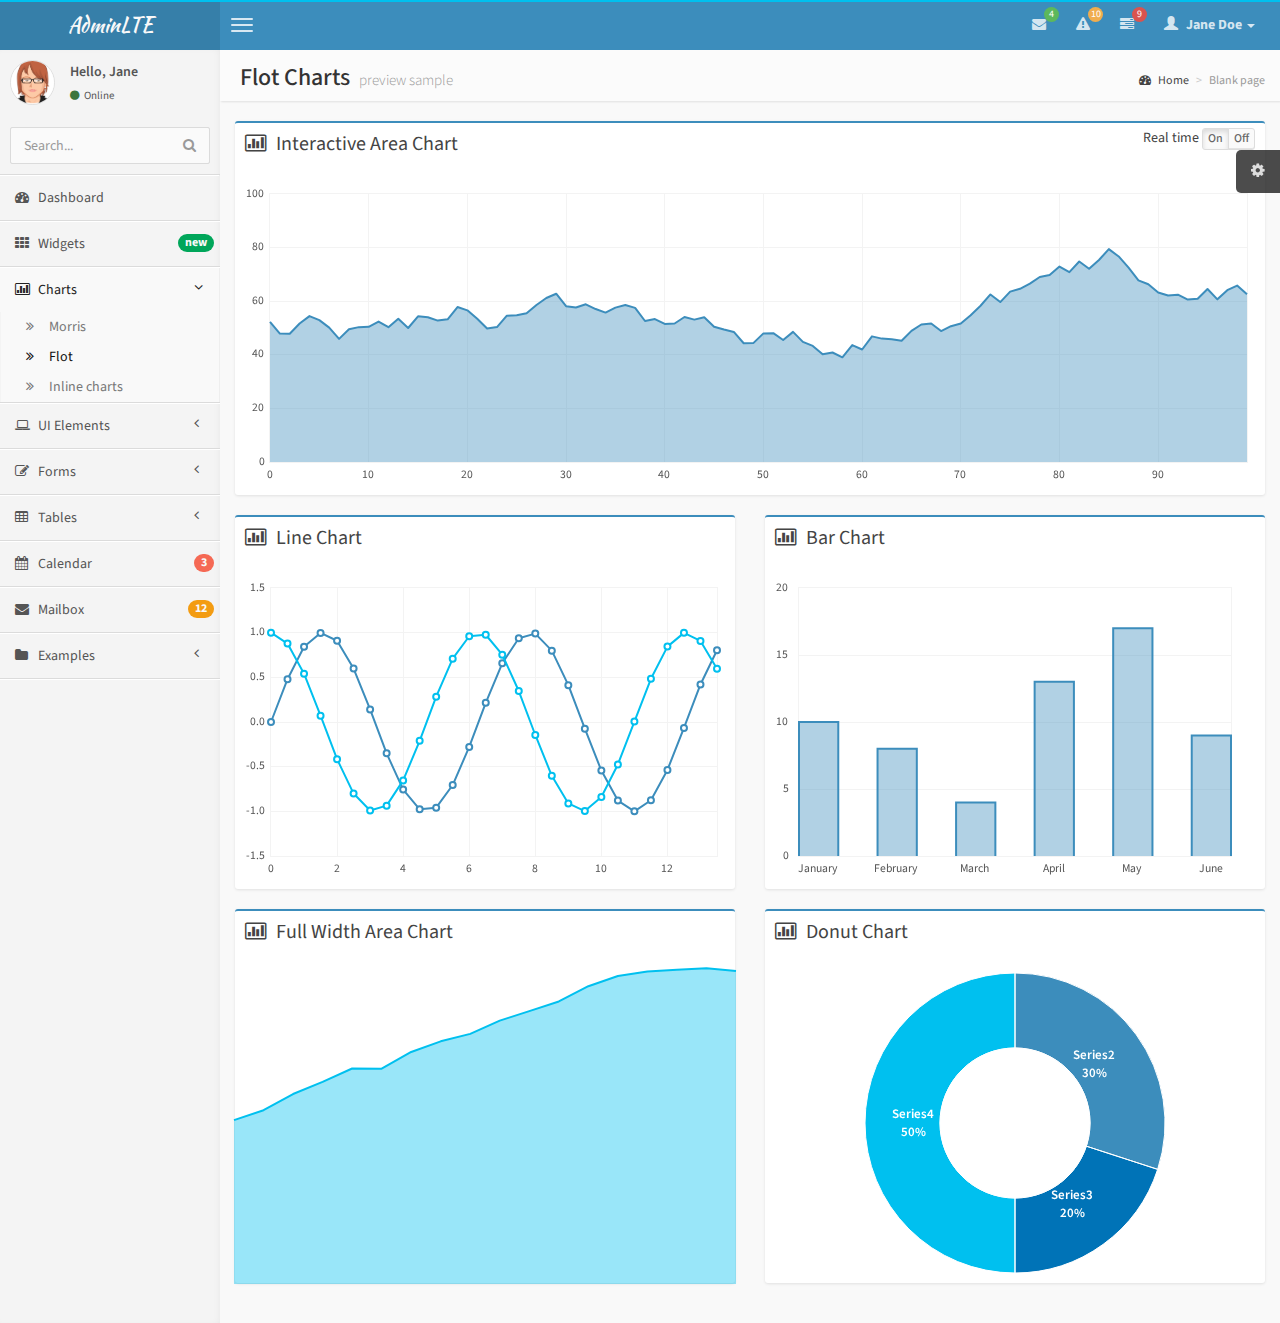
<file: documents/pages/charts/flot.html>
<!DOCTYPE html>
<html>
    <head>
        <meta charset="UTF-8">
        <title>AdminLTE | Flot Charts</title>
        <meta content='width=device-width, initial-scale=1, maximum-scale=1, user-scalable=no' name='viewport'>
        <!-- bootstrap 3.0.2 -->
        <link href="../../css/bootstrap.min.css" rel="stylesheet" type="text/css" />
        <!-- font Awesome -->
        <link href="../../css/font-awesome.min.css" rel="stylesheet" type="text/css" />
        <!-- Ionicons -->
        <link href="../../css/ionicons.min.css" rel="stylesheet" type="text/css" />
        <!-- Theme style -->
        <link href="../../css/AdminLTE.css" rel="stylesheet" type="text/css" />

        <!-- HTML5 Shim and Respond.js IE8 support of HTML5 elements and media queries -->
        <!-- WARNING: Respond.js doesn't work if you view the page via file:// -->
        <!--[if lt IE 9]>
          <script src="https://oss.maxcdn.com/libs/html5shiv/3.7.0/html5shiv.js"></script>
          <script src="https://oss.maxcdn.com/libs/respond.js/1.3.0/respond.min.js"></script>
        <![endif]-->
    </head>
    <body class="skin-blue">
        <!-- header logo: style can be found in header.less -->
        <header class="header">
            <a href="../../index.html" class="logo">
                <!-- Add the class icon to your logo image or logo icon to add the margining -->
                AdminLTE
            </a>
            <!-- Header Navbar: style can be found in header.less -->
            <nav class="navbar navbar-static-top" role="navigation">
                <!-- Sidebar toggle button-->
                <a href="#" class="navbar-btn sidebar-toggle" data-toggle="offcanvas" role="button">
                    <span class="sr-only">Toggle navigation</span>
                    <span class="icon-bar"></span>
                    <span class="icon-bar"></span>
                    <span class="icon-bar"></span>
                </a>
                <div class="navbar-right">
                    <ul class="nav navbar-nav">
                        <!-- Messages: style can be found in dropdown.less-->
                        <li class="dropdown messages-menu">
                            <a href="#" class="dropdown-toggle" data-toggle="dropdown">
                                <i class="fa fa-envelope"></i>
                                <span class="label label-success">4</span>
                            </a>
                            <ul class="dropdown-menu">
                                <li class="header">You have 4 messages</li>
                                <li>
                                    <!-- inner menu: contains the actual data -->
                                    <ul class="menu">
                                        <li><!-- start message -->
                                            <a href="#">
                                                <div class="pull-left">
                                                    <img src="../../img/avatar3.png" class="img-circle" alt="User Image"/>
                                                </div>
                                                <h4>
                                                    Support Team
                                                    <small><i class="fa fa-clock-o"></i> 5 mins</small>
                                                </h4>
                                                <p>Why not buy a new awesome theme?</p>
                                            </a>
                                        </li><!-- end message -->
                                        <li>
                                            <a href="#">
                                                <div class="pull-left">
                                                    <img src="../../img/avatar2.png" class="img-circle" alt="user image"/>
                                                </div>
                                                <h4>
                                                    AdminLTE Design Team
                                                    <small><i class="fa fa-clock-o"></i> 2 hours</small>
                                                </h4>
                                                <p>Why not buy a new awesome theme?</p>
                                            </a>
                                        </li>
                                        <li>
                                            <a href="#">
                                                <div class="pull-left">
                                                    <img src="../../img/avatar.png" class="img-circle" alt="user image"/>
                                                </div>
                                                <h4>
                                                    Developers
                                                    <small><i class="fa fa-clock-o"></i> Today</small>
                                                </h4>
                                                <p>Why not buy a new awesome theme?</p>
                                            </a>
                                        </li>
                                        <li>
                                            <a href="#">
                                                <div class="pull-left">
                                                    <img src="../../img/avatar2.png" class="img-circle" alt="user image"/>
                                                </div>
                                                <h4>
                                                    Sales Department
                                                    <small><i class="fa fa-clock-o"></i> Yesterday</small>
                                                </h4>
                                                <p>Why not buy a new awesome theme?</p>
                                            </a>
                                        </li>
                                        <li>
                                            <a href="#">
                                                <div class="pull-left">
                                                    <img src="../../img/avatar.png" class="img-circle" alt="user image"/>
                                                </div>
                                                <h4>
                                                    Reviewers
                                                    <small><i class="fa fa-clock-o"></i> 2 days</small>
                                                </h4>
                                                <p>Why not buy a new awesome theme?</p>
                                            </a>
                                        </li>
                                    </ul>
                                </li>
                                <li class="footer"><a href="#">See All Messages</a></li>
                            </ul>
                        </li>
                        <!-- Notifications: style can be found in dropdown.less -->
                        <li class="dropdown notifications-menu">
                            <a href="#" class="dropdown-toggle" data-toggle="dropdown">
                                <i class="fa fa-warning"></i>
                                <span class="label label-warning">10</span>
                            </a>
                            <ul class="dropdown-menu">
                                <li class="header">You have 10 notifications</li>
                                <li>
                                    <!-- inner menu: contains the actual data -->
                                    <ul class="menu">
                                        <li>
                                            <a href="#">
                                                <i class="ion ion-ios7-people info"></i> 5 new members joined today
                                            </a>
                                        </li>
                                        <li>
                                            <a href="#">
                                                <i class="fa fa-warning danger"></i> Very long description here that may not fit into the page and may cause design problems
                                            </a>
                                        </li>
                                        <li>
                                            <a href="#">
                                                <i class="fa fa-users warning"></i> 5 new members joined
                                            </a>
                                        </li>

                                        <li>
                                            <a href="#">
                                                <i class="ion ion-ios7-cart success"></i> 25 sales made
                                            </a>
                                        </li>
                                        <li>
                                            <a href="#">
                                                <i class="ion ion-ios7-person danger"></i> You changed your username
                                            </a>
                                        </li>
                                    </ul>
                                </li>
                                <li class="footer"><a href="#">View all</a></li>
                            </ul>
                        </li>
                        <!-- Tasks: style can be found in dropdown.less -->
                        <li class="dropdown tasks-menu">
                            <a href="#" class="dropdown-toggle" data-toggle="dropdown">
                                <i class="fa fa-tasks"></i>
                                <span class="label label-danger">9</span>
                            </a>
                            <ul class="dropdown-menu">
                                <li class="header">You have 9 tasks</li>
                                <li>
                                    <!-- inner menu: contains the actual data -->
                                    <ul class="menu">
                                        <li><!-- Task item -->
                                            <a href="#">
                                                <h3>
                                                    Design some buttons
                                                    <small class="pull-right">20%</small>
                                                </h3>
                                                <div class="progress xs">
                                                    <div class="progress-bar progress-bar-aqua" style="width: 20%" role="progressbar" aria-valuenow="20" aria-valuemin="0" aria-valuemax="100">
                                                        <span class="sr-only">20% Complete</span>
                                                    </div>
                                                </div>
                                            </a>
                                        </li><!-- end task item -->
                                        <li><!-- Task item -->
                                            <a href="#">
                                                <h3>
                                                    Create a nice theme
                                                    <small class="pull-right">40%</small>
                                                </h3>
                                                <div class="progress xs">
                                                    <div class="progress-bar progress-bar-green" style="width: 40%" role="progressbar" aria-valuenow="20" aria-valuemin="0" aria-valuemax="100">
                                                        <span class="sr-only">40% Complete</span>
                                                    </div>
                                                </div>
                                            </a>
                                        </li><!-- end task item -->
                                        <li><!-- Task item -->
                                            <a href="#">
                                                <h3>
                                                    Some task I need to do
                                                    <small class="pull-right">60%</small>
                                                </h3>
                                                <div class="progress xs">
                                                    <div class="progress-bar progress-bar-red" style="width: 60%" role="progressbar" aria-valuenow="20" aria-valuemin="0" aria-valuemax="100">
                                                        <span class="sr-only">60% Complete</span>
                                                    </div>
                                                </div>
                                            </a>
                                        </li><!-- end task item -->
                                        <li><!-- Task item -->
                                            <a href="#">
                                                <h3>
                                                    Make beautiful transitions
                                                    <small class="pull-right">80%</small>
                                                </h3>
                                                <div class="progress xs">
                                                    <div class="progress-bar progress-bar-yellow" style="width: 80%" role="progressbar" aria-valuenow="20" aria-valuemin="0" aria-valuemax="100">
                                                        <span class="sr-only">80% Complete</span>
                                                    </div>
                                                </div>
                                            </a>
                                        </li><!-- end task item -->
                                    </ul>
                                </li>
                                <li class="footer">
                                    <a href="#">View all tasks</a>
                                </li>
                            </ul>
                        </li>
                        <!-- User Account: style can be found in dropdown.less -->
                        <li class="dropdown user user-menu">
                            <a href="#" class="dropdown-toggle" data-toggle="dropdown">
                                <i class="glyphicon glyphicon-user"></i>
                                <span>Jane Doe <i class="caret"></i></span>
                            </a>
                            <ul class="dropdown-menu">
                                <!-- User image -->
                                <li class="user-header bg-light-blue">
                                    <img src="../../img/avatar3.png" class="img-circle" alt="User Image" />
                                    <p>
                                        Jane Doe - Web Developer
                                        <small>Member since Nov. 2012</small>
                                    </p>
                                </li>
                                <!-- Menu Body -->
                                <li class="user-body">
                                    <div class="col-xs-4 text-center">
                                        <a href="#">Followers</a>
                                    </div>
                                    <div class="col-xs-4 text-center">
                                        <a href="#">Sales</a>
                                    </div>
                                    <div class="col-xs-4 text-center">
                                        <a href="#">Friends</a>
                                    </div>
                                </li>
                                <!-- Menu Footer-->
                                <li class="user-footer">
                                    <div class="pull-left">
                                        <a href="#" class="btn btn-default btn-flat">Profile</a>
                                    </div>
                                    <div class="pull-right">
                                        <a href="#" class="btn btn-default btn-flat">Sign out</a>
                                    </div>
                                </li>
                            </ul>
                        </li>
                    </ul>
                </div>
            </nav>
        </header>
        <div class="wrapper row-offcanvas row-offcanvas-left">
            <!-- Left side column. contains the logo and sidebar -->
            <aside class="left-side sidebar-offcanvas">
                <!-- sidebar: style can be found in sidebar.less -->
                <section class="sidebar">
                    <!-- Sidebar user panel -->
                    <div class="user-panel">
                        <div class="pull-left image">
                            <img src="../../img/avatar3.png" class="img-circle" alt="User Image" />
                        </div>
                        <div class="pull-left info">
                            <p>Hello, Jane</p>

                            <a href="#"><i class="fa fa-circle text-success"></i> Online</a>
                        </div>
                    </div>
                    <!-- search form -->
                    <form action="#" method="get" class="sidebar-form">
                        <div class="input-group">
                            <input type="text" name="q" class="form-control" placeholder="Search..."/>
                            <span class="input-group-btn">
                                <button type='submit' name='seach' id='search-btn' class="btn btn-flat"><i class="fa fa-search"></i></button>
                            </span>
                        </div>
                    </form>
                    <!-- /.search form -->
                    <!-- sidebar menu: : style can be found in sidebar.less -->
                    <ul class="sidebar-menu">
                        <li>
                            <a href="../../index.html">
                                <i class="fa fa-dashboard"></i> <span>Dashboard</span>
                            </a>
                        </li>
                        <li>
                            <a href="../widgets.html">
                                <i class="fa fa-th"></i> <span>Widgets</span> <small class="badge pull-right bg-green">new</small>
                            </a>
                        </li>
                        <li class="treeview active">
                            <a href="#">
                                <i class="fa fa-bar-chart-o"></i>
                                <span>Charts</span>
                                <i class="fa fa-angle-left pull-right"></i>
                            </a>
                            <ul class="treeview-menu">
                                <li><a href="morris.html"><i class="fa fa-angle-double-right"></i> Morris</a></li>
                                <li class="active"><a href="flot.html"><i class="fa fa-angle-double-right"></i> Flot</a></li>
                                <li><a href="inline.html"><i class="fa fa-angle-double-right"></i> Inline charts</a></li>
                            </ul>
                        </li>
                        <li class="treeview">
                            <a href="#">
                                <i class="fa fa-laptop"></i>
                                <span>UI Elements</span>
                                <i class="fa fa-angle-left pull-right"></i>
                            </a>
                            <ul class="treeview-menu">
                                <li><a href="../UI/general.html"><i class="fa fa-angle-double-right"></i> General</a></li>
                                <li><a href="../UI/icons.html"><i class="fa fa-angle-double-right"></i> Icons</a></li>
                                <li><a href="../UI/buttons.html"><i class="fa fa-angle-double-right"></i> Buttons</a></li>
                                <li><a href="../UI/sliders.html"><i class="fa fa-angle-double-right"></i> Sliders</a></li>
                                <li><a href="../UI/timeline.html"><i class="fa fa-angle-double-right"></i> Timeline</a></li>
                            </ul>
                        </li>
                        <li class="treeview">
                            <a href="#">
                                <i class="fa fa-edit"></i> <span>Forms</span>
                                <i class="fa fa-angle-left pull-right"></i>
                            </a>
                            <ul class="treeview-menu">
                                <li><a href="../forms/general.html"><i class="fa fa-angle-double-right"></i> General Elements</a></li>
                                <li><a href="../forms/advanced.html"><i class="fa fa-angle-double-right"></i> Advanced Elements</a></li>
                                <li><a href="../forms/editors.html"><i class="fa fa-angle-double-right"></i> Editors</a></li>
                            </ul>
                        </li>
                        <li class="treeview">
                            <a href="#">
                                <i class="fa fa-table"></i> <span>Tables</span>
                                <i class="fa fa-angle-left pull-right"></i>
                            </a>
                            <ul class="treeview-menu">
                                <li><a href="../tables/simple.html"><i class="fa fa-angle-double-right"></i> Simple tables</a></li>
                                <li><a href="../tables/data.html"><i class="fa fa-angle-double-right"></i> Data tables</a></li>
                            </ul>
                        </li>
                        <li>
                            <a href="../calendar.html">
                                <i class="fa fa-calendar"></i> <span>Calendar</span>
                                <small class="badge pull-right bg-red">3</small>
                            </a>
                        </li>
                        <li>
                            <a href="../mailbox.html">
                                <i class="fa fa-envelope"></i> <span>Mailbox</span>
                                <small class="badge pull-right bg-yellow">12</small>
                            </a>
                        </li>
                        <li class="treeview">
                            <a href="#">
                                <i class="fa fa-folder"></i> <span>Examples</span>
                                <i class="fa fa-angle-left pull-right"></i>
                            </a>
                            <ul class="treeview-menu">
                                <li><a href="../examples/invoice.html"><i class="fa fa-angle-double-right"></i> Invoice</a></li>
                                <li><a href="../examples/login.html"><i class="fa fa-angle-double-right"></i> Login</a></li>
                                <li><a href="../examples/register.html"><i class="fa fa-angle-double-right"></i> Register</a></li>
                                <li><a href="../examples/lockscreen.html"><i class="fa fa-angle-double-right"></i> Lockscreen</a></li>
                                <li><a href="../examples/404.html"><i class="fa fa-angle-double-right"></i> 404 Error</a></li>
                                <li><a href="../examples/500.html"><i class="fa fa-angle-double-right"></i> 500 Error</a></li>
                                <li><a href="../examples/blank.html"><i class="fa fa-angle-double-right"></i> Blank Page</a></li>
                            </ul>
                        </li>
                    </ul>
                </section>
                <!-- /.sidebar -->
            </aside>

            <!-- Right side column. Contains the navbar and content of the page -->
            <aside class="right-side">
                <!-- Content Header (Page header) -->
                <section class="content-header">
                    <h1>
                        Flot Charts
                        <small>preview sample</small>
                    </h1>
                    <ol class="breadcrumb">
                        <li><a href="#"><i class="fa fa-dashboard"></i> Home</a></li>
                        <li class="active">Blank page</li>
                    </ol>
                </section>

                <!-- Main content -->
                <section class="content">
                    <div class="row">
                        <div class="col-xs-12">
                            <!-- interactive chart -->
                            <div class="box box-primary">
                                <div class="box-header">
                                    <i class="fa fa-bar-chart-o"></i>
                                    <h3 class="box-title">Interactive Area Chart</h3>
                                    <div class="box-tools pull-right">
                                        Real time
                                        <div class="btn-group" id="realtime" data-toggle="btn-toggle">
                                            <button type="button" class="btn btn-default btn-xs active" data-toggle="on">On</button>                                            
                                            <button type="button" class="btn btn-default btn-xs" data-toggle="off">Off</button>
                                        </div>
                                    </div>
                                </div>
                                <div class="box-body">
                                    <div id="interactive" style="height: 300px;"></div>
                                </div><!-- /.box-body-->
                            </div><!-- /.box -->

                        </div><!-- /.col -->
                    </div><!-- /.row -->

                    <div class="row">
                        <div class="col-md-6">
                            <!-- Line chart -->
                            <div class="box box-primary">
                                <div class="box-header">
                                    <i class="fa fa-bar-chart-o"></i>
                                    <h3 class="box-title">Line Chart</h3>
                                </div>
                                <div class="box-body">
                                    <div id="line-chart" style="height: 300px;"></div>
                                </div><!-- /.box-body-->
                            </div><!-- /.box -->

                            <!-- Area chart -->
                            <div class="box box-primary">
                                <div class="box-header">
                                    <i class="fa fa-bar-chart-o"></i>
                                    <h3 class="box-title">Full Width Area Chart</h3>
                                </div>
                                <div class="box-body">
                                    <div id="area-chart" style="height: 338px;" class="full-width-chart"></div>
                                </div><!-- /.box-body-->
                            </div><!-- /.box -->

                        </div><!-- /.col -->

                        <div class="col-md-6">
                            <!-- Bar chart -->
                            <div class="box box-primary">
                                <div class="box-header">
                                    <i class="fa fa-bar-chart-o"></i>
                                    <h3 class="box-title">Bar Chart</h3>
                                </div>
                                <div class="box-body">
                                    <div id="bar-chart" style="height: 300px;"></div>
                                </div><!-- /.box-body-->
                            </div><!-- /.box -->

                            <!-- Donut chart -->
                            <div class="box box-primary">
                                <div class="box-header">
                                    <i class="fa fa-bar-chart-o"></i>
                                    <h3 class="box-title">Donut Chart</h3>
                                </div>
                                <div class="box-body">
                                    <div id="donut-chart" style="height: 300px;"></div>
                                </div><!-- /.box-body-->
                            </div><!-- /.box -->
                        </div><!-- /.col -->
                    </div><!-- /.row -->
                </section><!-- /.content -->

            </aside><!-- /.right-side -->
        </div><!-- ./wrapper -->


        <!-- jQuery 2.0.2 -->
        <script src="http://ajax.googleapis.com/ajax/libs/jquery/2.0.2/jquery.min.js"></script>
        <!-- Bootstrap -->
        <script src="../../js/bootstrap.min.js" type="text/javascript"></script>
        <!-- AdminLTE App -->
        <script src="../../js/AdminLTE/app.js" type="text/javascript"></script>

        <!-- FLOT CHARTS -->
        <script src="../../js/plugins/flot/jquery.flot.min.js" type="text/javascript"></script>
        <!-- FLOT RESIZE PLUGIN - allows the chart to redraw when the window is resized -->
        <script src="../../js/plugins/flot/jquery.flot.resize.min.js" type="text/javascript"></script>
        <!-- FLOT PIE PLUGIN - also used to draw donut charts -->
        <script src="../../js/plugins/flot/jquery.flot.pie.min.js" type="text/javascript"></script>
        <!-- FLOT CATEGORIES PLUGIN - Used to draw bar charts -->
        <script src="../../js/plugins/flot/jquery.flot.categories.min.js" type="text/javascript"></script>

        <!-- Page script -->
        <script type="text/javascript">

            $(function() {

                /*
                 * Flot Interactive Chart
                 * -----------------------
                 */
                // We use an inline data source in the example, usually data would
                // be fetched from a server
                var data = [], totalPoints = 100;
                function getRandomData() {

                    if (data.length > 0)
                        data = data.slice(1);

                    // Do a random walk
                    while (data.length < totalPoints) {

                        var prev = data.length > 0 ? data[data.length - 1] : 50,
                                y = prev + Math.random() * 10 - 5;

                        if (y < 0) {
                            y = 0;
                        } else if (y > 100) {
                            y = 100;
                        }

                        data.push(y);
                    }

                    // Zip the generated y values with the x values
                    var res = [];
                    for (var i = 0; i < data.length; ++i) {
                        res.push([i, data[i]]);
                    }

                    return res;
                }

                var interactive_plot = $.plot("#interactive", [getRandomData()], {
                    grid: {
                        borderColor: "#f3f3f3",
                        borderWidth: 1,
                        tickColor: "#f3f3f3"
                    },
                    series: {
                        shadowSize: 0, // Drawing is faster without shadows
                        color: "#3c8dbc"
                    },
                    lines: {
                        fill: true, //Converts the line chart to area chart
                        color: "#3c8dbc"
                    },
                    yaxis: {
                        min: 0,
                        max: 100,
                        show: true
                    },
                    xaxis: {
                        show: true
                    }
                });

                var updateInterval = 500; //Fetch data ever x milliseconds
                var realtime = "on"; //If == to on then fetch data every x seconds. else stop fetching
                function update() {

                    interactive_plot.setData([getRandomData()]);

                    // Since the axes don't change, we don't need to call plot.setupGrid()
                    interactive_plot.draw();
                    if (realtime === "on")
                        setTimeout(update, updateInterval);
                }

                //INITIALIZE REALTIME DATA FETCHING
                if (realtime === "on") {
                    update();
                }
                //REALTIME TOGGLE
                $("#realtime .btn").click(function() {
                    if ($(this).data("toggle") === "on") {
                        realtime = "on";
                    }
                    else {
                        realtime = "off";
                    }
                    update();
                });
                /*
                 * END INTERACTIVE CHART
                 */


                /*
                 * LINE CHART
                 * ----------
                 */
                //LINE randomly generated data

                var sin = [], cos = [];
                for (var i = 0; i < 14; i += 0.5) {
                    sin.push([i, Math.sin(i)]);
                    cos.push([i, Math.cos(i)]);
                }
                var line_data1 = {
                    data: sin,
                    color: "#3c8dbc"
                };
                var line_data2 = {
                    data: cos,
                    color: "#00c0ef"
                };
                $.plot("#line-chart", [line_data1, line_data2], {
                    grid: {
                        hoverable: true,
                        borderColor: "#f3f3f3",
                        borderWidth: 1,
                        tickColor: "#f3f3f3"
                    },
                    series: {
                        shadowSize: 0,
                        lines: {
                            show: true
                        },
                        points: {
                            show: true
                        }
                    },
                    lines: {
                        fill: false,
                        color: ["#3c8dbc", "#f56954"]
                    },
                    yaxis: {
                        show: true,
                    },
                    xaxis: {
                        show: true
                    }
                });
                //Initialize tooltip on hover
                $("<div class='tooltip-inner' id='line-chart-tooltip'></div>").css({
                    position: "absolute",
                    display: "none",
                    opacity: 0.8
                }).appendTo("body");
                $("#line-chart").bind("plothover", function(event, pos, item) {

                    if (item) {
                        var x = item.datapoint[0].toFixed(2),
                                y = item.datapoint[1].toFixed(2);

                        $("#line-chart-tooltip").html(item.series.label + " of " + x + " = " + y)
                                .css({top: item.pageY + 5, left: item.pageX + 5})
                                .fadeIn(200);
                    } else {
                        $("#line-chart-tooltip").hide();
                    }

                });
                /* END LINE CHART */

                /*
                 * FULL WIDTH STATIC AREA CHART   
                 * -----------------               
                 */
                var areaData = [[2, 88.0], [3, 93.3], [4, 102.0], [5, 108.5], [6, 115.7], [7, 115.6],
                    [8, 124.6], [9, 130.3], [10, 134.3], [11, 141.4], [12, 146.5], [13, 151.7], [14, 159.9],
                    [15, 165.4], [16, 167.8], [17, 168.7], [18, 169.5], [19, 168.0]];
                $.plot("#area-chart", [areaData], {
                    grid: {
                        borderWidth: 0
                    },
                    series: {
                        shadowSize: 0, // Drawing is faster without shadows
                        color: "#00c0ef"
                    },
                    lines: {
                        fill: true //Converts the line chart to area chart                        
                    },
                    yaxis: {
                        show: false
                    },
                    xaxis: {
                        show: false
                    }
                });

                /* END AREA CHART */

                /*
                 * BAR CHART
                 * ---------                 
                 */

                var bar_data = {
                    data: [["January", 10], ["February", 8], ["March", 4], ["April", 13], ["May", 17], ["June", 9]],
                    color: "#3c8dbc"
                };
                $.plot("#bar-chart", [bar_data], {
                    grid: {
                        borderWidth: 1,
                        borderColor: "#f3f3f3",
                        tickColor: "#f3f3f3"
                    },
                    series: {
                        bars: {
                            show: true,
                            barWidth: 0.5,
                            align: "center"
                        }
                    },
                    xaxis: {
                        mode: "categories",
                        tickLength: 0
                    }
                });
                /* END BAR CHART */

                /*
                 * DONUT CHART
                 * -----------
                 */

                var donutData = [
                    {label: "Series2", data: 30, color: "#3c8dbc"},
                    {label: "Series3", data: 20, color: "#0073b7"},
                    {label: "Series4", data: 50, color: "#00c0ef"}
                ];
                $.plot("#donut-chart", donutData, {
                    series: {
                        pie: {
                            show: true,
                            radius: 1,
                            innerRadius: 0.5,
                            label: {
                                show: true,
                                radius: 2 / 3,
                                formatter: labelFormatter,
                                threshold: 0.1
                            }

                        }
                    },
                    legend: {
                        show: false
                    }
                });
                /*
                 * END DONUT CHART
                 */

            });

            /*
             * Custom Label formatter
             * ----------------------
             */
            function labelFormatter(label, series) {
                return "<div style='font-size:13px; text-align:center; padding:2px; color: #fff; font-weight: 600;'>"
                        + label
                        + "<br/>"
                        + Math.round(series.percent) + "%</div>";
            }
        </script>
    </body>
</html>
</file>
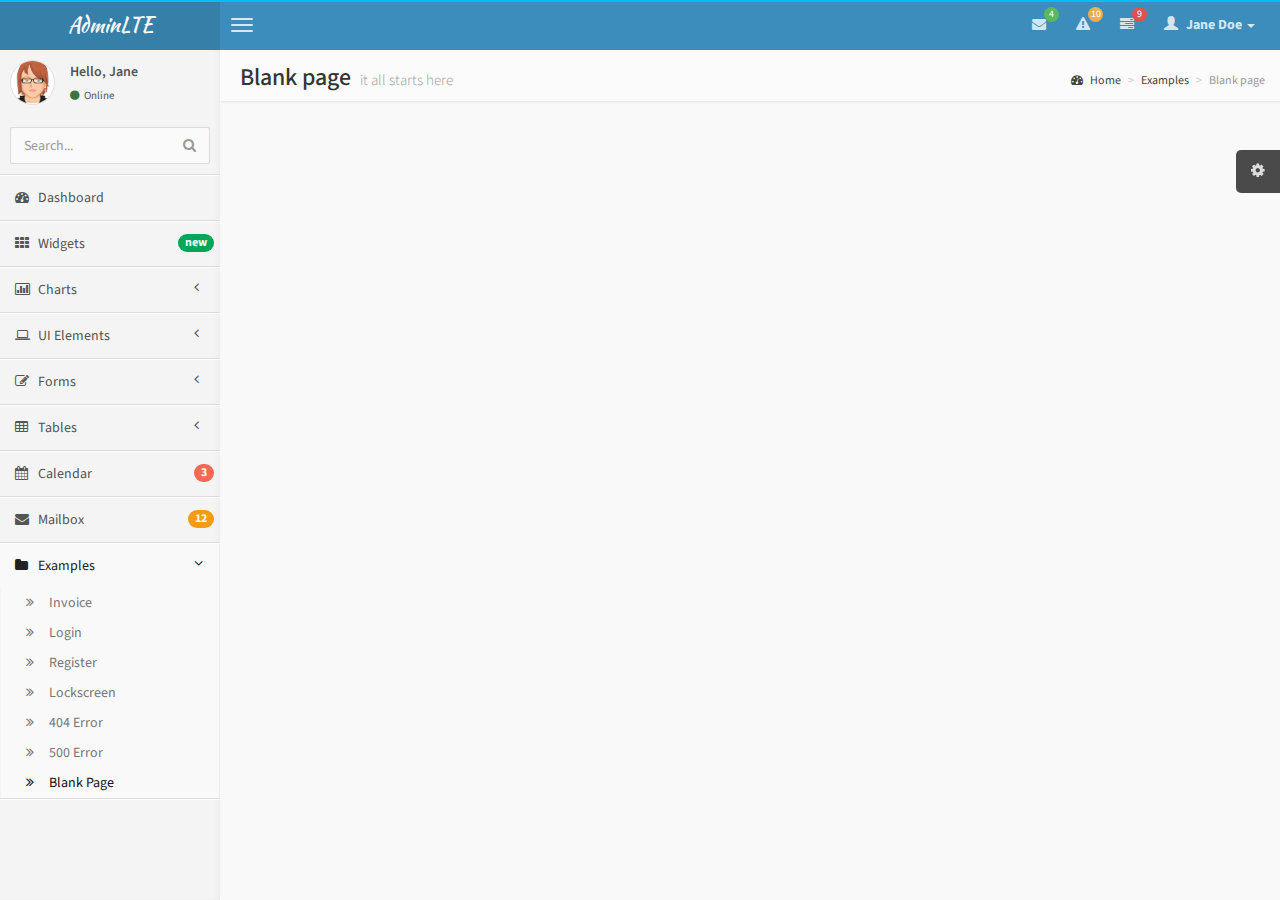
<file: documents/pages/examples/blank.html>
<!DOCTYPE html>
<html>
    <head>
        <meta charset="UTF-8">
        <title>AdminLTE | Dashboard</title>
        <meta content='width=device-width, initial-scale=1, maximum-scale=1, user-scalable=no' name='viewport'>
        <!-- bootstrap 3.0.2 -->
        <link href="../../css/bootstrap.min.css" rel="stylesheet" type="text/css" />
        <!-- font Awesome -->
        <link href="../../css/font-awesome.min.css" rel="stylesheet" type="text/css" />
        <!-- Ionicons -->
        <link href="../../css/ionicons.min.css" rel="stylesheet" type="text/css" />
        <!-- Theme style -->
        <link href="../../css/AdminLTE.css" rel="stylesheet" type="text/css" />
        
        <!-- HTML5 Shim and Respond.js IE8 support of HTML5 elements and media queries -->
        <!-- WARNING: Respond.js doesn't work if you view the page via file:// -->
        <!--[if lt IE 9]>
          <script src="https://oss.maxcdn.com/libs/html5shiv/3.7.0/html5shiv.js"></script>
          <script src="https://oss.maxcdn.com/libs/respond.js/1.3.0/respond.min.js"></script>
        <![endif]-->
    </head>
    <body class="skin-blue">
        <!-- header logo: style can be found in header.less -->
        <header class="header">
            <a href="../../index.html" class="logo">
                <!-- Add the class icon to your logo image or logo icon to add the margining -->
                AdminLTE
            </a>
            <!-- Header Navbar: style can be found in header.less -->
            <nav class="navbar navbar-static-top" role="navigation">
                <!-- Sidebar toggle button-->
                <a href="#" class="navbar-btn sidebar-toggle" data-toggle="offcanvas" role="button">
                    <span class="sr-only">Toggle navigation</span>
                    <span class="icon-bar"></span>
                    <span class="icon-bar"></span>
                    <span class="icon-bar"></span>
                </a>
                <div class="navbar-right">
                    <ul class="nav navbar-nav">
                        <!-- Messages: style can be found in dropdown.less-->
                        <li class="dropdown messages-menu">
                            <a href="#" class="dropdown-toggle" data-toggle="dropdown">
                                <i class="fa fa-envelope"></i>
                                <span class="label label-success">4</span>
                            </a>
                            <ul class="dropdown-menu">
                                <li class="header">You have 4 messages</li>
                                <li>
                                    <!-- inner menu: contains the actual data -->
                                    <ul class="menu">
                                        <li><!-- start message -->
                                            <a href="#">
                                                <div class="pull-left">
                                                    <img src="../../img/avatar3.png" class="img-circle" alt="User Image"/>
                                                </div>
                                                <h4>
                                                    Support Team
                                                    <small><i class="fa fa-clock-o"></i> 5 mins</small>
                                                </h4>
                                                <p>Why not buy a new awesome theme?</p>
                                            </a>
                                        </li><!-- end message -->
                                        <li>
                                            <a href="#">
                                                <div class="pull-left">
                                                    <img src="../../img/avatar2.png" class="img-circle" alt="user image"/>
                                                </div>
                                                <h4>
                                                    AdminLTE Design Team
                                                    <small><i class="fa fa-clock-o"></i> 2 hours</small>
                                                </h4>
                                                <p>Why not buy a new awesome theme?</p>
                                            </a>
                                        </li>
                                        <li>
                                            <a href="#">
                                                <div class="pull-left">
                                                    <img src="../../img/avatar.png" class="img-circle" alt="user image"/>
                                                </div>
                                                <h4>
                                                    Developers
                                                    <small><i class="fa fa-clock-o"></i> Today</small>
                                                </h4>
                                                <p>Why not buy a new awesome theme?</p>
                                            </a>
                                        </li>
                                        <li>
                                            <a href="#">
                                                <div class="pull-left">
                                                    <img src="../../img/avatar2.png" class="img-circle" alt="user image"/>
                                                </div>
                                                <h4>
                                                    Sales Department
                                                    <small><i class="fa fa-clock-o"></i> Yesterday</small>
                                                </h4>
                                                <p>Why not buy a new awesome theme?</p>
                                            </a>
                                        </li>
                                        <li>
                                            <a href="#">
                                                <div class="pull-left">
                                                    <img src="../../img/avatar.png" class="img-circle" alt="user image"/>
                                                </div>
                                                <h4>
                                                    Reviewers
                                                    <small><i class="fa fa-clock-o"></i> 2 days</small>
                                                </h4>
                                                <p>Why not buy a new awesome theme?</p>
                                            </a>
                                        </li>
                                    </ul>
                                </li>
                                <li class="footer"><a href="#">See All Messages</a></li>
                            </ul>
                        </li>
                        <!-- Notifications: style can be found in dropdown.less -->
                        <li class="dropdown notifications-menu">
                            <a href="#" class="dropdown-toggle" data-toggle="dropdown">
                                <i class="fa fa-warning"></i>
                                <span class="label label-warning">10</span>
                            </a>
                            <ul class="dropdown-menu">
                                <li class="header">You have 10 notifications</li>
                                <li>
                                    <!-- inner menu: contains the actual data -->
                                    <ul class="menu">
                                        <li>
                                            <a href="#">
                                                <i class="ion ion-ios7-people info"></i> 5 new members joined today
                                            </a>
                                        </li>
                                        <li>
                                            <a href="#">
                                                <i class="fa fa-warning danger"></i> Very long description here that may not fit into the page and may cause design problems
                                            </a>
                                        </li>
                                        <li>
                                            <a href="#">
                                                <i class="fa fa-users warning"></i> 5 new members joined
                                            </a>
                                        </li>

                                        <li>
                                            <a href="#">
                                                <i class="ion ion-ios7-cart success"></i> 25 sales made
                                            </a>
                                        </li>
                                        <li>
                                            <a href="#">
                                                <i class="ion ion-ios7-person danger"></i> You changed your username
                                            </a>
                                        </li>
                                    </ul>
                                </li>
                                <li class="footer"><a href="#">View all</a></li>
                            </ul>
                        </li>
                        <!-- Tasks: style can be found in dropdown.less -->
                        <li class="dropdown tasks-menu">
                            <a href="#" class="dropdown-toggle" data-toggle="dropdown">
                                <i class="fa fa-tasks"></i>
                                <span class="label label-danger">9</span>
                            </a>
                            <ul class="dropdown-menu">
                                <li class="header">You have 9 tasks</li>
                                <li>
                                    <!-- inner menu: contains the actual data -->
                                    <ul class="menu">
                                        <li><!-- Task item -->
                                            <a href="#">
                                                <h3>
                                                    Design some buttons
                                                    <small class="pull-right">20%</small>
                                                </h3>
                                                <div class="progress xs">
                                                    <div class="progress-bar progress-bar-aqua" style="width: 20%" role="progressbar" aria-valuenow="20" aria-valuemin="0" aria-valuemax="100">
                                                        <span class="sr-only">20% Complete</span>
                                                    </div>
                                                </div>
                                            </a>
                                        </li><!-- end task item -->
                                        <li><!-- Task item -->
                                            <a href="#">
                                                <h3>
                                                    Create a nice theme
                                                    <small class="pull-right">40%</small>
                                                </h3>
                                                <div class="progress xs">
                                                    <div class="progress-bar progress-bar-green" style="width: 40%" role="progressbar" aria-valuenow="20" aria-valuemin="0" aria-valuemax="100">
                                                        <span class="sr-only">40% Complete</span>
                                                    </div>
                                                </div>
                                            </a>
                                        </li><!-- end task item -->
                                        <li><!-- Task item -->
                                            <a href="#">
                                                <h3>
                                                    Some task I need to do
                                                    <small class="pull-right">60%</small>
                                                </h3>
                                                <div class="progress xs">
                                                    <div class="progress-bar progress-bar-red" style="width: 60%" role="progressbar" aria-valuenow="20" aria-valuemin="0" aria-valuemax="100">
                                                        <span class="sr-only">60% Complete</span>
                                                    </div>
                                                </div>
                                            </a>
                                        </li><!-- end task item -->
                                        <li><!-- Task item -->
                                            <a href="#">
                                                <h3>
                                                    Make beautiful transitions
                                                    <small class="pull-right">80%</small>
                                                </h3>
                                                <div class="progress xs">
                                                    <div class="progress-bar progress-bar-yellow" style="width: 80%" role="progressbar" aria-valuenow="20" aria-valuemin="0" aria-valuemax="100">
                                                        <span class="sr-only">80% Complete</span>
                                                    </div>
                                                </div>
                                            </a>
                                        </li><!-- end task item -->
                                    </ul>
                                </li>
                                <li class="footer">
                                    <a href="#">View all tasks</a>
                                </li>
                            </ul>
                        </li>
                        <!-- User Account: style can be found in dropdown.less -->
                        <li class="dropdown user user-menu">
                            <a href="#" class="dropdown-toggle" data-toggle="dropdown">
                                <i class="glyphicon glyphicon-user"></i>
                                <span>Jane Doe <i class="caret"></i></span>
                            </a>
                            <ul class="dropdown-menu">
                                <!-- User image -->
                                <li class="user-header bg-light-blue">
                                    <img src="../../img/avatar3.png" class="img-circle" alt="User Image" />
                                    <p>
                                        Jane Doe - Web Developer
                                        <small>Member since Nov. 2012</small>
                                    </p>
                                </li>
                                <!-- Menu Body -->
                                <li class="user-body">
                                    <div class="col-xs-4 text-center">
                                        <a href="#">Followers</a>
                                    </div>
                                    <div class="col-xs-4 text-center">
                                        <a href="#">Sales</a>
                                    </div>
                                    <div class="col-xs-4 text-center">
                                        <a href="#">Friends</a>
                                    </div>
                                </li>
                                <!-- Menu Footer-->
                                <li class="user-footer">
                                    <div class="pull-left">
                                        <a href="#" class="btn btn-default btn-flat">Profile</a>
                                    </div>
                                    <div class="pull-right">
                                        <a href="#" class="btn btn-default btn-flat">Sign out</a>
                                    </div>
                                </li>
                            </ul>
                        </li>
                    </ul>
                </div>
            </nav>
        </header>
        <div class="wrapper row-offcanvas row-offcanvas-left">
            <!-- Left side column. contains the logo and sidebar -->
            <aside class="left-side sidebar-offcanvas">                
                <!-- sidebar: style can be found in sidebar.less -->
                <section class="sidebar">
                    <!-- Sidebar user panel -->
                    <div class="user-panel">
                        <div class="pull-left image">
                            <img src="../../img/avatar3.png" class="img-circle" alt="User Image" />
                        </div>
                        <div class="pull-left info">
                            <p>Hello, Jane</p>

                            <a href="#"><i class="fa fa-circle text-success"></i> Online</a>
                        </div>
                    </div>
                    <!-- search form -->
                    <form action="#" method="get" class="sidebar-form">
                        <div class="input-group">
                            <input type="text" name="q" class="form-control" placeholder="Search..."/>
                            <span class="input-group-btn">
                                <button type='submit' name='seach' id='search-btn' class="btn btn-flat"><i class="fa fa-search"></i></button>
                            </span>
                        </div>
                    </form>
                    <!-- /.search form -->
                    <!-- sidebar menu: : style can be found in sidebar.less -->
                    <ul class="sidebar-menu">
                        <li>
                            <a href="../../index.html">
                                <i class="fa fa-dashboard"></i> <span>Dashboard</span>
                            </a>
                        </li>
                        <li>
                            <a href="../widgets.html">
                                <i class="fa fa-th"></i> <span>Widgets</span> <small class="badge pull-right bg-green">new</small>
                            </a>
                        </li>
                        <li class="treeview">
                            <a href="#">
                                <i class="fa fa-bar-chart-o"></i>
                                <span>Charts</span>
                                <i class="fa fa-angle-left pull-right"></i>
                            </a>
                            <ul class="treeview-menu">
                                <li><a href="../charts/morris.html"><i class="fa fa-angle-double-right"></i> Morris</a></li>
                                <li><a href="../charts/flot.html"><i class="fa fa-angle-double-right"></i> Flot</a></li>
                                <li><a href="../charts/inline.html"><i class="fa fa-angle-double-right"></i> Inline charts</a></li>
                            </ul>
                        </li>
                        <li class="treeview">
                            <a href="#">
                                <i class="fa fa-laptop"></i>
                                <span>UI Elements</span>
                                <i class="fa fa-angle-left pull-right"></i>
                            </a>
                            <ul class="treeview-menu">
                                <li><a href="../UI/general.html"><i class="fa fa-angle-double-right"></i> General</a></li>
                                <li><a href="../UI/icons.html"><i class="fa fa-angle-double-right"></i> Icons</a></li>
                                <li><a href="../UI/buttons.html"><i class="fa fa-angle-double-right"></i> Buttons</a></li>
                                <li><a href="../UI/sliders.html"><i class="fa fa-angle-double-right"></i> Sliders</a></li>
                                <li><a href="../UI/timeline.html"><i class="fa fa-angle-double-right"></i> Timeline</a></li>
                            </ul>
                        </li>
                        <li class="treeview">
                            <a href="#">
                                <i class="fa fa-edit"></i> <span>Forms</span>
                                <i class="fa fa-angle-left pull-right"></i>
                            </a>
                            <ul class="treeview-menu">
                                <li><a href="../forms/general.html"><i class="fa fa-angle-double-right"></i> General Elements</a></li>
                                <li><a href="../forms/advanced.html"><i class="fa fa-angle-double-right"></i> Advanced Elements</a></li>
                                <li><a href="../forms/editors.html"><i class="fa fa-angle-double-right"></i> Editors</a></li>                                
                            </ul>
                        </li>
                        <li class="treeview">
                            <a href="#">
                                <i class="fa fa-table"></i> <span>Tables</span>
                                <i class="fa fa-angle-left pull-right"></i>
                            </a>
                            <ul class="treeview-menu">
                                <li><a href="../tables/simple.html"><i class="fa fa-angle-double-right"></i> Simple tables</a></li>
                                <li><a href="../tables/data.html"><i class="fa fa-angle-double-right"></i> Data tables</a></li>
                            </ul>
                        </li>
                        <li>
                            <a href="../calendar.html">
                                <i class="fa fa-calendar"></i> <span>Calendar</span>
                                <small class="badge pull-right bg-red">3</small>
                            </a>
                        </li>
                        <li>
                            <a href="../mailbox.html">
                                <i class="fa fa-envelope"></i> <span>Mailbox</span>
                                <small class="badge pull-right bg-yellow">12</small>
                            </a>
                        </li>
                        <li class="treeview active">
                            <a href="#">
                                <i class="fa fa-folder"></i> <span>Examples</span>
                                <i class="fa fa-angle-left pull-right"></i>
                            </a>
                            <ul class="treeview-menu">
                                <li><a href="invoice.html"><i class="fa fa-angle-double-right"></i> Invoice</a></li>
                                <li><a href="login.html"><i class="fa fa-angle-double-right"></i> Login</a></li>
                                <li><a href="register.html"><i class="fa fa-angle-double-right"></i> Register</a></li>
                                <li><a href="lockscreen.html"><i class="fa fa-angle-double-right"></i> Lockscreen</a></li>
                                <li><a href="404.html"><i class="fa fa-angle-double-right"></i> 404 Error</a></li>
                                <li><a href="500.html"><i class="fa fa-angle-double-right"></i> 500 Error</a></li>                                
                                <li class="active"><a href="blank.html"><i class="fa fa-angle-double-right"></i> Blank Page</a></li>
                            </ul>
                        </li>
                    </ul>
                </section>
                <!-- /.sidebar -->
            </aside>

            <!-- Right side column. Contains the navbar and content of the page -->
            <aside class="right-side">                
                <!-- Content Header (Page header) -->
                <section class="content-header">
                    <h1>
                        Blank page
                        <small>it all starts here</small>
                    </h1>
                    <ol class="breadcrumb">
                        <li><a href="#"><i class="fa fa-dashboard"></i> Home</a></li>
                        <li><a href="#">Examples</a></li>
                        <li class="active">Blank page</li>
                    </ol>
                </section>

                <!-- Main content -->
                <section class="content">
                 

                </section><!-- /.content -->
            </aside><!-- /.right-side -->
        </div><!-- ./wrapper -->


        <!-- jQuery 2.0.2 -->
        <script src="http://ajax.googleapis.com/ajax/libs/jquery/2.0.2/jquery.min.js"></script>
        <!-- Bootstrap -->
        <script src="../../js/bootstrap.min.js" type="text/javascript"></script>
        <!-- AdminLTE App -->
        <script src="../../js/AdminLTE/app.js" type="text/javascript"></script>

    </body>
</html>
</file>
<file: documents/css/fullcalendar/fullcalendar.css>
/*!
 * FullCalendar v1.6.4 Stylesheet
 * Docs & License: http://arshaw.com/fullcalendar/
 * (c) 2013 Adam Shaw
 */


.fc {
    direction: ltr;
    text-align: left;
}

.fc table {
    border-collapse: collapse;
    border-spacing: 0;
}

html .fc,
.fc table {
    font-size: 1em;
}

.fc td,
.fc th {
    padding: 0;
    vertical-align: top;
}



/* Header
------------------------------------------------------------------------*/

.fc-header td {
    white-space: nowrap;
}

.fc-header-left {
    width: 25%;
    text-align: left;
}

.fc-header-center {
    text-align: center;
}

.fc-header-right {
    width: 25%;
    text-align: right;
}

.fc-header-title {
    display: inline-block;
    vertical-align: top;
}

.fc-header-title h2 {
    margin-top: 0;
    white-space: nowrap;    
}

.fc .fc-header-space {
    padding-left: 10px;
}

.fc-header .fc-button {
    margin-bottom: 1em;
    vertical-align: top;
}

/* buttons edges butting together */

.fc-header .fc-button {
    margin-right: -1px;
}

.fc-header .fc-corner-right,  /* non-theme */
.fc-header .ui-corner-right { /* theme */
    margin-right: 0; /* back to normal */
}

/* button layering (for border precedence) */

.fc-header .fc-state-hover,
.fc-header .ui-state-hover {
    z-index: 2;
}

.fc-header .fc-state-down {
    z-index: 3;
}

.fc-header .fc-state-active,
.fc-header .ui-state-active {
    z-index: 4;
}



/* Content
------------------------------------------------------------------------*/

.fc-content {
    clear: both;
    zoom: 1; /* for IE7, gives accurate coordinates for [un]freezeContentHeight */
}

.fc-view {
    width: 100%;
    overflow: hidden;
}



/* Cell Styles
------------------------------------------------------------------------*/

.fc-widget-header,    /* <th>, usually */
.fc-widget-content {  /* <td>, usually */
    border: 1px solid #ddd;
}

.fc-state-highlight { /* <td> today cell */ /* TODO: add .fc-today to <th> */
    background: #fcf8e3;
}

.fc-cell-overlay { /* semi-transparent rectangle while dragging */
    background: #bce8f1;
    opacity: .3;
    filter: alpha(opacity=30); /* for IE */
}



/* Buttons
------------------------------------------------------------------------*/

.fc-button {
    display: inline-block;
    padding: 4px 9px;
    margin-bottom: 0;
    font-size: 12px;
    font-weight: normal;
    line-height: 1.428571429;
    text-align: center;
    white-space: nowrap;
    vertical-align: middle;
    cursor: pointer;
    background-image: none;
    border: 1px solid transparent;
    -webkit-user-select: none;
    -moz-user-select: none;
    -ms-user-select: none;
    -o-user-select: none;
    user-select: none;
}

.fc-state-default { /* non-theme */
    border: 1px solid;
}

.fc-state-default.fc-corner-left { /* non-theme */
    border-top-left-radius: 4px;
    border-bottom-left-radius: 4px;
}

.fc-state-default.fc-corner-right { /* non-theme */
    border-top-right-radius: 4px;
    border-bottom-right-radius: 4px;
}

/*
        Our default prev/next buttons use HTML entities like &lsaquo; &rsaquo; &laquo; &raquo;
        and we'll try to make them look good cross-browser.
*/

.fc-text-arrow {
    margin: 0 .1em;
    font-size: 2em;
    font-family: "Courier New", Courier, monospace;
    vertical-align: baseline; /* for IE7 */
}

.fc-button-prev .fc-text-arrow,
.fc-button-next .fc-text-arrow { /* for &lsaquo; &rsaquo; */
    font-weight: bold;
}

/* icon (for jquery ui) */

.fc-button .fc-icon-wrap {
    position: relative;
    float: left;
    top: 50%;
}

.fc-button .ui-icon {
    position: relative;
    float: left;
    margin-top: -50%;
    *margin-top: 0;
    *top: -50%;
}

/*
  button states
  borrowed from twitter bootstrap (http://twitter.github.com/bootstrap/)
*/

.fc-state-default {
    background-color: #f5f5f5;
    background-image: -moz-linear-gradient(top, #ffffff, #e6e6e6);
    background-image: -webkit-gradient(linear, 0 0, 0 100%, from(#ffffff), to(#e6e6e6));
    background-image: -webkit-linear-gradient(top, #ffffff, #e6e6e6);
    background-image: -o-linear-gradient(top, #ffffff, #e6e6e6);
    background-image: linear-gradient(to bottom, #ffffff, #e6e6e6);
    background-repeat: repeat-x;
    border-color: #e6e6e6 #e6e6e6 #bfbfbf;
    border-color: rgba(0, 0, 0, 0.1) rgba(0, 0, 0, 0.1) rgba(0, 0, 0, 0.25);
    color: #333;
    text-shadow: 0 1px 1px rgba(255, 255, 255, 0.75);
    box-shadow: inset 0 1px 0 rgba(255, 255, 255, 0.2), 0 1px 2px rgba(0, 0, 0, 0.05);
}

.fc-button.fc-state-default {
    border: 1px solid #d9dadc;
    border-bottom-color: #d3d5d7;  
    border-bottom-width: 2px;
    margin-left: 0px!important;
    background: #fafafa;    
    color: #666;
}


.fc-state-hover,
.fc-state-down,
.fc-state-active,
.fc-state-disabled {
    color: #333333;
    background-color: #e6e6e6;
}

.fc-state-hover {
    color: #333333;
    text-decoration: none;
    background-position: 0 -15px;
    -webkit-transition: background-position 0.1s linear;
    -moz-transition: background-position 0.1s linear;
    -o-transition: background-position 0.1s linear;
    transition: background-position 0.1s linear;
}

.fc-state-down,
.fc-state-active {
    background-color: #cccccc;
    background-image: none;
    outline: 0;
    box-shadow: inset 0 2px 4px rgba(0, 0, 0, 0.15), 0 1px 2px rgba(0, 0, 0, 0.05);
}

.fc-state-disabled {
    cursor: default;
    background-image: none;
    opacity: 0.65;
    filter: alpha(opacity=65);
    box-shadow: none;
}



/* Global Event Styles
------------------------------------------------------------------------*/

.fc-event-container > * {
    z-index: 8;
}

.fc-event-container > .ui-draggable-dragging,
.fc-event-container > .ui-resizable-resizing {
    z-index: 9;
}

.fc-event {
    border: 1px solid #3a87ad; /* default BORDER color */
    background-color: #3a87ad; /* default BACKGROUND color */
    color: #fff;               /* default TEXT color */
    font-size: .85em;
    cursor: default;
}

a.fc-event {
    text-decoration: none;
}

a.fc-event,
.fc-event-draggable {
    cursor: pointer;
}

.fc-rtl .fc-event {
    text-align: right;
}

.fc-event-inner {
    width: 100%;
    height: 100%;
    overflow: hidden;
}

.fc-event-time,
.fc-event-title {
    padding: 0 1px;
}

.fc .ui-resizable-handle {
    display: block;
    position: absolute;
    z-index: 99999;
    overflow: hidden; /* hacky spaces (IE6/7) */
    font-size: 300%;  /* */
    line-height: 50%; /* */
}



/* Horizontal Events
------------------------------------------------------------------------*/

.fc-event-hori {
    border-width: 1px 0;
    margin-bottom: 1px;
}

.fc-ltr .fc-event-hori.fc-event-start,
.fc-rtl .fc-event-hori.fc-event-end {
    border-left-width: 1px;
    border-top-left-radius: 3px;
    border-bottom-left-radius: 3px;
}

.fc-ltr .fc-event-hori.fc-event-end,
.fc-rtl .fc-event-hori.fc-event-start {
    border-right-width: 1px;
    border-top-right-radius: 3px;
    border-bottom-right-radius: 3px;
}

/* resizable */

.fc-event-hori .ui-resizable-e {
    top: 0           !important; /* importants override pre jquery ui 1.7 styles */
    right: -3px      !important;
    width: 7px       !important;
    height: 100%     !important;
    cursor: e-resize;
}

.fc-event-hori .ui-resizable-w {
    top: 0           !important;
    left: -3px       !important;
    width: 7px       !important;
    height: 100%     !important;
    cursor: w-resize;
}

.fc-event-hori .ui-resizable-handle {
    _padding-bottom: 14px; /* IE6 had 0 height */
}



/* Reusable Separate-border Table
------------------------------------------------------------*/

table.fc-border-separate {
    border-collapse: separate;
}

.fc-border-separate th,
.fc-border-separate td {
    border-width: 1px 0 0 1px;
}

.fc-border-separate th.fc-last,
.fc-border-separate td.fc-last {
    border-right-width: 1px;
}

.fc-border-separate tr.fc-last th,
.fc-border-separate tr.fc-last td {
    border-bottom-width: 1px;
}

.fc-border-separate tbody tr.fc-first td,
.fc-border-separate tbody tr.fc-first th {
    border-top-width: 0;
}



/* Month View, Basic Week View, Basic Day View
------------------------------------------------------------------------*/

.fc-grid th {
    text-align: center;
}

.fc .fc-week-number {
    width: 22px;
    text-align: center;
}

.fc .fc-week-number div {
    padding: 0 2px;
}

.fc-grid .fc-day-number {
    float: right;
    padding: 0 2px;
}

.fc-grid .fc-other-month .fc-day-number {
    opacity: 0.3;
    filter: alpha(opacity=30); /* for IE */
    /* opacity with small font can sometimes look too faded
       might want to set the 'color' property instead
       making day-numbers bold also fixes the problem */
}

.fc-grid .fc-day-content {
    clear: both;
    padding: 2px 2px 1px; /* distance between events and day edges */
}

/* event styles */

.fc-grid .fc-event-time {
    font-weight: bold;
}

/* right-to-left */

.fc-rtl .fc-grid .fc-day-number {
    float: left;
}

.fc-rtl .fc-grid .fc-event-time {
    float: right;
}



/* Agenda Week View, Agenda Day View
------------------------------------------------------------------------*/

.fc-agenda table {
    border-collapse: separate;
}

.fc-agenda-days th {
    text-align: center;
}

.fc-agenda .fc-agenda-axis {
    width: 50px;
    padding: 0 4px;
    vertical-align: middle;
    text-align: right;
    white-space: nowrap;
    font-weight: normal;
}

.fc-agenda .fc-week-number {
    font-weight: bold;
}

.fc-agenda .fc-day-content {
    padding: 2px 2px 1px;
}

/* make axis border take precedence */

.fc-agenda-days .fc-agenda-axis {
    border-right-width: 1px;
}

.fc-agenda-days .fc-col0 {
    border-left-width: 0;
}

/* all-day area */

.fc-agenda-allday th {
    border-width: 0 1px;
}

.fc-agenda-allday .fc-day-content {
    min-height: 34px; /* TODO: doesnt work well in quirksmode */
    _height: 34px;
}

/* divider (between all-day and slots) */

.fc-agenda-divider-inner {
    height: 2px;
    overflow: hidden;
}

.fc-widget-header .fc-agenda-divider-inner {
    background: #eee;
}

/* slot rows */

.fc-agenda-slots th {
    border-width: 1px 1px 0;
}

.fc-agenda-slots td {
    border-width: 1px 0 0;
    background: none;
}

.fc-agenda-slots td div {
    height: 20px;
}

.fc-agenda-slots tr.fc-slot0 th,
.fc-agenda-slots tr.fc-slot0 td {
    border-top-width: 0;
}

.fc-agenda-slots tr.fc-minor th,
.fc-agenda-slots tr.fc-minor td {
    border-top-style: dotted;
}

.fc-agenda-slots tr.fc-minor th.ui-widget-header {
    *border-top-style: solid; /* doesn't work with background in IE6/7 */
}



/* Vertical Events
------------------------------------------------------------------------*/

.fc-event-vert {
    border-width: 0 1px;
}

.fc-event-vert.fc-event-start {
    border-top-width: 1px;
    border-top-left-radius: 3px;
    border-top-right-radius: 3px;
}

.fc-event-vert.fc-event-end {
    border-bottom-width: 1px;
    border-bottom-left-radius: 3px;
    border-bottom-right-radius: 3px;
}

.fc-event-vert .fc-event-time {
    white-space: nowrap;
    font-size: 10px;
}

.fc-event-vert .fc-event-inner {
    position: relative;
    z-index: 2;
}

.fc-event-vert .fc-event-bg { /* makes the event lighter w/ a semi-transparent overlay  */
    position: absolute;
    z-index: 1;
    top: 0;
    left: 0;
    width: 100%;
    height: 100%;
    background: #fff;
    opacity: .25;
    filter: alpha(opacity=25);
}

.fc .ui-draggable-dragging .fc-event-bg, /* TODO: something nicer like .fc-opacity */
.fc-select-helper .fc-event-bg {
    display: none\9; /* for IE6/7/8. nested opacity filters while dragging don't work */
}

/* resizable */

.fc-event-vert .ui-resizable-s {
    bottom: 0        !important; /* importants override pre jquery ui 1.7 styles */
    width: 100%      !important;
    height: 8px      !important;
    overflow: hidden !important;
    line-height: 8px !important;
    font-size: 11px  !important;
    font-family: monospace;
    text-align: center;
    cursor: s-resize;
}

.fc-agenda .ui-resizable-resizing { /* TODO: better selector */
    _overflow: hidden;
}

/* Custom calendar */
.external-event {
    margin: 10px 0;
    padding: 3px 5px;
    border-radius: 2px;
    cursor: pointer;
    font-weight: 600;
    display: inline-block;
    margin: 0 5px 5px 0;
}
</file>
<file: documents/css/fullcalendar/fullcalendar.print.css>
/*!
 * FullCalendar v1.6.4 Print Stylesheet
 * Docs & License: http://arshaw.com/fullcalendar/
 * (c) 2013 Adam Shaw
 */

/*
 * Include this stylesheet on your page to get a more printer-friendly calendar.
 * When including this stylesheet, use the media='print' attribute of the <link> tag.
 * Make sure to include this stylesheet IN ADDITION to the regular fullcalendar.css.
 */


/* Events
-----------------------------------------------------*/
    .fc-event {
        background: #fff !important;
        color: #000 !important;
    }

    /* for vertical events */

    .fc-event-bg {
        display: none !important;
    }

    .fc-event .ui-resizable-handle {
        display: none !important;
    }
</file>
<file: documents/css/AdminLTE.css>
@import url(//fonts.googleapis.com/css?family=Source+Sans+Pro:300,400,600,300italic,400italic,600italic);

@import url(//fonts.googleapis.com/css?family=Kaushan+Script);
/*! 
 *   AdminLTE v1.2
 *   Author: AlmsaeedStudio.com
 *   License: Open source - MIT
 *           Please visit http://opensource.org/licenses/MIT for more information
!*/
/*
    Core: General style
----------------------------
*/
html,
body {
  overflow-x: hidden!important;
  font-family: 'Source Sans Pro', sans-serif;
  -webkit-font-smoothing: antialiased;
  min-height: 100%;
  background: #f9f9f9;
}
a {
  color: #3c8dbc;
}
a:hover,
a:active,
a:focus {
  outline: none;
  text-decoration: none;
  color: #72afd2;
}
/* Layouts */
.wrapper {
  min-height: 100%;
}
.wrapper:before,
.wrapper:after {
  display: table;
  content: " ";
}
.wrapper:after {
  clear: both;
}
/* Header */
body > .header {
  position: absolute;
  top: 0;
  left: 0;
  right: 0;
  z-index: 1030;
}
/* Define 2 column template */
.right-side,
.left-side {
  min-height: 100%;
  display: block;
}
/*right side - contins main content*/
.right-side {
  background-color: #f9f9f9;
  margin-left: 220px;
}
/*left side - contains sidebar*/
.left-side {
  position: absolute;
  width: 220px;
  top: 0;
}
@media screen and (min-width: 992px) {
  .left-side {
    top: 50px;
  }
  /*Right side strech mode*/
  .right-side.strech {
    margin-left: 0;
  }
  .right-side.strech > .content-header {
    margin-top: 0px;
  }
  /* Left side collapse */
  .left-side.collapse-left {
    left: -220px;
  }
}
/*Give content full width on xs screens*/
@media screen and (max-width: 992px) {
  .right-side {
    margin-left: 0;
  }
}
/*
    By default the layout is not fixed but if you add the class .fixed to the body element
    the sidebar and the navbar will automatically become poisitioned fixed
*/
body.fixed > .header,
body.fixed .left-side,
body.fixed .navbar {
  position: fixed;
}
body.fixed > .header {
  top: 0;
  right: 0;
  left: 0;
}
body.fixed .navbar {
  left: 0;
  right: 0;
}
body.fixed .wrapper {
  margin-top: 50px;
}
/* Content */
.content {
  padding: 20px 15px;
  background: #f9f9f9;
}
/* Utility */
/* H1 - H6 font */
h1,
h2,
h3,
h4,
h5,
h6,
.h1,
.h2,
.h3,
.h4,
.h5,
.h6 {
  font-family: 'Source Sans Pro', sans-serif;
}
/* Page Header */
.page-header {
  margin: 10px 0 20px 0;
  font-size: 22px;
}
.page-header > small {
  color: #666;
  display: block;
  margin-top: 5px;
}
/* All images should be responsive */
img {
  max-width: 100%important;
}
.sort-highlight {
  background: #f4f4f4;
  border: 1px dashed #ddd;
  margin-bottom: 10px;
}
/* 10px padding and margins */
.pad {
  padding: 10px;
}
.margin {
  margin: 10px;
}
/* Display inline */
.inline {
  display: inline;
  width: auto;
}
/* Background colors */
.bg-red,
.bg-yellow,
.bg-aqua,
.bg-blue,
.bg-light-blue,
.bg-green,
.bg-navy,
.bg-teal,
.bg-olive,
.bg-lime,
.bg-orange,
.bg-fuchsia,
.bg-purple,
.bg-maroon,
.bg-black {
  color: #f9f9f9 !important;
}
.bg-gray {
  background-color: #eaeaec !important;
}
.bg-black {
  background-color: #222222 !important;
}
.bg-red {
  background-color: #f56954 !important;
}
.bg-yellow {
  background-color: #f39c12 !important;
}
.bg-aqua {
  background-color: #00c0ef !important;
}
.bg-blue {
  background-color: #0073b7 !important;
}
.bg-light-blue {
  background-color: #3c8dbc !important;
}
.bg-green {
  background-color: #00a65a !important;
}
.bg-navy {
  background-color: #001f3f !important;
}
.bg-teal {
  background-color: #39cccc !important;
}
.bg-olive {
  background-color: #3d9970 !important;
}
.bg-lime {
  background-color: #01ff70 !important;
}
.bg-orange {
  background-color: #ff851b !important;
}
.bg-fuchsia {
  background-color: #f012be !important;
}
.bg-purple {
  background-color: #932ab6 !important;
}
.bg-maroon {
  background-color: #85144b !important;
}
/* Text colors */
.text-red {
  color: #f56954 !important;
}
.text-yellow {
  color: #f39c12 !important;
}
.text-aqua {
  color: #00c0ef !important;
}
.text-blue {
  color: #0073b7 !important;
}
.text-light-blue {
  color: #3c8dbc !important;
}
.text-green {
  color: #00a65a !important;
}
.text-navy {
  color: #001f3f !important;
}
.text-teal {
  color: #39cccc !important;
}
.text-olive {
  color: #3d9970 !important;
}
.text-lime {
  color: #01ff70 !important;
}
.text-orange {
  color: #ff851b !important;
}
.text-fuchsia {
  color: #f012be !important;
}
.text-purple {
  color: #932ab6 !important;
}
.text-maroon {
  color: #85144b !important;
}
/*Hide elements by display none only*/
.hide {
  display: none !important;
}
/* Remove borders */
.no-border {
  border: 0px !important;
}
/* Remove padding */
.no-padding {
  padding: 0px !important;
}
/* Remove margins */
.no-margin {
  margin: 0px !important;
}
/* Remove box shadow */
.no-shadow {
  box-shadow: none!important;
}
/* Don't display when printing */
@media print {
  .no-print {
    display: none;
  }
  .left-side,
  .header,
  .content-header {
    display: none;
  }
  .right-side {
    margin: 0;
  }
}
/* Remove border radius */
.flat {
  -webkit-border-radius: 0 !important;
  -moz-border-radius: 0 !important;
  border-radius: 0 !important;
}
/* Change the color of the striped tables */
.table-striped > tbody > tr:nth-child(odd) > td,
.table-striped > tbody > tr:nth-child(odd) > th {
  background-color: #f3f4f5;
}
/* .text-center in tables */
table.text-center td,
table.text-center th {
  text-align: center;
}
/* _fix for sparkline tooltip */
.jqstooltip {
  padding: 5px!important;
  width: auto!important;
  height: auto!important;
}
/*
    Components: navbar, logo and content header
-------------------------------------------------
*/
body > .header {
  position: relative;
  max-height: 100px;
  z-index: 1030;
}
body > .header .navbar {
  height: 50px;
  margin-bottom: 0;
  margin-left: 220px;
}
body > .header .navbar .sidebar-toggle {
  float: left;
  padding: 9px 5px;
  margin-top: 8px;
  margin-right: 0;
  margin-bottom: 8px;
  margin-left: 5px;
  background-color: transparent;
  background-image: none;
  border: 1px solid transparent;
  -webkit-border-radius: 0 !important;
  -moz-border-radius: 0 !important;
  border-radius: 0 !important;
}
body > .header .navbar .sidebar-toggle:hover .icon-bar {
  background: #f6f6f6;
}
body > .header .navbar .sidebar-toggle .icon-bar {
  display: block;
  width: 22px;
  height: 2px;
  -webkit-border-radius: 4px;
  -moz-border-radius: 4px;
  border-radius: 4px;
}
body > .header .navbar .sidebar-toggle .icon-bar + .icon-bar {
  margin-top: 4px;
}
body > .header .navbar .nav > li.user > a {
  font-weight: bold;
}
body > .header .navbar .nav > li.user > a > .fa,
body > .header .navbar .nav > li.user > a > .glyphicon,
body > .header .navbar .nav > li.user > a > .ion {
  margin-right: 5px;
}
body > .header .navbar .nav > li > a > .label {
  -webkit-border-radius: 50%;
  -moz-border-radius: 50%;
  border-radius: 50%;
  position: absolute;
  top: 7px;
  right: 2px;
  font-size: 10px;
  font-weight: normal;
  width: 15px;
  height: 15px;
  line-height: 1.0em;
  text-align: center;
  padding: 2px;
}
body > .header .navbar .nav > li > a:hover > .label {
  top: 3px;
}
body > .header .logo {
  float: left;
  font-size: 20px;
  line-height: 50px;
  text-align: center;
  padding: 0 10px;
  width: 220px;
  font-family: 'Kaushan Script', cursive;
  font-weight: 500;
  height: 50px;
  display: block;
}
body > .header .logo .icon {
  margin-right: 10px;
}
.right-side > .content-header {
  position: relative;
  padding: 15px 15px 10px 20px;
}
.right-side > .content-header > h1 {
  margin: 0;
  font-size: 24px;
}
.right-side > .content-header > h1 > small {
  font-size: 15px;
  display: inline-block;
  padding-left: 4px;
  font-weight: 300;
}
.right-side > .content-header > .breadcrumb {
  float: right;
  background: transparent;
  margin-top: 0px;
  margin-bottom: 0;
  font-size: 12px;
  padding: 7px 5px;
  position: absolute;
  top: 15px;
  right: 10px;
  -webkit-border-radius: 2px;
  -moz-border-radius: 2px;
  border-radius: 2px;
}
.right-side > .content-header > .breadcrumb > li > a {
  color: #444;
  text-decoration: none;
}
.right-side > .content-header > .breadcrumb > li > a > .fa,
.right-side > .content-header > .breadcrumb > li > a > .glyphicon,
.right-side > .content-header > .breadcrumb > li > a > .ion {
  margin-right: 5px;
}
.right-side > .content-header > .breadcrumb > li + li:before {
  content: '>\00a0';
}
@media screen and (max-width: 767px) {
  .right-side > .content-header > .breadcrumb {
    position: relative;
    margin-top: 5px;
    top: 0;
    right: 0;
    float: none;
    background: #efefef;
  }
}
@media (max-width: 767px) {
  .navbar .navbar-nav > li {
    float: left;
  }
  .navbar-nav {
    margin: 0;
    float: left;
  }
  .navbar-nav > li > a {
    padding-top: 15px;
    padding-bottom: 15px;
    line-height: 20px;
  }
  .navbar .navbar-right {
    float: right;
  }
}
@media screen and (max-width: 560px) {
  body > .header {
    position: relative;
  }
  body > .header .logo,
  body > .header .navbar {
    width: 100%;
    float: none;
    position: relative!important;
  }
  body > .header .navbar {
    margin: 0;
  }
  body.fixed > .header {
    position: fixed;
  }
  body.fixed > .wrapper,
  body.fixed .sidebar-offcanvas {
    margin-top: 100px!important;
  }
}
/*
    Component: Sidebar
--------------------------
*/
.sidebar {
  margin-bottom: 5px;
}
.sidebar .sidebar-form input:focus {
  -webkit-box-shadow: none;
  -moz-box-shadow: none;
  box-shadow: none;
  border-color: transparent!important;
}
.sidebar .sidebar-menu {
  list-style: none;
  margin: 0;
  padding: 0;
}
.sidebar .sidebar-menu > li {
  margin: 0;
  padding: 0;
}
.sidebar .sidebar-menu > li > a {
  padding: 12px 5px 12px 15px;
  display: block;
}
.sidebar .sidebar-menu > li > a > .fa,
.sidebar .sidebar-menu > li > a > .glyphicon,
.sidebar .sidebar-menu > li > a > .ion {
  width: 20px;
}
.sidebar .sidebar-menu .treeview-menu {
  display: none;
  list-style: none;
  padding: 0;
  margin: 0;
}
.sidebar .sidebar-menu .treeview-menu > li {
  margin: 0;
}
.sidebar .sidebar-menu .treeview-menu > li > a {
  padding: 5px 5px 5px 15px;
  display: block;
  font-size: 14px;
  margin: 0px 0px;
}
.sidebar .sidebar-menu .treeview-menu > li > a > .fa,
.sidebar .sidebar-menu .treeview-menu > li > a > .glyphicon,
.sidebar .sidebar-menu .treeview-menu > li > a > .ion {
  width: 20px;
}
.user-panel {
  padding: 10px;
}
.user-panel:before,
.user-panel:after {
  display: table;
  content: " ";
}
.user-panel:after {
  clear: both;
}
.user-panel > .image > img {
  width: 45px;
  height: 45px;
}
.user-panel > .info {
  font-weight: 600;
  padding: 5px 5px 5px 15px;
  font-size: 14px;
  line-height: 1;
}
.user-panel > .info > p {
  margin-bottom: 9px;
}
.user-panel > .info > a {
  text-decoration: none;
  padding-right: 5px;
  margin-top: 3px;
  font-size: 11px;
  font-weight: normal;
}
.user-panel > .info > a > .fa,
.user-panel > .info > a > .ion,
.user-panel > .info > a > .glyphicon {
  margin-right: 3px;
}
/*
 * Off Canvas
 * --------------------------------------------------
 *  Gives us the push menu effect
 */
@media screen and (max-width: 992px) {
  .relative {
    position: relative;
  }
  .row-offcanvas-right .sidebar-offcanvas {
    right: -220px;
  }
  .row-offcanvas-left .sidebar-offcanvas {
    left: -220px;
  }
  .row-offcanvas-right.active {
    right: 220px;
  }
  .row-offcanvas-left.active {
    left: 220px;
  }
  .sidebar-offcanvas {
    left: 0;
  }
  body.fixed .sidebar-offcanvas {
    margin-top: 50px;
    left: -220px;
  }
  body.fixed .row-offcanvas-left.active .navbar {
    left: 220px !important;
    right: 0;
  }
  body.fixed .row-offcanvas-left.active .sidebar-offcanvas {
    left: 0px;
  }
}
/* 
    Dropdown menus
----------------------------
*/
/*Dropdowns in general*/
.dropdown-menu {
  -webkit-box-shadow: 0px 3px 6px rgba(0, 0, 0, 0.1);
  -moz-box-shadow: 0px 3px 6px rgba(0, 0, 0, 0.1);
  box-shadow: 0px 3px 6px rgba(0, 0, 0, 0.1);
  z-index: 2300;
}
.dropdown-menu > li > a > .glyphicon,
.dropdown-menu > li > a > .fa,
.dropdown-menu > li > a > .ion {
  margin-right: 10px;
}
.dropdown-menu > li > a:hover {
  background-color: #3c8dbc;
  color: #f9f9f9;
}
/*Drodown in navbars*/
.skin-blue .navbar .dropdown-menu > li > a {
  color: #444444;
}
/*
    Navbar custom dropdown menu
------------------------------------
*/
.navbar-nav > .notifications-menu > .dropdown-menu,
.navbar-nav > .messages-menu > .dropdown-menu,
.navbar-nav > .tasks-menu > .dropdown-menu {
  width: 280px;
  padding: 0 0 0 0!important;
  margin: 0!important;
  top: 100%;
  border: 1px solid #dfdfdf;
  -webkit-border-radius: 4px !important;
  -moz-border-radius: 4px !important;
  border-radius: 4px !important;
}
.navbar-nav > .notifications-menu > .dropdown-menu > li.header,
.navbar-nav > .messages-menu > .dropdown-menu > li.header,
.navbar-nav > .tasks-menu > .dropdown-menu > li.header {
  -webkit-border-top-left-radius: 4px;
  -webkit-border-top-right-radius: 4px;
  -webkit-border-bottom-right-radius: 0;
  -webkit-border-bottom-left-radius: 0;
  -moz-border-radius-topleft: 4px;
  -moz-border-radius-topright: 4px;
  -moz-border-radius-bottomright: 0;
  -moz-border-radius-bottomleft: 0;
  border-top-left-radius: 4px;
  border-top-right-radius: 4px;
  border-bottom-right-radius: 0;
  border-bottom-left-radius: 0;
  background-color: #ffffff;
  padding: 7px 10px;
  border-bottom: 1px solid #f4f4f4;
  color: #444444;
  font-size: 14px;
}
.navbar-nav > .notifications-menu > .dropdown-menu > li.header:after,
.navbar-nav > .messages-menu > .dropdown-menu > li.header:after,
.navbar-nav > .tasks-menu > .dropdown-menu > li.header:after {
  bottom: 100%;
  left: 92%;
  border: solid transparent;
  content: " ";
  height: 0;
  width: 0;
  position: absolute;
  pointer-events: none;
  border-color: rgba(255, 255, 255, 0);
  border-bottom-color: #ffffff;
  border-width: 7px;
  margin-left: -7px;
}
.navbar-nav > .notifications-menu > .dropdown-menu > li.footer > a,
.navbar-nav > .messages-menu > .dropdown-menu > li.footer > a,
.navbar-nav > .tasks-menu > .dropdown-menu > li.footer > a {
  -webkit-border-top-left-radius: 0px;
  -webkit-border-top-right-radius: 0px;
  -webkit-border-bottom-right-radius: 4px;
  -webkit-border-bottom-left-radius: 4px;
  -moz-border-radius-topleft: 0px;
  -moz-border-radius-topright: 0px;
  -moz-border-radius-bottomright: 4px;
  -moz-border-radius-bottomleft: 4px;
  border-top-left-radius: 0px;
  border-top-right-radius: 0px;
  border-bottom-right-radius: 4px;
  border-bottom-left-radius: 4px;
  font-size: 12px;
  background-color: #f4f4f4;
  padding: 7px 10px;
  border-bottom: 1px solid #eeeeee;
  color: #444444;
  text-align: center;
}
.navbar-nav > .notifications-menu > .dropdown-menu > li.footer > a:hover,
.navbar-nav > .messages-menu > .dropdown-menu > li.footer > a:hover,
.navbar-nav > .tasks-menu > .dropdown-menu > li.footer > a:hover {
  background: #f4f4f4;
  text-decoration: none;
  font-weight: normal;
}
.navbar-nav > .notifications-menu > .dropdown-menu > li .menu,
.navbar-nav > .messages-menu > .dropdown-menu > li .menu,
.navbar-nav > .tasks-menu > .dropdown-menu > li .menu {
  margin: 0;
  padding: 0;
  list-style: none;
  overflow-x: hidden;
}
.navbar-nav > .notifications-menu > .dropdown-menu > li .menu > li > a,
.navbar-nav > .messages-menu > .dropdown-menu > li .menu > li > a,
.navbar-nav > .tasks-menu > .dropdown-menu > li .menu > li > a {
  display: block;
  white-space: nowrap;
  /* Prevent text from breaking */

  border-bottom: 1px solid #f4f4f4;
}
.navbar-nav > .notifications-menu > .dropdown-menu > li .menu > li > a:hover,
.navbar-nav > .messages-menu > .dropdown-menu > li .menu > li > a:hover,
.navbar-nav > .tasks-menu > .dropdown-menu > li .menu > li > a:hover {
  background: #f6f6f6;
  text-decoration: none;
}
.navbar-nav > .notifications-menu > .dropdown-menu > li .menu > li > a {
  font-size: 12px;
  color: #444444;
}
.navbar-nav > .notifications-menu > .dropdown-menu > li .menu > li > a > .glyphicon,
.navbar-nav > .notifications-menu > .dropdown-menu > li .menu > li > a > .fa,
.navbar-nav > .notifications-menu > .dropdown-menu > li .menu > li > a > .ion {
  font-size: 20px;
  width: 50px;
  text-align: center;
  padding: 15px 0px;
  margin-right: 5px;
  /* Default background and font colors */

  background: #00c0ef;
  color: #f9f9f9;
  /* Fallback for browsers that doesn't support rgba */

  color: rgba(255, 255, 255, 0.7);
}
.navbar-nav > .notifications-menu > .dropdown-menu > li .menu > li > a > .glyphicon.danger,
.navbar-nav > .notifications-menu > .dropdown-menu > li .menu > li > a > .fa.danger,
.navbar-nav > .notifications-menu > .dropdown-menu > li .menu > li > a > .ion.danger {
  background: #f56954;
}
.navbar-nav > .notifications-menu > .dropdown-menu > li .menu > li > a > .glyphicon.warning,
.navbar-nav > .notifications-menu > .dropdown-menu > li .menu > li > a > .fa.warning,
.navbar-nav > .notifications-menu > .dropdown-menu > li .menu > li > a > .ion.warning {
  background: #f39c12;
}
.navbar-nav > .notifications-menu > .dropdown-menu > li .menu > li > a > .glyphicon.success,
.navbar-nav > .notifications-menu > .dropdown-menu > li .menu > li > a > .fa.success,
.navbar-nav > .notifications-menu > .dropdown-menu > li .menu > li > a > .ion.success {
  background: #00a65a;
}
.navbar-nav > .notifications-menu > .dropdown-menu > li .menu > li > a > .glyphicon.info,
.navbar-nav > .notifications-menu > .dropdown-menu > li .menu > li > a > .fa.info,
.navbar-nav > .notifications-menu > .dropdown-menu > li .menu > li > a > .ion.info {
  background: #00c0ef;
}
.navbar-nav > .messages-menu > .dropdown-menu > li .menu > li > a {
  margin: 0px;
  line-height: 20px;
  padding: 10px 5px 10px 5px;
  -webkit-border-radius: 4px;
  -moz-border-radius: 4px;
  border-radius: 4px;
}
.navbar-nav > .messages-menu > .dropdown-menu > li .menu > li > a > div > img {
  margin: auto 10px auto auto;
  width: 40px;
  height: 40px;
  border: 1px solid #dddddd;
}
.navbar-nav > .messages-menu > .dropdown-menu > li .menu > li > a > h4 {
  padding: 0;
  margin: 0 0 0 45px;
  color: #444444;
  font-size: 15px;
}
.navbar-nav > .messages-menu > .dropdown-menu > li .menu > li > a > h4 > small {
  color: #999999;
  font-size: 10px;
  float: right;
}
.navbar-nav > .messages-menu > .dropdown-menu > li .menu > li > a > p {
  margin: 0 0 0 45px;
  font-size: 12px;
  color: #888888;
}
.navbar-nav > .messages-menu > .dropdown-menu > li .menu > li > a:before,
.navbar-nav > .messages-menu > .dropdown-menu > li .menu > li > a:after {
  display: table;
  content: " ";
}
.navbar-nav > .messages-menu > .dropdown-menu > li .menu > li > a:after {
  clear: both;
}
.navbar-nav > .tasks-menu > .dropdown-menu > li .menu > li > a {
  padding: 10px;
}
.navbar-nav > .tasks-menu > .dropdown-menu > li .menu > li > a > h3 {
  font-size: 14px;
  padding: 0;
  margin: 0 0 10px 0;
  color: #666666;
}
.navbar-nav > .tasks-menu > .dropdown-menu > li .menu > li > a > .progress {
  padding: 0;
  margin: 0;
}
.navbar-nav > .user-menu > .dropdown-menu {
  -webkit-border-radius: 0;
  -moz-border-radius: 0;
  border-radius: 0;
  padding: 1px 0 0 0;
  border-top-width: 0;
  width: 280px;
}
.navbar-nav > .user-menu > .dropdown-menu:after {
  bottom: 100%;
  right: 10px;
  border: solid transparent;
  content: " ";
  height: 0;
  width: 0;
  position: absolute;
  pointer-events: none;
  border-color: rgba(255, 255, 255, 0);
  border-bottom-color: #ffffff;
  border-width: 10px;
  margin-left: -10px;
}
.navbar-nav > .user-menu > .dropdown-menu > li.user-header {
  height: 175px;
  padding: 10px;
  background: #3c8dbc;
  text-align: center;
}
.navbar-nav > .user-menu > .dropdown-menu > li.user-header > img {
  z-index: 5;
  height: 90px;
  width: 90px;
  border: 8px solid;
  border-color: transparent;
  border-color: rgba(255, 255, 255, 0.2);
}
.navbar-nav > .user-menu > .dropdown-menu > li.user-header > p {
  z-index: 5;
  color: #f9f9f9;
  color: rgba(255, 255, 255, 0.8);
  font-size: 17px;
  text-shadow: 2px 2px 3px #333333;
  margin-top: 10px;
}
.navbar-nav > .user-menu > .dropdown-menu > li.user-header > p > small {
  display: block;
  font-size: 12px;
}
.navbar-nav > .user-menu > .dropdown-menu > li.user-body {
  padding: 15px;
  border-bottom: 1px solid #f4f4f4;
  border-top: 1px solid #dddddd;
}
.navbar-nav > .user-menu > .dropdown-menu > li.user-body:before,
.navbar-nav > .user-menu > .dropdown-menu > li.user-body:after {
  display: table;
  content: " ";
}
.navbar-nav > .user-menu > .dropdown-menu > li.user-body:after {
  clear: both;
}
.navbar-nav > .user-menu > .dropdown-menu > li.user-body > div > a {
  color: #0073b7;
}
.navbar-nav > .user-menu > .dropdown-menu > li.user-footer {
  background-color: #f9f9f9;
  padding: 10px;
}
.navbar-nav > .user-menu > .dropdown-menu > li.user-footer:before,
.navbar-nav > .user-menu > .dropdown-menu > li.user-footer:after {
  display: table;
  content: " ";
}
.navbar-nav > .user-menu > .dropdown-menu > li.user-footer:after {
  clear: both;
}
.navbar-nav > .user-menu > .dropdown-menu > li.user-footer .btn-default {
  color: #666666;
}
/* Add fade animation to dropdown menus */
.open > .dropdown-menu {
  animation-name: fadeAnimation;
  animation-duration: .7s;
  animation-iteration-count: 1;
  animation-timing-function: ease;
  animation-fill-mode: forwards;
  -webkit-animation-name: fadeAnimation;
  -webkit-animation-duration: .7s;
  -webkit-animation-iteration-count: 1;
  -webkit-animation-timing-function: ease;
  -webkit-animation-fill-mode: forwards;
  -moz-animation-name: fadeAnimation;
  -moz-animation-duration: .7s;
  -moz-animation-iteration-count: 1;
  -moz-animation-timing-function: ease;
  -moz-animation-fill-mode: forwards;
}
@keyframes fadeAnimation {
  from {
    opacity: 0;
    top: 120%;
  }
  to {
    opacity: 1;
    top: 100%;
  }
}
@-webkit-keyframes fadeAnimation {
  from {
    opacity: 0;
    top: 120%;
  }
  to {
    opacity: 1;
    top: 100%;
  }
}
/* Fix dropdown menu for small screens to display correctly on small screens */
@media screen and (max-width: 767px) {
  .navbar-nav > .notifications-menu > .dropdown-menu,
  .navbar-nav > .user-menu > .dropdown-menu,
  .navbar-nav > .tasks-menu > .dropdown-menu,
  .navbar-nav > .messages-menu > .dropdown-menu {
    position: absolute;
    top: 100%;
    right: 0;
    left: auto;
    border-right: 1px solid #dddddd;
    border-bottom: 1px solid #dddddd;
    border-left: 1px solid #dddddd;
    background: #ffffff;
  }
}
/* Fix menu positions on xs screens to appear correctly and fully */
@media screen and (max-width: 480px) {
  .navbar-nav > .notifications-menu > .dropdown-menu > li.header,
  .navbar-nav > .tasks-menu > .dropdown-menu > li.header,
  .navbar-nav > .messages-menu > .dropdown-menu > li.header {
    /* Remove arrow from the top */
  }
  .navbar-nav > .notifications-menu > .dropdown-menu > li.header:after,
  .navbar-nav > .tasks-menu > .dropdown-menu > li.header:after,
  .navbar-nav > .messages-menu > .dropdown-menu > li.header:after {
    border-width: 0px!important;
  }
  .navbar-nav > .tasks-menu > .dropdown-menu {
    position: absolute;
    right: -120px;
    left: auto;
  }
  .navbar-nav > .notifications-menu > .dropdown-menu {
    position: absolute;
    right: -170px;
    left: auto;
  }
  .navbar-nav > .messages-menu > .dropdown-menu {
    position: absolute;
    right: -210px;
    left: auto;
  }
}
/* 
   All form elements including input, select, textarea etc.
-----------------------------------------------------------------
*/
.form-control {
  -webkit-border-radius: 0px !important;
  -moz-border-radius: 0px !important;
  border-radius: 0px !important;
  box-shadow: none;
}
.form-control:focus {
  border-color: #3c8dbc !important;
  box-shadow: none;
}
.form-group.has-success label {
  color: #00a65a;
}
.form-group.has-success .form-control {
  border-color: #00a65a !important;
  box-shadow: none;
}
.form-group.has-warning label {
  color: #f39c12;
}
.form-group.has-warning .form-control {
  border-color: #f39c12 !important;
  box-shadow: none;
}
.form-group.has-error label {
  color: #f56954;
}
.form-group.has-error .form-control {
  border-color: #f56954 !important;
  box-shadow: none;
}
/* Input group */
.input-group .input-group-addon {
  border-radius: 0;
  background-color: #f4f4f4;
}
/* button groups */
.btn-group-vertical .btn.btn-flat:first-of-type,
.btn-group-vertical .btn.btn-flat:last-of-type {
  border-radius: 0;
}
/* Checkbox and radio inputs */
.checkbox,
.radio {
  padding-left: 0;
}
/* 
    Compenent: Progress bars
--------------------------------
*/
/* size variation */
.progress.sm {
  height: 10px;
}
.progress.xs {
  height: 7px;
}
/* Vertical bars */
.progress.vertical {
  position: relative;
  width: 30px;
  height: 200px;
  display: inline-block;
  margin-right: 10px;
}
.progress.vertical > .progress-bar {
  width: 100%!important;
  position: absolute;
  bottom: 0;
}
.progress.vertical.sm {
  width: 20px;
}
.progress.vertical.xs {
  width: 10px;
}
/* Remove margins from progress bars when put in a table */
.table tr > td .progress {
  margin: 0;
}
.progress-bar-light-blue,
.progress-bar-primary {
  background-color: #3c8dbc;
}
.progress-striped .progress-bar-light-blue,
.progress-striped .progress-bar-primary {
  background-image: -webkit-gradient(linear, 0 100%, 100% 0, color-stop(0.25, rgba(255, 255, 255, 0.15)), color-stop(0.25, transparent), color-stop(0.5, transparent), color-stop(0.5, rgba(255, 255, 255, 0.15)), color-stop(0.75, rgba(255, 255, 255, 0.15)), color-stop(0.75, transparent), to(transparent));
  background-image: -webkit-linear-gradient(45deg, rgba(255, 255, 255, 0.15) 25%, transparent 25%, transparent 50%, rgba(255, 255, 255, 0.15) 50%, rgba(255, 255, 255, 0.15) 75%, transparent 75%, transparent);
  background-image: -moz-linear-gradient(45deg, rgba(255, 255, 255, 0.15) 25%, transparent 25%, transparent 50%, rgba(255, 255, 255, 0.15) 50%, rgba(255, 255, 255, 0.15) 75%, transparent 75%, transparent);
  background-image: linear-gradient(45deg, rgba(255, 255, 255, 0.15) 25%, transparent 25%, transparent 50%, rgba(255, 255, 255, 0.15) 50%, rgba(255, 255, 255, 0.15) 75%, transparent 75%, transparent);
}
.progress-bar-green,
.progress-bar-success {
  background-color: #00a65a;
}
.progress-striped .progress-bar-green,
.progress-striped .progress-bar-success {
  background-image: -webkit-gradient(linear, 0 100%, 100% 0, color-stop(0.25, rgba(255, 255, 255, 0.15)), color-stop(0.25, transparent), color-stop(0.5, transparent), color-stop(0.5, rgba(255, 255, 255, 0.15)), color-stop(0.75, rgba(255, 255, 255, 0.15)), color-stop(0.75, transparent), to(transparent));
  background-image: -webkit-linear-gradient(45deg, rgba(255, 255, 255, 0.15) 25%, transparent 25%, transparent 50%, rgba(255, 255, 255, 0.15) 50%, rgba(255, 255, 255, 0.15) 75%, transparent 75%, transparent);
  background-image: -moz-linear-gradient(45deg, rgba(255, 255, 255, 0.15) 25%, transparent 25%, transparent 50%, rgba(255, 255, 255, 0.15) 50%, rgba(255, 255, 255, 0.15) 75%, transparent 75%, transparent);
  background-image: linear-gradient(45deg, rgba(255, 255, 255, 0.15) 25%, transparent 25%, transparent 50%, rgba(255, 255, 255, 0.15) 50%, rgba(255, 255, 255, 0.15) 75%, transparent 75%, transparent);
}
.progress-bar-aqua,
.progress-bar-info {
  background-color: #00c0ef;
}
.progress-striped .progress-bar-aqua,
.progress-striped .progress-bar-info {
  background-image: -webkit-gradient(linear, 0 100%, 100% 0, color-stop(0.25, rgba(255, 255, 255, 0.15)), color-stop(0.25, transparent), color-stop(0.5, transparent), color-stop(0.5, rgba(255, 255, 255, 0.15)), color-stop(0.75, rgba(255, 255, 255, 0.15)), color-stop(0.75, transparent), to(transparent));
  background-image: -webkit-linear-gradient(45deg, rgba(255, 255, 255, 0.15) 25%, transparent 25%, transparent 50%, rgba(255, 255, 255, 0.15) 50%, rgba(255, 255, 255, 0.15) 75%, transparent 75%, transparent);
  background-image: -moz-linear-gradient(45deg, rgba(255, 255, 255, 0.15) 25%, transparent 25%, transparent 50%, rgba(255, 255, 255, 0.15) 50%, rgba(255, 255, 255, 0.15) 75%, transparent 75%, transparent);
  background-image: linear-gradient(45deg, rgba(255, 255, 255, 0.15) 25%, transparent 25%, transparent 50%, rgba(255, 255, 255, 0.15) 50%, rgba(255, 255, 255, 0.15) 75%, transparent 75%, transparent);
}
.progress-bar-yellow,
.progress-bar-warning {
  background-color: #f39c12;
}
.progress-striped .progress-bar-yellow,
.progress-striped .progress-bar-warning {
  background-image: -webkit-gradient(linear, 0 100%, 100% 0, color-stop(0.25, rgba(255, 255, 255, 0.15)), color-stop(0.25, transparent), color-stop(0.5, transparent), color-stop(0.5, rgba(255, 255, 255, 0.15)), color-stop(0.75, rgba(255, 255, 255, 0.15)), color-stop(0.75, transparent), to(transparent));
  background-image: -webkit-linear-gradient(45deg, rgba(255, 255, 255, 0.15) 25%, transparent 25%, transparent 50%, rgba(255, 255, 255, 0.15) 50%, rgba(255, 255, 255, 0.15) 75%, transparent 75%, transparent);
  background-image: -moz-linear-gradient(45deg, rgba(255, 255, 255, 0.15) 25%, transparent 25%, transparent 50%, rgba(255, 255, 255, 0.15) 50%, rgba(255, 255, 255, 0.15) 75%, transparent 75%, transparent);
  background-image: linear-gradient(45deg, rgba(255, 255, 255, 0.15) 25%, transparent 25%, transparent 50%, rgba(255, 255, 255, 0.15) 50%, rgba(255, 255, 255, 0.15) 75%, transparent 75%, transparent);
}
.progress-bar-red,
.progress-bar-danger {
  background-color: #f56954;
}
.progress-striped .progress-bar-red,
.progress-striped .progress-bar-danger {
  background-image: -webkit-gradient(linear, 0 100%, 100% 0, color-stop(0.25, rgba(255, 255, 255, 0.15)), color-stop(0.25, transparent), color-stop(0.5, transparent), color-stop(0.5, rgba(255, 255, 255, 0.15)), color-stop(0.75, rgba(255, 255, 255, 0.15)), color-stop(0.75, transparent), to(transparent));
  background-image: -webkit-linear-gradient(45deg, rgba(255, 255, 255, 0.15) 25%, transparent 25%, transparent 50%, rgba(255, 255, 255, 0.15) 50%, rgba(255, 255, 255, 0.15) 75%, transparent 75%, transparent);
  background-image: -moz-linear-gradient(45deg, rgba(255, 255, 255, 0.15) 25%, transparent 25%, transparent 50%, rgba(255, 255, 255, 0.15) 50%, rgba(255, 255, 255, 0.15) 75%, transparent 75%, transparent);
  background-image: linear-gradient(45deg, rgba(255, 255, 255, 0.15) 25%, transparent 25%, transparent 50%, rgba(255, 255, 255, 0.15) 50%, rgba(255, 255, 255, 0.15) 75%, transparent 75%, transparent);
}
/*
    Component: Small boxes
*/
.small-box {
  position: relative;
  display: block;
  -webkit-border-radius: 2px;
  -moz-border-radius: 2px;
  border-radius: 2px;
  margin-bottom: 15px;
}
.small-box > .inner {
  padding: 10px;
}
.small-box > .small-box-footer {
  position: relative;
  text-align: center;
  padding: 3px 0;
  color: #fff;
  color: rgba(255, 255, 255, 0.8);
  display: block;
  z-index: 10;
  background: rgba(0, 0, 0, 0.1);
  text-decoration: none;
}
.small-box > .small-box-footer:hover {
  color: #fff;
  background: rgba(0, 0, 0, 0.15);
}
.small-box h3 {
  font-size: 38px;
  font-weight: bold;
  margin: 0 0 10px 0;
  white-space: nowrap;
  padding: 0;
}
.small-box p {
  font-size: 15px;
}
.small-box p > small {
  display: block;
  color: #f9f9f9;
  font-size: 13px;
  margin-top: 5px;
}
.small-box h3,
.small-box p {
  z-index: 5px;
}
.small-box .icon {
  position: absolute;
  top: auto;
  bottom: 5px;
  right: 5px;
  z-index: 0;
  font-size: 90px;
  color: rgba(0, 0, 0, 0.15);
}
.small-box:hover {
  text-decoration: none;
  color: #f9f9f9;
}
.small-box:hover .icon {
  animation-name: tansformAnimation;
  animation-duration: .5s;
  animation-iteration-count: 1;
  animation-timing-function: ease;
  animation-fill-mode: forwards;
  -webkit-animation-name: tansformAnimation;
  -webkit-animation-duration: .5s;
  -webkit-animation-iteration-count: 1;
  -webkit-animation-timing-function: ease;
  -webkit-animation-fill-mode: forwards;
  -moz-animation-name: tansformAnimation;
  -moz-animation-duration: .5s;
  -moz-animation-iteration-count: 1;
  -moz-animation-timing-function: ease;
  -moz-animation-fill-mode: forwards;
}
@keyframes tansformAnimation {
  from {
    font-size: 90px;
  }
  to {
    font-size: 100px;
  }
}
@-webkit-keyframes tansformAnimation {
  from {
    font-size: 90px;
  }
  to {
    font-size: 100px;
  }
}
@media screen and (max-width: 480px) {
  .small-box {
    text-align: center;
  }
  .small-box .icon {
    display: none;
  }
  .small-box p {
    font-size: 12px;
  }
}
/*
    component: Boxes
-------------------------
*/
.box {
  position: relative;
  background: #ffffff;
  border-top: 2px solid #c1c1c1;
  margin-bottom: 20px;
  -webkit-border-radius: 3px;
  -moz-border-radius: 3px;
  border-radius: 3px;
  width: 100%;
  box-shadow: 0px 1px 3px rgba(0, 0, 0, 0.1);
}
.box.box-primary {
  border-top-color: #3c8dbc;
}
.box.box-info {
  border-top-color: #00c0ef;
}
.box.box-danger {
  border-top-color: #f56954;
}
.box.box-warning {
  border-top-color: #f39c12;
}
.box.box-success {
  border-top-color: #00a65a;
}
.box.height-control .box-body {
  max-height: 300px;
  overflow: auto;
}
.box .box-header {
  position: relative;
  -webkit-border-top-left-radius: 3px;
  -webkit-border-top-right-radius: 3px;
  -webkit-border-bottom-right-radius: 0;
  -webkit-border-bottom-left-radius: 0;
  -moz-border-radius-topleft: 3px;
  -moz-border-radius-topright: 3px;
  -moz-border-radius-bottomright: 0;
  -moz-border-radius-bottomleft: 0;
  border-top-left-radius: 3px;
  border-top-right-radius: 3px;
  border-bottom-right-radius: 0;
  border-bottom-left-radius: 0;
  border-bottom: 0px solid #f4f4f4;
  color: #444;
  padding-bottom: 10px;
}
.box .box-header:before,
.box .box-header:after {
  display: table;
  content: " ";
}
.box .box-header:after {
  clear: both;
}
.box .box-header > .fa,
.box .box-header > .glyphicon,
.box .box-header > .ion,
.box .box-header .box-title {
  display: inline-block;
  padding: 10px 0px 10px 10px;
  margin: 0;
  font-size: 20px;
  font-weight: 400;
  float: left;
  cursor: default;
}
.box .box-header a {
  color: #444;
}
.box .box-header > .box-tools {
  padding: 5px 10px 5px 5px;
}
.box .box-body {
  padding: 10px;
  -webkit-border-top-left-radius: 0;
  -webkit-border-top-right-radius: 0;
  -webkit-border-bottom-right-radius: 3px;
  -webkit-border-bottom-left-radius: 3px;
  -moz-border-radius-topleft: 0;
  -moz-border-radius-topright: 0;
  -moz-border-radius-bottomright: 3px;
  -moz-border-radius-bottomleft: 3px;
  border-top-left-radius: 0;
  border-top-right-radius: 0;
  border-bottom-right-radius: 3px;
  border-bottom-left-radius: 3px;
}
.box .box-body > table,
.box .box-body > .table {
  margin-bottom: 0;
}
.box .box-body.chart-responsive {
  width: 100%;
  overflow: hidden;
}
.box .box-body > .chart {
  position: relative;
  overflow: hidden;
  width: 100%;
}
.box .box-body > .chart svg,
.box .box-body > .chart canvas {
  width: 100%!important;
}
.box .box-body .fc {
  margin-top: 5px;
}
.box .box-body .fc-header-title h2 {
  font-size: 15px;
  line-height: 1.6em;
  color: #666;
  margin-left: 10px;
}
.box .box-body .fc-header-right {
  padding-right: 10px;
}
.box .box-body .fc-header-left {
  padding-left: 10px;
}
.box .box-body .fc-widget-header {
  background: #fafafa;
  box-shadow: inset 0px -3px 1px rgba(0, 0, 0, 0.02);
}
.box .box-body .fc-grid {
  width: 100%;
  border: 0;
}
.box .box-body .fc-widget-header:first-of-type,
.box .box-body .fc-widget-content:first-of-type {
  border-left: 0;
  border-right: 0;
}
.box .box-body .fc-widget-header:last-of-type,
.box .box-body .fc-widget-content:last-of-type {
  border-right: 0;
}
.box .box-body .table {
  margin-bottom: 0;
}
.box .box-body .full-width-chart {
  margin: -19px;
}
.box .box-body.no-padding .full-width-chart {
  margin: -9px;
}
.box .box-footer {
  border-top: 1px solid #f4f4f4;
  -webkit-border-top-left-radius: 0;
  -webkit-border-top-right-radius: 0;
  -webkit-border-bottom-right-radius: 3px;
  -webkit-border-bottom-left-radius: 3px;
  -moz-border-radius-topleft: 0;
  -moz-border-radius-topright: 0;
  -moz-border-radius-bottomright: 3px;
  -moz-border-radius-bottomleft: 3px;
  border-top-left-radius: 0;
  border-top-right-radius: 0;
  border-bottom-right-radius: 3px;
  border-bottom-left-radius: 3px;
  padding: 10px;
  background-color: #ffffff;
}
.box.box-solid {
  border-top: 0px;
}
.box.box-solid > .box-header {
  padding-bottom: 0px!important;
}
.box.box-solid > .box-header .btn.btn-default {
  background: transparent;
}
.box.box-solid.box-primary > .box-header {
  color: #fff;
  background: #3c8dbc;
  background-color: #3c8dbc;
}
.box.box-solid.box-primary > .box-header a {
  color: #444;
}
.box.box-solid.box-info > .box-header {
  color: #fff;
  background: #00c0ef;
  background-color: #00c0ef;
}
.box.box-solid.box-info > .box-header a {
  color: #444;
}
.box.box-solid.box-danger > .box-header {
  color: #fff;
  background: #f56954;
  background-color: #f56954;
}
.box.box-solid.box-danger > .box-header a {
  color: #444;
}
.box.box-solid.box-warning > .box-header {
  color: #fff;
  background: #f39c12;
  background-color: #f39c12;
}
.box.box-solid.box-warning > .box-header a {
  color: #444;
}
.box.box-solid.box-success > .box-header {
  color: #fff;
  background: #00a65a;
  background-color: #00a65a;
}
.box.box-solid.box-success > .box-header a {
  color: #444;
}
.box.box-solid > .box-header > .box-tools > .btn {
  border: 0;
  box-shadow: none;
}
.box.box-solid.collapsed-box .box-header {
  -webkit-border-radius: 3px;
  -moz-border-radius: 3px;
  border-radius: 3px;
}
.box.box-solid[class*='bg'] > .box-header {
  color: #fff;
}
.box .box-group > .box {
  margin-bottom: 5px;
}
.box .knob-label {
  text-align: center;
  color: #333;
  font-weight: 100;
  font-size: 12px;
  margin-bottom: 0.3em;
}
.box .todo-list {
  margin: 0;
  padding: 0px 0px;
  list-style: none;
}
.box .todo-list > li {
  -webkit-border-radius: 2px;
  -moz-border-radius: 2px;
  border-radius: 2px;
  padding: 10px;
  background: #f3f4f5;
  margin-bottom: 2px;
  border-left: 2px solid #e6e7e8;
  color: #444;
}
.box .todo-list > li:last-of-type {
  margin-bottom: 0;
}
.box .todo-list > li.danger {
  border-left-color: #f56954;
}
.box .todo-list > li.warning {
  border-left-color: #f39c12;
}
.box .todo-list > li.info {
  border-left-color: #00c0ef;
}
.box .todo-list > li.success {
  border-left-color: #00a65a;
}
.box .todo-list > li.primary {
  border-left-color: #3c8dbc;
}
.box .todo-list > li > input[type='checkbox'] {
  margin: 0 10px 0 5px;
}
.box .todo-list > li .text {
  display: inline-block;
  margin-left: 5px;
  font-weight: 600;
}
.box .todo-list > li .label {
  margin-left: 10px;
  font-size: 9px;
}
.box .todo-list > li .tools {
  display: none;
  float: right;
  color: #f56954;
}
.box .todo-list > li .tools > .fa,
.box .todo-list > li .tools > .glyphicon,
.box .todo-list > li .tools > .ion {
  margin-right: 5px;
  cursor: pointer;
}
.box .todo-list > li:hover .tools {
  display: inline-block;
}
.box .todo-list > li.done {
  color: #999;
}
.box .todo-list > li.done .text {
  text-decoration: line-through;
  font-weight: 500;
}
.box .todo-list > li.done .label {
  background: #eaeaec !important;
}
.box .todo-list .handle {
  display: inline-block;
  cursor: move;
  margin: 0 5px;
}
.box .chat {
  padding: 5px 20px 5px 10px;
}
.box .chat .item {
  margin-bottom: 10px;
}
.box .chat .item:before,
.box .chat .item:after {
  display: table;
  content: " ";
}
.box .chat .item:after {
  clear: both;
}
.box .chat .item > img {
  width: 40px;
  height: 40px;
  border: 2px solid transparent;
  -webkit-border-radius: 50% !important;
  -moz-border-radius: 50% !important;
  border-radius: 50% !important;
}
.box .chat .item > img.online {
  border: 2px solid #00a65a;
}
.box .chat .item > img.offline {
  border: 2px solid #f56954;
}
.box .chat .item > .message {
  margin-left: 55px;
  margin-top: -40px;
}
.box .chat .item > .message > .name {
  display: block;
  font-weight: 600;
}
.box .chat .item > .attachment {
  -webkit-border-radius: 3px;
  -moz-border-radius: 3px;
  border-radius: 3px;
  background: #f0f0f0;
  margin-left: 65px;
  margin-right: 15px;
  padding: 10px;
}
.box .chat .item > .attachment > h4 {
  margin: 0 0 5px 0;
  font-weight: 600;
  font-size: 14px;
}
.box .chat .item > .attachment > p,
.box .chat .item > .attachment > .filename {
  font-weight: 600;
  font-size: 13px;
  font-style: italic;
  margin: 0;
}
.box .chat .item > .attachment:before,
.box .chat .item > .attachment:after {
  display: table;
  content: " ";
}
.box .chat .item > .attachment:after {
  clear: both;
}
.box > .overlay,
.box > .loading-img {
  position: absolute;
  top: 0;
  left: 0;
  width: 100%;
  height: 100%;
}
.box > .overlay {
  z-index: 1010;
  background: rgba(255, 255, 255, 0.7);
}
.box > .overlay.dark {
  background: rgba(0, 0, 0, 0.5);
}
.box > .loading-img {
  z-index: 1020;
  background: transparent url('../img/ajax-loader1.gif') 50% 50% no-repeat;
}
/*
Component: timeline
--------------------
*/
.timeline {
  margin: 0 0 30px 0;
  padding: 0;
  list-style: none;
}
.timeline:before {
  content: '';
  position: absolute;
  top: 0px;
  bottom: 0;
  width: 5px;
  background: #ddd;
  left: 45px;
  border: 1px solid #eee;
  margin: 0;
  -webkit-border-radius: 2px;
  -moz-border-radius: 2px;
  border-radius: 2px;
}
.timeline > li {
  position: relative;
  margin-right: 10px;
  margin-bottom: 15px;
}
.timeline > li:before,
.timeline > li:after {
  display: table;
  content: " ";
}
.timeline > li:after {
  clear: both;
}
.timeline > li > .timeline-item {
  margin-top: 10px;
  border: 0px solid #dfdfdf;
  background: #fff;
  color: #555;
  margin-left: 60px;
  margin-right: 15px;
  padding: 5px;
  position: relative;
  box-shadow: 0px 1px 3px rgba(0, 0, 0, 0.1);
}
.timeline > li > .timeline-item > .time {
  color: #999;
  float: right;
  margin: 2px 0 0 0;
}
.timeline > li > .timeline-item > .timeline-header {
  margin: 0;
  color: #555;
  border-bottom: 1px solid #f4f4f4;
  padding: 5px;
  font-size: 16px;
  line-height: 1.1;
}
.timeline > li > .timeline-item > .timeline-header > a {
  font-weight: 600;
}
.timeline > li > .timeline-item > .timeline-body,
.timeline > li > .timeline-item > .timeline-footer {
  padding: 10px;
}
.timeline > li.time-label > span {
  font-weight: 600;
  padding: 5px;
  display: inline-block;
  background-color: #fff;
  box-shadow: 0 1px 1px rgba(0, 0, 0, 0.5);
  -webkit-border-radius: 4px;
  -moz-border-radius: 4px;
  border-radius: 4px;
}
.timeline > li > .fa,
.timeline > li > .glyphicon,
.timeline > li > .ion {
  box-shadow: 0 1px 1px rgba(0, 0, 0, 0.2);
  width: 30px;
  height: 30px;
  font-size: 15px;
  line-height: 30px;
  position: absolute;
  color: #666;
  background: #eee;
  border-radius: 50%;
  text-align: center;
  left: 18px;
  top: 0;
}
/*
    Component: Buttons
-------------------------
*/
.btn {
  font-weight: 500;
  -webkit-border-radius: 3px;
  -moz-border-radius: 3px;
  border-radius: 3px;
  border: 1px solid transparent;
  -webkit-box-shadow: inset 0px -2px 0px 0px rgba(0, 0, 0, 0.09);
  -moz-box-shadow: inset 0px -2px 0px 0px rgba(0, 0, 0, 0.09);
  box-shadow: inset 0px -1px 0px 0px rgba(0, 0, 0, 0.09);
}
.btn.btn-default {
  background-color: #fafafa;
  color: #666;
  border-color: #ddd;
  border-bottom-color: #ddd;
}
.btn.btn-default:hover,
.btn.btn-default:active,
.btn.btn-default.hover {
  background-color: #f4f4f4!important;
}
.btn.btn-default.btn-flat {
  border-bottom-color: #d9dadc;
}
.btn.btn-primary {
  background-color: #3c8dbc;
  border-color: #367fa9;
}
.btn.btn-primary:hover,
.btn.btn-primary:active,
.btn.btn-primary.hover {
  background-color: #367fa9;
}
.btn.btn-success {
  background-color: #00a65a;
  border-color: #008d4c;
}
.btn.btn-success:hover,
.btn.btn-success:active,
.btn.btn-success.hover {
  background-color: #008d4c;
}
.btn.btn-info {
  background-color: #00c0ef;
  border-color: #00acd6;
}
.btn.btn-info:hover,
.btn.btn-info:active,
.btn.btn-info.hover {
  background-color: #00acd6;
}
.btn.btn-danger {
  background-color: #f56954;
  border-color: #f4543c;
}
.btn.btn-danger:hover,
.btn.btn-danger:active,
.btn.btn-danger.hover {
  background-color: #f4543c;
}
.btn.btn-warning {
  background-color: #f39c12;
  border-color: #e08e0b;
}
.btn.btn-warning:hover,
.btn.btn-warning:active,
.btn.btn-warning.hover {
  background-color: #e08e0b;
}
.btn.btn-flat {
  -webkit-border-radius: 0;
  -moz-border-radius: 0;
  border-radius: 0;
  -webkit-box-shadow: none;
  -moz-box-shadow: none;
  box-shadow: none;
  border-width: 1px;
}
.btn:active {
  -webkit-box-shadow: inset 0 3px 5px rgba(0, 0, 0, 0.125);
  -moz-box-shadow: inset 0 3px 5px rgba(0, 0, 0, 0.125);
  box-shadow: inset 0 3px 5px rgba(0, 0, 0, 0.125);
}
.btn:focus {
  outline: none;
}
.btn.btn-file {
  position: relative;
  width: 120px;
  height: 35px;
  overflow: hidden;
}
.btn.btn-file > input[type='file'] {
  display: block !important;
  width: 100% !important;
  height: 35px !important;
  opacity: 0 !important;
  position: absolute;
  top: -10px;
  cursor: pointer;
}
.btn.btn-app {
  position: relative;
  padding: 15px 5px;
  margin: 0 0 10px 10px;
  min-width: 80px;
  height: 60px;
  -webkit-box-shadow: none;
  -moz-box-shadow: none;
  box-shadow: none;
  -webkit-border-radius: 0;
  -moz-border-radius: 0;
  border-radius: 0;
  text-align: center;
  color: #666;
  border: 1px solid #ddd;
  background-color: #fafafa;
  font-size: 12px;
}
.btn.btn-app > .fa,
.btn.btn-app > .glyphicon,
.btn.btn-app > .ion {
  font-size: 20px;
  display: block;
}
.btn.btn-app:hover {
  background: #f4f4f4;
  color: #444;
  border-color: #aaa;
}
.btn.btn-app:active,
.btn.btn-app:focus {
  -webkit-box-shadow: inset 0 3px 5px rgba(0, 0, 0, 0.125);
  -moz-box-shadow: inset 0 3px 5px rgba(0, 0, 0, 0.125);
  box-shadow: inset 0 3px 5px rgba(0, 0, 0, 0.125);
}
.btn.btn-app > .badge {
  position: absolute;
  top: -3px;
  right: -10px;
  font-size: 10px;
  font-weight: 400;
}
.btn.btn-social-old {
  -webkit-box-shadow: none;
  -moz-box-shadow: none;
  box-shadow: none;
  opacity: 0.9;
  padding: 0;
}
.btn.btn-social-old > .fa {
  padding: 10px 0;
  width: 40px;
}
.btn.btn-social-old > .fa + span {
  border-left: 1px solid rgba(255, 255, 255, 0.3);
}
.btn.btn-social-old span {
  padding: 10px;
}
.btn.btn-social-old:hover {
  opacity: 1;
}
.btn.btn-circle {
  width: 30px;
  height: 30px;
  line-height: 30px;
  padding: 0;
  -webkit-border-radius: 50%;
  -moz-border-radius: 50%;
  border-radius: 50%;
}
/* 
    Component: callout
------------------------
*/
.callout {
  margin: 0 0 20px 0;
  padding: 15px 30px 15px 15px;
  border-left: 5px solid #eee;
}
.callout h4 {
  margin-top: 0;
}
.callout p:last-child {
  margin-bottom: 0;
}
.callout code,
.callout .highlight {
  background-color: #fff;
}
.callout.callout-danger {
  background-color: #fcf2f2;
  border-color: #dFb5b4;
}
.callout.callout-warning {
  background-color: #fefbed;
  border-color: #f1e7bc;
}
.callout.callout-info {
  background-color: #f0f7fd;
  border-color: #d0e3f0;
}
.callout.callout-danger h4 {
  color: #B94A48;
}
.callout.callout-warning h4 {
  color: #C09853;
}
.callout.callout-info h4 {
  color: #3A87AD;
}
/* 
    Component: alert
------------------------
*/
.alert {
  padding-left: 30px;
  margin-left: 15px;
  position: relative;
}
.alert > .fa,
.alert > .glyphicon {
  position: absolute;
  left: -15px;
  top: -15px;
  width: 35px;
  height: 35px;
  -webkit-border-radius: 50%;
  -moz-border-radius: 50%;
  border-radius: 50%;
  line-height: 35px;
  text-align: center;
  background: inherit;
  border: inherit;
}
/*
    Component: Navs
*/
/* NAV PILLS */
.nav.nav-pills > li > a {
  border-top: 3px solid transparent;
  -webkit-border-radius: 0;
  -moz-border-radius: 0;
  border-radius: 0;
  color: #444;
}
.nav.nav-pills > li > a > .fa,
.nav.nav-pills > li > a > .glyphicon,
.nav.nav-pills > li > a > .ion {
  margin-right: 5px;
}
.nav.nav-pills > li.active > a,
.nav.nav-pills > li.active > a:hover {
  background-color: #f6f6f6;
  border-top-color: #3c8dbc;
  color: #444;
}
.nav.nav-pills > li.active > a {
  font-weight: 600;
}
.nav.nav-pills > li > a:hover {
  background-color: #f6f6f6;
}
.nav.nav-pills.nav-stacked > li > a {
  border-top: 0;
  border-left: 3px solid transparent;
  -webkit-border-radius: 0;
  -moz-border-radius: 0;
  border-radius: 0;
  color: #444;
}
.nav.nav-pills.nav-stacked > li.active > a,
.nav.nav-pills.nav-stacked > li.active > a:hover {
  background-color: #f6f6f6;
  border-left-color: #3c8dbc;
  color: #444;
}
.nav.nav-pills.nav-stacked > li.header {
  border-bottom: 1px solid #ddd;
  color: #777;
  margin-bottom: 10px;
  padding: 5px 10px;
  text-transform: uppercase;
}
/* NAV TABS */
.nav-tabs-custom {
  margin-bottom: 20px;
  background: #fff;
  box-shadow: 0px 1px 3px rgba(0, 0, 0, 0.1);
}
.nav-tabs-custom > .nav-tabs {
  margin: 0;
  border-bottom-color: #f4f4f4;
}
.nav-tabs-custom > .nav-tabs > li {
  border-top: 3px solid transparent;
  margin-bottom: -2px;
  margin-right: 5px;
}
.nav-tabs-custom > .nav-tabs > li > a {
  -webkit-border-radius: 0 !important;
  -moz-border-radius: 0 !important;
  border-radius: 0 !important;
}
.nav-tabs-custom > .nav-tabs > li > a,
.nav-tabs-custom > .nav-tabs > li > a:hover {
  background: transparent;
  margin: 0;
}
.nav-tabs-custom > .nav-tabs > li:not(.active) > a:hover,
.nav-tabs-custom > .nav-tabs > li:not(.active) > a:focus,
.nav-tabs-custom > .nav-tabs > li:not(.active) > a:active {
  border-color: transparent;
}
.nav-tabs-custom > .nav-tabs > li.active {
  border-top-color: #3c8dbc;
}
.nav-tabs-custom > .nav-tabs > li.active > a,
.nav-tabs-custom > .nav-tabs > li.active:hover > a {
  background-color: #fff;
}
.nav-tabs-custom > .nav-tabs > li.active > a {
  border-top: 0;
  border-left-color: #f4f4f4;
  border-right-color: #f4f4f4;
}
.nav-tabs-custom > .nav-tabs > li:first-of-type {
  margin-left: 0px;
}
.nav-tabs-custom > .nav-tabs > li:first-of-type.active > a {
  border-left-width: 0;
}
.nav-tabs-custom > .nav-tabs.pull-right {
  float: none!important;
}
.nav-tabs-custom > .nav-tabs.pull-right > li {
  float: right;
}
.nav-tabs-custom > .nav-tabs.pull-right > li:first-of-type {
  margin-right: 0px;
}
.nav-tabs-custom > .nav-tabs.pull-right > li:first-of-type.active > a {
  border-left-width: 1px;
  border-right-width: 0px;
}
.nav-tabs-custom > .nav-tabs > li.header {
  font-weight: 400;
  line-height: 35px;
  padding: 0 10px;
  font-size: 20px;
  color: #444;
  cursor: default;
}
.nav-tabs-custom > .nav-tabs > li.header > .fa,
.nav-tabs-custom > .nav-tabs > li.header > .glyphicon,
.nav-tabs-custom > .nav-tabs > li.header > .ion {
  margin-right: 10px;
}
.nav-tabs-custom > .tab-content {
  background: #fff;
  padding: 10px;
}
/* PAGINATION */
.pagination > li > a {
  background: #fafafa;
  color: #666;
  -webkit-box-shadow: inset 0px -2px 0px 0px rgba(0, 0, 0, 0.09);
  -moz-box-shadow: inset 0px -2px 0px 0px rgba(0, 0, 0, 0.09);
  box-shadow: inset 0px -1px 0px 0px rgba(0, 0, 0, 0.09);
}
.pagination > li:first-of-type a,
.pagination > li:last-of-type a {
  -webkit-border-radius: 0;
  -moz-border-radius: 0;
  border-radius: 0;
}
/*
    Component: Mailbox
*/
.mailbox .table-mailbox {
  border-left: 1px solid #ddd;
  border-right: 1px solid #ddd;
  border-bottom: 1px solid #ddd;
}
.mailbox .table-mailbox tr.unread > td {
  background-color: rgba(0, 0, 0, 0.05);
  color: #000;
  font-weight: 600;
}
.mailbox .table-mailbox tr > td > .fa.fa-star,
.mailbox .table-mailbox tr > td > .fa.fa-star-o,
.mailbox .table-mailbox tr > td > .glyphicon.glyphicon-star,
.mailbox .table-mailbox tr > td > .glyphicon.glyphicon-star-empty {
  color: #f39c12;
  cursor: pointer;
}
.mailbox .table-mailbox tr > td.small-col {
  width: 30px;
}
.mailbox .table-mailbox tr > td.name {
  width: 150px;
  font-weight: 600;
}
.mailbox .table-mailbox tr > td.time {
  text-align: right;
  width: 100px;
}
.mailbox .table-mailbox tr > td {
  white-space: nowrap;
}
.mailbox .table-mailbox tr > td > a {
  color: #444;
}
@media screen and (max-width: 767px) {
  .mailbox .nav-stacked > li:not(.header) {
    float: left;
    width: 50%;
  }
  .mailbox .nav-stacked > li:not(.header).header {
    border: 0!important;
  }
  .mailbox .search-form {
    margin-top: 10px;
  }
}
/*
    Page: locked screen
*/
/* ADD THIS CLASS TO THE <HTML> TAG */
.lockscreen {
  background: url(../img/blur-background09.jpg) repeat center center fixed;
  -webkit-background-size: cover;
  -moz-background-size: cover;
  -o-background-size: cover;
  background-size: cover;
}
/* Remove the background from the body element */
.lockscreen > body {
  background: transparent;
}
/* We will put the dynamically generated digital clock here */
.lockscreen .headline {
  color: #fff;
  text-shadow: 1px 3px 5px rgba(0, 0, 0, 0.5);
  font-weight: 300;
  -webkit-font-smoothing: antialiased !important;
  opacity: 0.8;
  margin: 10px 0 30px 0;
  font-size: 90px;
}
@media screen and (max-width: 480px) {
  .lockscreen .headline {
    font-size: 60px;
    margin-bottom: 40px;
  }
}
/* User name [optional] */
.lockscreen .lockscreen-name {
  text-align: center;
  font-weight: 600;
  font-size: 16px;
}
/* Will contain the image and the sign in form */
.lockscreen-item {
  padding: 0;
  background: #fff;
  position: relative;
  -webkit-border-radius: 4px;
  -moz-border-radius: 4px;
  border-radius: 4px;
  margin: 10px auto;
  width: 290px;
}
.lockscreen-item:before,
.lockscreen-item:after {
  display: table;
  content: " ";
}
.lockscreen-item:after {
  clear: both;
}
/* User image */
.lockscreen-item > .lockscreen-image {
  position: absolute;
  left: -10px;
  top: -30px;
  background: #fff;
  padding: 10px;
  -webkit-border-radius: 50%;
  -moz-border-radius: 50%;
  border-radius: 50%;
  z-index: 10;
}
.lockscreen-item > .lockscreen-image > img {
  width: 70px;
  height: 70px;
  -webkit-border-radius: 50%;
  -moz-border-radius: 50%;
  border-radius: 50%;
}
/* Contains the password input and the login button */
.lockscreen-item > .lockscreen-credentials {
  margin-left: 80px;
}
.lockscreen-item > .lockscreen-credentials input {
  border: 0 !important;
}
.lockscreen-item > .lockscreen-credentials .btn {
  background-color: #fff;
  border: 0;
}
/* Extra to give the user an option to navigate the website [optional]*/
.lockscreen-link {
  margin-top: 30px;
  text-align: center;
}
/* 
    Page: register and login
*/
.form-box {
  width: 360px;
  margin: 90px auto 0 auto;
}
.form-box .header {
  -webkit-border-top-left-radius: 4px;
  -webkit-border-top-right-radius: 4px;
  -webkit-border-bottom-right-radius: 0;
  -webkit-border-bottom-left-radius: 0;
  -moz-border-radius-topleft: 4px;
  -moz-border-radius-topright: 4px;
  -moz-border-radius-bottomright: 0;
  -moz-border-radius-bottomleft: 0;
  border-top-left-radius: 4px;
  border-top-right-radius: 4px;
  border-bottom-right-radius: 0;
  border-bottom-left-radius: 0;
  background: #3d9970;
  box-shadow: inset 0px -3px 0px rgba(0, 0, 0, 0.2);
  padding: 20px 10px;
  text-align: center;
  font-size: 26px;
  font-weight: 300;
  color: #fff;
}
.form-box .body,
.form-box .footer {
  padding: 10px 20px;
  background: #fff;
  color: #444;
}
.form-box .body > .form-group,
.form-box .footer > .form-group {
  margin-top: 20px;
}
.form-box .body > .form-group > input,
.form-box .footer > .form-group > input {
  border: #fff;
}
.form-box .body > .btn,
.form-box .footer > .btn {
  margin-bottom: 10px;
}
.form-box .footer {
  -webkit-border-top-left-radius: 0;
  -webkit-border-top-right-radius: 0;
  -webkit-border-bottom-right-radius: 4px;
  -webkit-border-bottom-left-radius: 4px;
  -moz-border-radius-topleft: 0;
  -moz-border-radius-topright: 0;
  -moz-border-radius-bottomright: 4px;
  -moz-border-radius-bottomleft: 4px;
  border-top-left-radius: 0;
  border-top-right-radius: 0;
  border-bottom-right-radius: 4px;
  border-bottom-left-radius: 4px;
}
@media (max-width: 767px) {
  .form-box {
    width: 90%;
  }
}
/* 
    Page: 404 and 500 error pages
------------------------------------
*/
.error-page {
  width: 600px;
  margin: 20px auto 0 auto;
}
@media screen and (max-width: 767px) {
  .error-page {
    width: 100%;
  }
}
.error-page > .headline {
  float: left;
  font-size: 100px;
  font-weight: 300;
}
@media screen and (max-width: 767px) {
  .error-page > .headline {
    float: none;
    text-align: center;
  }
}
.error-page > .error-content {
  margin-left: 190px;
  display: block;
}
@media screen and (max-width: 767px) {
  .error-page > .error-content {
    margin-left: 0;
  }
}
.error-page > .error-content > h3 {
  font-weight: 300;
  font-size: 25px;
}
@media screen and (max-width: 767px) {
  .error-page > .error-content > h3 {
    text-align: center;
  }
}
.error-page:before,
.error-page:after {
  display: table;
  content: " ";
}
.error-page:after {
  clear: both;
}
/* 
    Page: Invoice
*/
.invoice {
  position: relative;
  width: 90%;
  margin: 10px auto;
  background: #fff;
  border: 1px solid #f4f4f4;
}
.invoice-title {
  margin-top: 0;
}
/* Enhancement for printing */
@media print {
  .invoice {
    width: 100%;
    border: 0;
    margin: 0;
    padding: 0;
  }
  .invoice-col {
    float: left;
    width: 33.3333333%;
  }
  .table-responsive {
    overflow: auto;
  }
  .table-responsive > .table tr th,
  .table-responsive > .table tr td {
    white-space: normal!important;
  }
}
/* 
    Skins
    -----
*/
/* 
    Skin Blue 
    ---------
*/
/* skin-blue navbar */
.skin-blue .navbar {
  background-color: #3c8dbc;
}
.skin-blue .navbar .nav a {
  color: rgba(255, 255, 255, 0.8);
}
.skin-blue .navbar .nav > li > a:hover,
.skin-blue .navbar .nav > li > a:active,
.skin-blue .navbar .nav > li > a:focus,
.skin-blue .navbar .nav .open > a,
.skin-blue .navbar .nav .open > a:hover,
.skin-blue .navbar .nav .open > a:focus {
  background: rgba(0, 0, 0, 0.1);
  color: #f6f6f6;
}
.skin-blue .navbar .navbar-right > .nav {
  margin-right: 10px;
}
.skin-blue .navbar .sidebar-toggle .icon-bar {
  background: rgba(255, 255, 255, 0.8);
}
.skin-blue .navbar .sidebar-toggle:hover .icon-bar {
  background: #f6f6f6 !important;
}
/* skin-blue logo */
.skin-blue .logo {
  background-color: #367fa9;
  color: #f9f9f9;
}
.skin-blue .logo > a {
  color: #f9f9f9;
}
.skin-blue .logo:hover {
  background: #357ca5;
}
/* skin-blue content header */
.skin-blue .right-side > .content-header {
  background: #fbfbfb;
  box-shadow: 1px 1px 2px rgba(0, 0, 0, 0.1);
}
/* Skin-blue user panel */
.skin-blue .user-panel > .image > img {
  border: 1px solid #dfdfdf;
}
.skin-blue .user-panel > .info,
.skin-blue .user-panel > .info > a {
  color: #555555;
}
/* skin-blue sidebar */
.skin-blue .sidebar {
  border-bottom: 1px solid #fff;
}
.skin-blue .sidebar > .sidebar-menu > li {
  border-top: 1px solid #fff;
  border-bottom: 1px solid #dbdbdb;
}
.skin-blue .sidebar > .sidebar-menu > li:first-of-type {
  border-top: 1px solid #dbdbdb;
}
.skin-blue .sidebar > .sidebar-menu > li:first-of-type > a {
  border-top: 1px solid #fff;
}
.skin-blue .sidebar > .sidebar-menu > li > a {
  margin-right: 1px;
}
.skin-blue .sidebar > .sidebar-menu > li > a:hover,
.skin-blue .sidebar > .sidebar-menu > li.active > a {
  color: #222;
  background: #f9f9f9;
}
.skin-blue .sidebar > .sidebar-menu > li > .treeview-menu {
  margin: 0 1px;
  background: #f9f9f9;
}
.skin-blue .left-side {
  background: #f4f4f4;
  -webkit-box-shadow: inset -3px 0px 8px -4px rgba(0, 0, 0, 0.1);
  -moz-box-shadow: inset -3px 0px 8px -4px rgba(0, 0, 0, 0.1);
  box-shadow: inset -3px 0px 8px -4px rgba(0, 0, 0, 0.07);
}
.skin-blue .sidebar a {
  color: #555555;
}
.skin-blue .sidebar a:hover {
  text-decoration: none;
}
.skin-blue .treeview-menu > li > a {
  color: #777;
}
.skin-blue .treeview-menu > li.active > a,
.skin-blue .treeview-menu > li > a:hover {
  color: #111;
}
.skin-blue .sidebar-form {
  -webkit-border-radius: 2px;
  -moz-border-radius: 2px;
  border-radius: 2px;
  border: 1px solid #dbdbdb;
  margin: 10px 10px;
}
.skin-blue .sidebar-form input[type="text"],
.skin-blue .sidebar-form .btn {
  box-shadow: none;
  background-color: #fafafa;
  border: 1px solid #fafafa;
  height: 35px;
}
.skin-blue .sidebar-form input[type="text"] {
  color: #666;
  -webkit-border-top-left-radius: 2px !important;
  -webkit-border-top-right-radius: 0 !important;
  -webkit-border-bottom-right-radius: 0 !important;
  -webkit-border-bottom-left-radius: 2px !important;
  -moz-border-radius-topleft: 2px !important;
  -moz-border-radius-topright: 0 !important;
  -moz-border-radius-bottomright: 0 !important;
  -moz-border-radius-bottomleft: 2px !important;
  border-top-left-radius: 2px !important;
  border-top-right-radius: 0 !important;
  border-bottom-right-radius: 0 !important;
  border-bottom-left-radius: 2px !important;
}
.skin-blue .sidebar-form input[type="text"]:focus,
.skin-blue .sidebar-form input[type="text"]:focus + .input-group-btn .btn {
  background-color: #fff;
  color: #666;
}
.skin-blue .sidebar-form input[type="text"]:focus + .input-group-btn .btn {
  border-left-color: #fff;
}
.skin-blue .sidebar-form .btn {
  color: #999;
  -webkit-border-top-left-radius: 0 !important;
  -webkit-border-top-right-radius: 2px !important;
  -webkit-border-bottom-right-radius: 2px !important;
  -webkit-border-bottom-left-radius: 0 !important;
  -moz-border-radius-topleft: 0 !important;
  -moz-border-radius-topright: 2px !important;
  -moz-border-radius-bottomright: 2px !important;
  -moz-border-radius-bottomleft: 0 !important;
  border-top-left-radius: 0 !important;
  border-top-right-radius: 2px !important;
  border-bottom-right-radius: 2px !important;
  border-bottom-left-radius: 0 !important;
}
/*
    Skin Black
    --------
*/
/* skin-black navbar */
.skin-black .navbar {
  background-color: #ffffff;
  border-bottom: 1px solid #eee;
}
.skin-black .navbar .nav a {
  color: #333333;
}
.skin-black .navbar .nav > li > a:hover,
.skin-black .navbar .nav > li > a:active,
.skin-black .navbar .nav > li > a:focus,
.skin-black .navbar .nav .open > a,
.skin-black .navbar .nav .open > a:hover,
.skin-black .navbar .nav .open > a:focus {
  background: #ffffff;
  color: #999999;
}
.skin-black .navbar .navbar-right > .nav {
  margin-right: 10px;
}
.skin-black .navbar .sidebar-toggle .icon-bar {
  background: #333333;
}
.skin-black .navbar .sidebar-toggle:hover .icon-bar {
  background: #999999 !important;
}
/* skin-black logo */
.skin-black .logo {
  background-color: #333333;
  color: #f9f9f9;
}
.skin-black .logo > a {
  color: #f9f9f9;
}
.skin-black .logo:hover {
  background: #303030;
}
/* skin-black content header */
.skin-black .right-side > .content-header {
  background: transparent;
  box-shadow: none;
}
/* Skin-red user panel */
.skin-black .user-panel > .image > img {
  border: 1px solid #444;
}
.skin-black .user-panel > .info,
.skin-black .user-panel > .info > a {
  color: #eee;
}
/* skin-black sidebar */
.skin-black .sidebar {
  border-bottom: 1px solid #333;
}
.skin-black .sidebar > .sidebar-menu > li {
  border-top: 1px solid #333;
  border-bottom: 0px solid #444;
}
.skin-black .sidebar > .sidebar-menu > li:first-of-type {
  border-top: 1px solid #444;
}
.skin-black .sidebar > .sidebar-menu > li:first-of-type > a {
  border-top: 0px solid #333;
}
.skin-black .sidebar > .sidebar-menu > li > a {
  margin-right: 1px;
}
.skin-black .sidebar > .sidebar-menu > li > a:hover,
.skin-black .sidebar > .sidebar-menu > li.active > a {
  color: #f6f6f6;
  background: #444;
}
.skin-black .sidebar > .sidebar-menu > li > .treeview-menu {
  margin: 0 1px;
  background: #444;
}
.skin-black .left-side {
  background: #333;
}
.skin-black .sidebar a {
  color: #eee;
}
.skin-black .sidebar a:hover {
  text-decoration: none;
}
.skin-black .treeview-menu > li > a {
  color: #ccc;
}
.skin-black .treeview-menu > li.active > a,
.skin-black .treeview-menu > li > a:hover {
  color: #fff;
}
.skin-black .sidebar-form {
  -webkit-border-radius: 2px;
  -moz-border-radius: 2px;
  border-radius: 2px;
  border: 0px solid #555;
  margin: 10px 10px;
}
.skin-black .sidebar-form input[type="text"],
.skin-black .sidebar-form .btn {
  box-shadow: none;
  background-color: rgba(255, 255, 255, 0.1);
  border: 0 solid rgba(255, 255, 255, 0.1);
  height: 35px;
  outline: none;
}
.skin-black .sidebar-form input[type="text"] {
  color: #666;
  -webkit-border-top-left-radius: 2px !important;
  -webkit-border-top-right-radius: 0 !important;
  -webkit-border-bottom-right-radius: 0 !important;
  -webkit-border-bottom-left-radius: 2px !important;
  -moz-border-radius-topleft: 2px !important;
  -moz-border-radius-topright: 0 !important;
  -moz-border-radius-bottomright: 0 !important;
  -moz-border-radius-bottomleft: 2px !important;
  border-top-left-radius: 2px !important;
  border-top-right-radius: 0 !important;
  border-bottom-right-radius: 0 !important;
  border-bottom-left-radius: 2px !important;
}
.skin-black .sidebar-form input[type="text"]:focus,
.skin-black .sidebar-form input[type="text"]:focus + .input-group-btn .btn {
  background-color: #444;
  border: 0;
}
.skin-black .sidebar-form input[type="text"]:focus + .input-group-btn .btn {
  border-left: 0;
}
.skin-black .sidebar-form .btn {
  color: #999;
  -webkit-border-top-left-radius: 0 !important;
  -webkit-border-top-right-radius: 2px !important;
  -webkit-border-bottom-right-radius: 2px !important;
  -webkit-border-bottom-left-radius: 0 !important;
  -moz-border-radius-topleft: 0 !important;
  -moz-border-radius-topright: 2px !important;
  -moz-border-radius-bottomright: 2px !important;
  -moz-border-radius-bottomleft: 0 !important;
  border-top-left-radius: 0 !important;
  border-top-right-radius: 2px !important;
  border-bottom-right-radius: 2px !important;
  border-bottom-left-radius: 0 !important;
  border-left: 0;
}
/*!
 * iCheck v1.0.1, http://git.io/arlzeA
 * =================================
 * Powerful jQuery and Zepto plugin for checkboxes and radio buttons customization
 *
 * (c) 2013 Damir Sultanov, http://fronteed.com
 * MIT Licensed
 */
/* iCheck plugin Minimal skin, black
----------------------------------- */
.icheckbox_minimal,
.iradio_minimal {
  display: inline-block;
  *display: inline;
  vertical-align: middle;
  margin: 0;
  padding: 0;
  width: 18px;
  height: 18px;
  background: rgba(255, 255, 255, 0.7) url(iCheck/minimal/minimal.png) no-repeat;
  border: none;
  cursor: pointer;
}
.icheckbox_minimal {
  background-position: 0 0;
}
.icheckbox_minimal.hover {
  background-position: -20px 0;
}
.icheckbox_minimal.checked {
  background-position: -40px 0;
}
.icheckbox_minimal.disabled {
  background-position: -60px 0;
  cursor: default;
}
.icheckbox_minimal.checked.disabled {
  background-position: -80px 0;
}
.iradio_minimal {
  background-position: -100px 0;
}
.iradio_minimal.hover {
  background-position: -120px 0;
}
.iradio_minimal.checked {
  background-position: -140px 0;
}
.iradio_minimal.disabled {
  background-position: -160px 0;
  cursor: default;
}
.iradio_minimal.checked.disabled {
  background-position: -180px 0;
}
/* Retina support */
@media only screen and (-webkit-min-device-pixel-ratio: 1.5), only screen and (-moz-min-device-pixel-ratio: 1.5), only screen and (-o-min-device-pixel-ratio: 3/2), only screen and (min-device-pixel-ratio: 1.5) {
  .icheckbox_minimal,
  .iradio_minimal {
    background-image: url('iCheck/minimal/minimal@2x.png');
    -webkit-background-size: 200px 20px;
    background-size: 200px 20px;
  }
}
.pace .pace-progress {
  background: #00c0ef;
  position: fixed;
  z-index: 2000;
  top: 0;
  left: 0;
  height: 2px;
  -webkit-transition: width 1s;
  -moz-transition: width 1s;
  -o-transition: width 1s;
  transition: width 1s;
}
.pace-inactive {
  display: none;
}
/*
 * Social Buttons for Bootstrap
 *
 * Copyright 2013-2014 Panayiotis Lipiridis
 * Licensed under the MIT License
 *
 * https://github.com/lipis/bootstrap-social
 *
 * Note: this file has been altered to work correctly with AdminLTE
 */
.btn-social {
  position: relative;
  padding-left: 44px !important;
  text-align: left;
  white-space: nowrap;
  overflow: hidden;
  text-overflow: ellipsis;
}
.btn-social :first-child {
  position: absolute;
  left: 0;
  top: 0;
  bottom: 0;
  width: 32px !important;
  line-height: 34px !important;
  font-size: 1.6em!important;
  text-align: center;
  border-right: 1px solid rgba(0, 0, 0, 0.2);
}
.btn-social.btn-lg {
  padding-left: 60px !important;
}
.btn-social.btn-lg :first-child {
  line-height: 45px;
  width: 45px;
  font-size: 1.8em;
}
.btn-social.btn-sm {
  padding-left: 38px !important;
}
.btn-social.btn-sm :first-child {
  line-height: 28px;
  width: 28px;
  font-size: 1.4em;
}
.btn-social.btn-xs {
  padding-left: 30px !important;
}
.btn-social.btn-xs :first-child {
  line-height: 20px;
  width: 20px;
  font-size: 1.2em;
}
.btn-social-icon {
  position: relative;
  padding-left: 44px !important;
  text-align: left;
  white-space: nowrap;
  overflow: hidden;
  text-overflow: ellipsis;
  height: 34px;
  width: 34px;
  padding: 0;
}
.btn-social-icon :first-child {
  position: absolute;
  left: 0;
  top: 0;
  bottom: 0;
  width: 32px !important;
  line-height: 34px !important;
  font-size: 1.6em!important;
  text-align: center;
  border-right: 1px solid rgba(0, 0, 0, 0.2);
}
.btn-social-icon.btn-lg {
  padding-left: 60px !important;
}
.btn-social-icon.btn-lg :first-child {
  line-height: 45px;
  width: 45px;
  font-size: 1.8em;
}
.btn-social-icon.btn-sm {
  padding-left: 38px !important;
}
.btn-social-icon.btn-sm :first-child {
  line-height: 28px;
  width: 28px;
  font-size: 1.4em;
}
.btn-social-icon.btn-xs {
  padding-left: 30px !important;
}
.btn-social-icon.btn-xs :first-child {
  line-height: 20px;
  width: 20px;
  font-size: 1.2em;
}
.btn-social-icon :first-child {
  border: none;
  text-align: center;
  width: 100%!important;
}
.btn-social-icon.btn-lg {
  height: 45px;
  width: 45px;
  padding-left: 0;
  padding-right: 0;
}
.btn-social-icon.btn-sm {
  height: 30px;
  width: 30px;
  padding-left: 0;
  padding-right: 0;
}
.btn-social-icon.btn-xs {
  height: 22px;
  width: 22px;
  padding-left: 0;
  padding-right: 0;
}
.btn-bitbucket {
  color: #ffffff;
  background-color: #205081;
  border-color: rgba(0, 0, 0, 0.2);
}
.btn-bitbucket:hover,
.btn-bitbucket:focus,
.btn-bitbucket:active,
.btn-bitbucket.active,
.open .dropdown-toggle.btn-bitbucket {
  color: #ffffff;
  background-color: #183c60;
  border-color: rgba(0, 0, 0, 0.2);
}
.btn-bitbucket:active,
.btn-bitbucket.active,
.open .dropdown-toggle.btn-bitbucket {
  background-image: none;
}
.btn-bitbucket.disabled,
.btn-bitbucket[disabled],
fieldset[disabled] .btn-bitbucket,
.btn-bitbucket.disabled:hover,
.btn-bitbucket[disabled]:hover,
fieldset[disabled] .btn-bitbucket:hover,
.btn-bitbucket.disabled:focus,
.btn-bitbucket[disabled]:focus,
fieldset[disabled] .btn-bitbucket:focus,
.btn-bitbucket.disabled:active,
.btn-bitbucket[disabled]:active,
fieldset[disabled] .btn-bitbucket:active,
.btn-bitbucket.disabled.active,
.btn-bitbucket[disabled].active,
fieldset[disabled] .btn-bitbucket.active {
  background-color: #205081;
  border-color: rgba(0, 0, 0, 0.2);
}
.btn-bitbucket .badge {
  color: #205081;
  background-color: #ffffff;
}
.btn-dropbox {
  color: #ffffff;
  background-color: #1087dd;
  border-color: rgba(0, 0, 0, 0.2);
}
.btn-dropbox:hover,
.btn-dropbox:focus,
.btn-dropbox:active,
.btn-dropbox.active,
.open .dropdown-toggle.btn-dropbox {
  color: #ffffff;
  background-color: #0d70b7;
  border-color: rgba(0, 0, 0, 0.2);
}
.btn-dropbox:active,
.btn-dropbox.active,
.open .dropdown-toggle.btn-dropbox {
  background-image: none;
}
.btn-dropbox.disabled,
.btn-dropbox[disabled],
fieldset[disabled] .btn-dropbox,
.btn-dropbox.disabled:hover,
.btn-dropbox[disabled]:hover,
fieldset[disabled] .btn-dropbox:hover,
.btn-dropbox.disabled:focus,
.btn-dropbox[disabled]:focus,
fieldset[disabled] .btn-dropbox:focus,
.btn-dropbox.disabled:active,
.btn-dropbox[disabled]:active,
fieldset[disabled] .btn-dropbox:active,
.btn-dropbox.disabled.active,
.btn-dropbox[disabled].active,
fieldset[disabled] .btn-dropbox.active {
  background-color: #1087dd;
  border-color: rgba(0, 0, 0, 0.2);
}
.btn-dropbox .badge {
  color: #1087dd;
  background-color: #ffffff;
}
.btn-facebook {
  color: #ffffff;
  background-color: #3b5998;
  border-color: rgba(0, 0, 0, 0.2);
}
.btn-facebook:hover,
.btn-facebook:focus,
.btn-facebook:active,
.btn-facebook.active,
.open .dropdown-toggle.btn-facebook {
  color: #ffffff;
  background-color: #30487b;
  border-color: rgba(0, 0, 0, 0.2);
}
.btn-facebook:active,
.btn-facebook.active,
.open .dropdown-toggle.btn-facebook {
  background-image: none;
}
.btn-facebook.disabled,
.btn-facebook[disabled],
fieldset[disabled] .btn-facebook,
.btn-facebook.disabled:hover,
.btn-facebook[disabled]:hover,
fieldset[disabled] .btn-facebook:hover,
.btn-facebook.disabled:focus,
.btn-facebook[disabled]:focus,
fieldset[disabled] .btn-facebook:focus,
.btn-facebook.disabled:active,
.btn-facebook[disabled]:active,
fieldset[disabled] .btn-facebook:active,
.btn-facebook.disabled.active,
.btn-facebook[disabled].active,
fieldset[disabled] .btn-facebook.active {
  background-color: #3b5998;
  border-color: rgba(0, 0, 0, 0.2);
}
.btn-facebook .badge {
  color: #3b5998;
  background-color: #ffffff;
}
.btn-flickr {
  color: #ffffff;
  background-color: #ff0084;
  border-color: rgba(0, 0, 0, 0.2);
}
.btn-flickr:hover,
.btn-flickr:focus,
.btn-flickr:active,
.btn-flickr.active,
.open .dropdown-toggle.btn-flickr {
  color: #ffffff;
  background-color: #d6006f;
  border-color: rgba(0, 0, 0, 0.2);
}
.btn-flickr:active,
.btn-flickr.active,
.open .dropdown-toggle.btn-flickr {
  background-image: none;
}
.btn-flickr.disabled,
.btn-flickr[disabled],
fieldset[disabled] .btn-flickr,
.btn-flickr.disabled:hover,
.btn-flickr[disabled]:hover,
fieldset[disabled] .btn-flickr:hover,
.btn-flickr.disabled:focus,
.btn-flickr[disabled]:focus,
fieldset[disabled] .btn-flickr:focus,
.btn-flickr.disabled:active,
.btn-flickr[disabled]:active,
fieldset[disabled] .btn-flickr:active,
.btn-flickr.disabled.active,
.btn-flickr[disabled].active,
fieldset[disabled] .btn-flickr.active {
  background-color: #ff0084;
  border-color: rgba(0, 0, 0, 0.2);
}
.btn-flickr .badge {
  color: #ff0084;
  background-color: #ffffff;
}
.btn-foursquare {
  color: #ffffff;
  background-color: #0072b1;
  border-color: rgba(0, 0, 0, 0.2);
}
.btn-foursquare:hover,
.btn-foursquare:focus,
.btn-foursquare:active,
.btn-foursquare.active,
.open .dropdown-toggle.btn-foursquare {
  color: #ffffff;
  background-color: #005888;
  border-color: rgba(0, 0, 0, 0.2);
}
.btn-foursquare:active,
.btn-foursquare.active,
.open .dropdown-toggle.btn-foursquare {
  background-image: none;
}
.btn-foursquare.disabled,
.btn-foursquare[disabled],
fieldset[disabled] .btn-foursquare,
.btn-foursquare.disabled:hover,
.btn-foursquare[disabled]:hover,
fieldset[disabled] .btn-foursquare:hover,
.btn-foursquare.disabled:focus,
.btn-foursquare[disabled]:focus,
fieldset[disabled] .btn-foursquare:focus,
.btn-foursquare.disabled:active,
.btn-foursquare[disabled]:active,
fieldset[disabled] .btn-foursquare:active,
.btn-foursquare.disabled.active,
.btn-foursquare[disabled].active,
fieldset[disabled] .btn-foursquare.active {
  background-color: #0072b1;
  border-color: rgba(0, 0, 0, 0.2);
}
.btn-foursquare .badge {
  color: #0072b1;
  background-color: #ffffff;
}
.btn-github {
  color: #ffffff;
  background-color: #444444;
  border-color: rgba(0, 0, 0, 0.2);
}
.btn-github:hover,
.btn-github:focus,
.btn-github:active,
.btn-github.active,
.open .dropdown-toggle.btn-github {
  color: #ffffff;
  background-color: #303030;
  border-color: rgba(0, 0, 0, 0.2);
}
.btn-github:active,
.btn-github.active,
.open .dropdown-toggle.btn-github {
  background-image: none;
}
.btn-github.disabled,
.btn-github[disabled],
fieldset[disabled] .btn-github,
.btn-github.disabled:hover,
.btn-github[disabled]:hover,
fieldset[disabled] .btn-github:hover,
.btn-github.disabled:focus,
.btn-github[disabled]:focus,
fieldset[disabled] .btn-github:focus,
.btn-github.disabled:active,
.btn-github[disabled]:active,
fieldset[disabled] .btn-github:active,
.btn-github.disabled.active,
.btn-github[disabled].active,
fieldset[disabled] .btn-github.active {
  background-color: #444444;
  border-color: rgba(0, 0, 0, 0.2);
}
.btn-github .badge {
  color: #444444;
  background-color: #ffffff;
}
.btn-google-plus {
  color: #ffffff;
  background-color: #dd4b39;
  border-color: rgba(0, 0, 0, 0.2);
}
.btn-google-plus:hover,
.btn-google-plus:focus,
.btn-google-plus:active,
.btn-google-plus.active,
.open .dropdown-toggle.btn-google-plus {
  color: #ffffff;
  background-color: #ca3523;
  border-color: rgba(0, 0, 0, 0.2);
}
.btn-google-plus:active,
.btn-google-plus.active,
.open .dropdown-toggle.btn-google-plus {
  background-image: none;
}
.btn-google-plus.disabled,
.btn-google-plus[disabled],
fieldset[disabled] .btn-google-plus,
.btn-google-plus.disabled:hover,
.btn-google-plus[disabled]:hover,
fieldset[disabled] .btn-google-plus:hover,
.btn-google-plus.disabled:focus,
.btn-google-plus[disabled]:focus,
fieldset[disabled] .btn-google-plus:focus,
.btn-google-plus.disabled:active,
.btn-google-plus[disabled]:active,
fieldset[disabled] .btn-google-plus:active,
.btn-google-plus.disabled.active,
.btn-google-plus[disabled].active,
fieldset[disabled] .btn-google-plus.active {
  background-color: #dd4b39;
  border-color: rgba(0, 0, 0, 0.2);
}
.btn-google-plus .badge {
  color: #dd4b39;
  background-color: #ffffff;
}
.btn-instagram {
  color: #ffffff;
  background-color: #3f729b;
  border-color: rgba(0, 0, 0, 0.2);
}
.btn-instagram:hover,
.btn-instagram:focus,
.btn-instagram:active,
.btn-instagram.active,
.open .dropdown-toggle.btn-instagram {
  color: #ffffff;
  background-color: #335d7e;
  border-color: rgba(0, 0, 0, 0.2);
}
.btn-instagram:active,
.btn-instagram.active,
.open .dropdown-toggle.btn-instagram {
  background-image: none;
}
.btn-instagram.disabled,
.btn-instagram[disabled],
fieldset[disabled] .btn-instagram,
.btn-instagram.disabled:hover,
.btn-instagram[disabled]:hover,
fieldset[disabled] .btn-instagram:hover,
.btn-instagram.disabled:focus,
.btn-instagram[disabled]:focus,
fieldset[disabled] .btn-instagram:focus,
.btn-instagram.disabled:active,
.btn-instagram[disabled]:active,
fieldset[disabled] .btn-instagram:active,
.btn-instagram.disabled.active,
.btn-instagram[disabled].active,
fieldset[disabled] .btn-instagram.active {
  background-color: #3f729b;
  border-color: rgba(0, 0, 0, 0.2);
}
.btn-instagram .badge {
  color: #3f729b;
  background-color: #ffffff;
}
.btn-linkedin {
  color: #ffffff;
  background-color: #007bb6;
  border-color: rgba(0, 0, 0, 0.2);
}
.btn-linkedin:hover,
.btn-linkedin:focus,
.btn-linkedin:active,
.btn-linkedin.active,
.open .dropdown-toggle.btn-linkedin {
  color: #ffffff;
  background-color: #005f8d;
  border-color: rgba(0, 0, 0, 0.2);
}
.btn-linkedin:active,
.btn-linkedin.active,
.open .dropdown-toggle.btn-linkedin {
  background-image: none;
}
.btn-linkedin.disabled,
.btn-linkedin[disabled],
fieldset[disabled] .btn-linkedin,
.btn-linkedin.disabled:hover,
.btn-linkedin[disabled]:hover,
fieldset[disabled] .btn-linkedin:hover,
.btn-linkedin.disabled:focus,
.btn-linkedin[disabled]:focus,
fieldset[disabled] .btn-linkedin:focus,
.btn-linkedin.disabled:active,
.btn-linkedin[disabled]:active,
fieldset[disabled] .btn-linkedin:active,
.btn-linkedin.disabled.active,
.btn-linkedin[disabled].active,
fieldset[disabled] .btn-linkedin.active {
  background-color: #007bb6;
  border-color: rgba(0, 0, 0, 0.2);
}
.btn-linkedin .badge {
  color: #007bb6;
  background-color: #ffffff;
}
.btn-tumblr {
  color: #ffffff;
  background-color: #2c4762;
  border-color: rgba(0, 0, 0, 0.2);
}
.btn-tumblr:hover,
.btn-tumblr:focus,
.btn-tumblr:active,
.btn-tumblr.active,
.open .dropdown-toggle.btn-tumblr {
  color: #ffffff;
  background-color: #1f3346;
  border-color: rgba(0, 0, 0, 0.2);
}
.btn-tumblr:active,
.btn-tumblr.active,
.open .dropdown-toggle.btn-tumblr {
  background-image: none;
}
.btn-tumblr.disabled,
.btn-tumblr[disabled],
fieldset[disabled] .btn-tumblr,
.btn-tumblr.disabled:hover,
.btn-tumblr[disabled]:hover,
fieldset[disabled] .btn-tumblr:hover,
.btn-tumblr.disabled:focus,
.btn-tumblr[disabled]:focus,
fieldset[disabled] .btn-tumblr:focus,
.btn-tumblr.disabled:active,
.btn-tumblr[disabled]:active,
fieldset[disabled] .btn-tumblr:active,
.btn-tumblr.disabled.active,
.btn-tumblr[disabled].active,
fieldset[disabled] .btn-tumblr.active {
  background-color: #2c4762;
  border-color: rgba(0, 0, 0, 0.2);
}
.btn-tumblr .badge {
  color: #2c4762;
  background-color: #ffffff;
}
.btn-twitter {
  color: #ffffff;
  background-color: #55acee;
  border-color: rgba(0, 0, 0, 0.2);
}
.btn-twitter:hover,
.btn-twitter:focus,
.btn-twitter:active,
.btn-twitter.active,
.open .dropdown-toggle.btn-twitter {
  color: #ffffff;
  background-color: #309aea;
  border-color: rgba(0, 0, 0, 0.2);
}
.btn-twitter:active,
.btn-twitter.active,
.open .dropdown-toggle.btn-twitter {
  background-image: none;
}
.btn-twitter.disabled,
.btn-twitter[disabled],
fieldset[disabled] .btn-twitter,
.btn-twitter.disabled:hover,
.btn-twitter[disabled]:hover,
fieldset[disabled] .btn-twitter:hover,
.btn-twitter.disabled:focus,
.btn-twitter[disabled]:focus,
fieldset[disabled] .btn-twitter:focus,
.btn-twitter.disabled:active,
.btn-twitter[disabled]:active,
fieldset[disabled] .btn-twitter:active,
.btn-twitter.disabled.active,
.btn-twitter[disabled].active,
fieldset[disabled] .btn-twitter.active {
  background-color: #55acee;
  border-color: rgba(0, 0, 0, 0.2);
}
.btn-twitter .badge {
  color: #55acee;
  background-color: #ffffff;
}
.btn-vk {
  color: #ffffff;
  background-color: #587ea3;
  border-color: rgba(0, 0, 0, 0.2);
}
.btn-vk:hover,
.btn-vk:focus,
.btn-vk:active,
.btn-vk.active,
.open .dropdown-toggle.btn-vk {
  color: #ffffff;
  background-color: #4a6a89;
  border-color: rgba(0, 0, 0, 0.2);
}
.btn-vk:active,
.btn-vk.active,
.open .dropdown-toggle.btn-vk {
  background-image: none;
}
.btn-vk.disabled,
.btn-vk[disabled],
fieldset[disabled] .btn-vk,
.btn-vk.disabled:hover,
.btn-vk[disabled]:hover,
fieldset[disabled] .btn-vk:hover,
.btn-vk.disabled:focus,
.btn-vk[disabled]:focus,
fieldset[disabled] .btn-vk:focus,
.btn-vk.disabled:active,
.btn-vk[disabled]:active,
fieldset[disabled] .btn-vk:active,
.btn-vk.disabled.active,
.btn-vk[disabled].active,
fieldset[disabled] .btn-vk.active {
  background-color: #587ea3;
  border-color: rgba(0, 0, 0, 0.2);
}
.btn-vk .badge {
  color: #587ea3;
  background-color: #ffffff;
}
</file>
